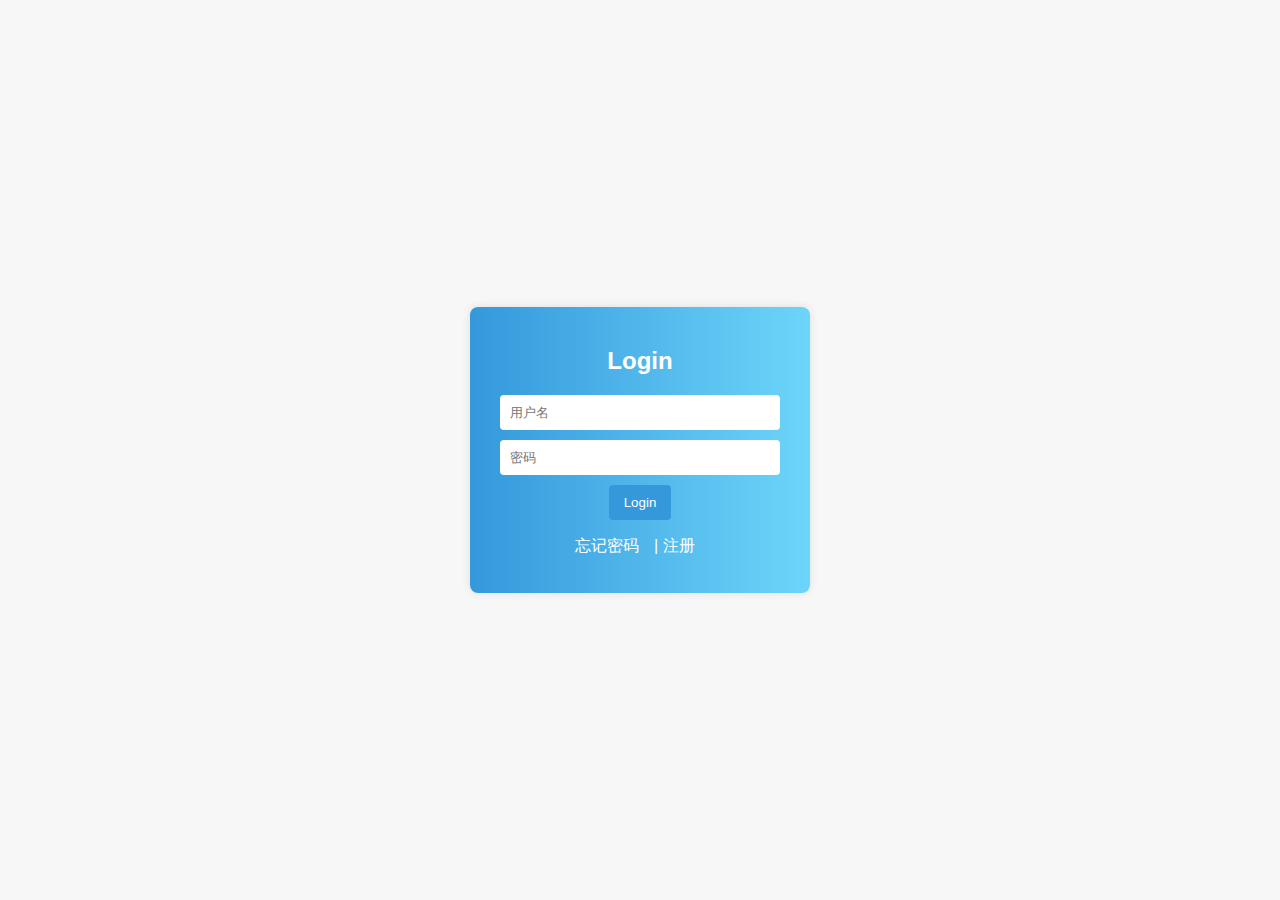
<file: src/main/resources/templates/index.html>
<!DOCTYPE html>
<html lang="en">
<head>
    <meta charset="UTF-8">
    <link rel="icon" href="../static/image/favicon.ico" type="image/png">
    <meta name="viewport" content="width=device-width, initial-scale=1.0">
    <style>
        body {
            font-family: 'Segoe UI', Tahoma, Geneva, Verdana, sans-serif;
            background-color: #f7f7f7;
            margin: 0;
            display: flex;
            align-items: center;
            justify-content: center;
            height: 100vh;
        }

        .login-container {
            background: linear-gradient(to right, #3498db, #6dd5fa);
            border-radius: 8px;
            box-shadow: 0 0 10px rgba(0, 0, 0, 0.1);
            padding: 20px;
            width: 300px;
            text-align: center;
            color: #fff;
        }

        .login-container h2 {
            margin-bottom: 20px;
        }

        .login-container input {
            width: calc(100% - 20px);
            padding: 10px;
            margin-bottom: 10px;
            box-sizing: border-box;
            border: none;
            border-radius: 4px;
        }

        .login-container button {
            background-color: #3498db;
            color: #fff;
            padding: 10px 15px;
            border: none;
            border-radius: 4px;
            cursor: pointer;
        }

        .login-container a {
            text-decoration: none;
            color: #fff;
            margin-right: 10px;
        }

        .login-container a:hover {
            text-decoration: underline;
        }
        #error-message {
            color: #ff3333;
            margin-top: 10px;
            background-color: #ffd4d4;
        }
    </style>
    <title>国密算法平台</title>
</head>
<body>

<div class="login-container">
    <h2>Login</h2>
    <form id="loginForm">
        <input type="text" id="username" placeholder="用户名" required>
        <input type="password" id="password" placeholder="密码" required>
        <button type="button" id="login"  onclick="submitForm()">Login</button>
    </form>
    <p>
        <a href="/forget">忘记密码</a>
        <span>|</span>
        <a href="/register">注册</a>
    </p>
    <div id="error-message"></div>
</div>
<script>
    function submitForm() {
        var username = document.getElementById('username').value;
        var password = document.getElementById('password').value;
        // 构建 JSON 对象
        var data = {
            username: username,
            password: password
        };

        // 发送 JSON 数据
        fetch('/api/login', {
            method: 'POST',
            headers: {
                'Content-Type': 'application/json',
            },
            body: JSON.stringify(data),
        })
            .then(response => response.json())
            .then(data => {
                if (data.msg === "success"){
                    // 登录成功，跳转到后台页面
                    window.location.href = '/login/SM2';
                } else {
                    // 登录失败，可以显示错误消息或采取其他操作
                    document.getElementById("error-message").innerHTML="用户名或密码错误";
                }
            })
            .catch((error) => {
                console.error('Error:', error);
            });
    }
</script>

</body>
</html>
</file>
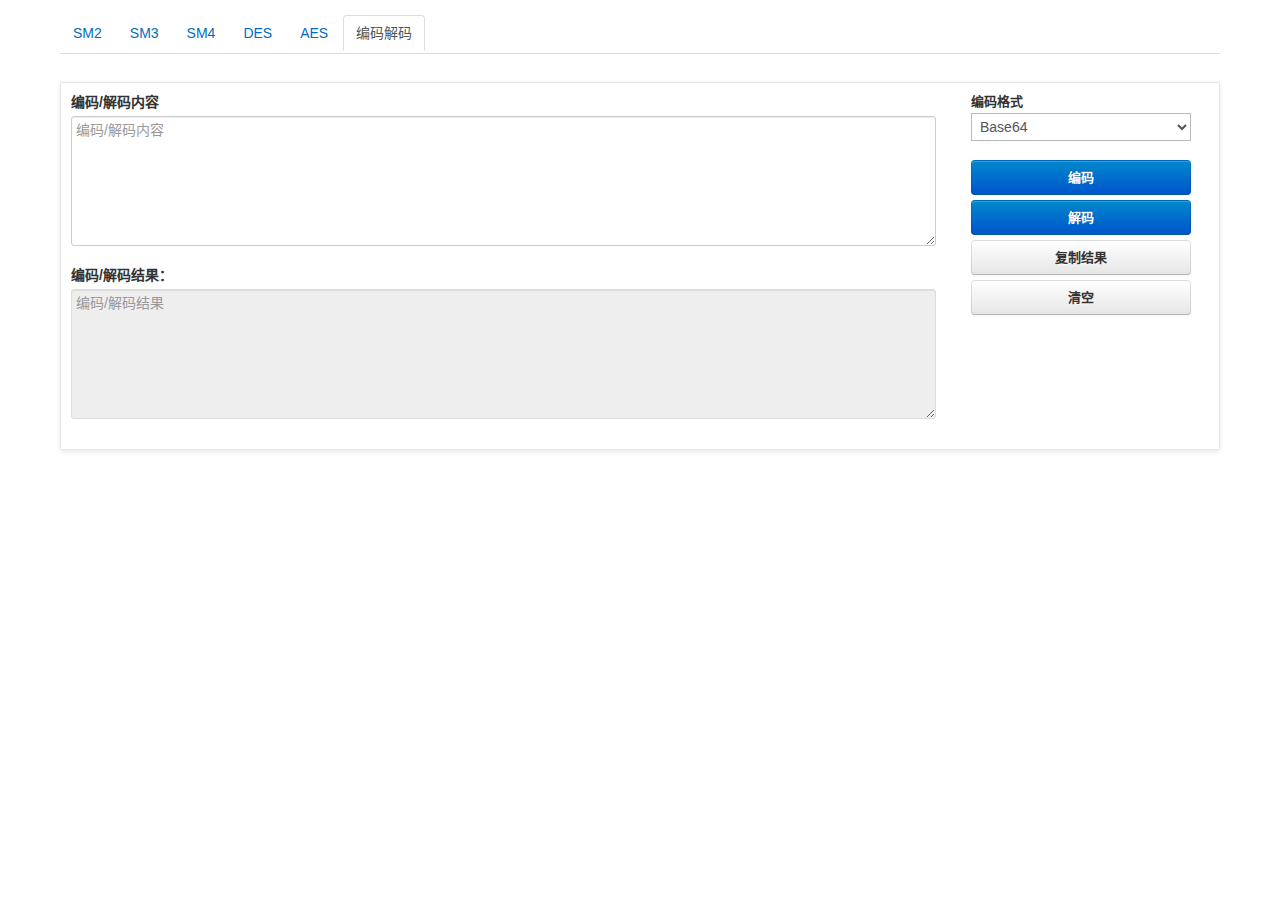
<file: src/main/resources/templates/Encode.html>
<!DOCTYPE html>
<html>
<head>
    <meta name="viewport" content="width=device-width"/>
    <title>编码解码</title>
    <link rel="icon" href="../static/image/favicon.ico" type="image/png">
    <meta http-equiv="Content-Type" content="text/html; charset=UTF-8">
    <meta http-equiv="Content-Language" content="zh-CN">
    <meta name="keywords" content="SM4加密,SM4解密,国密加密,国密解密,国密,SM2,SM1,SM3,SM4">
    <meta name="description" content="在线SM4国密加密/解密">
    <script src="../static/js/sweetalert2.all.min.js"></script>
    <script src="../static/js/clipboard.min.js"></script>
    <script type="text/javascript">

        window.toolId = '';

        window.loginUser = null;

        window.loadPageRecords = {};

        window.errorRecords = [];


        window.errorRecord = function(errorInfo) {
            errorRecords.push(errorInfo);
        };

        window.loadPageRecords['START_LOAD_DOM'] = new Date();


        window.onerror = function (msg, url, line, col, error) {
            function getEd() {
                try {
                    if (!window._edf) return "[NoneEdf]";
                    return JSON.parse(JSON.stringify(window._edf.log()));
                } catch (e) {
                    return "[EdfError]=>" + JSON.stringify(e);
                }
            }
            window.errorRecord({
                msg: msg,
                url: url,
                line: line,
                col: col,
                error: cvtError(error),
                viewUrl: window.location.href,
                ed: getEd()
            });
            return true;
        }

        function cvtError(error) {
            if (!error) return '';
            if (typeof (error) == 'string') return error;
            return {
                description: error.description,
                fileName: error.fileName,
                lineNumber: error.lineNumber,
                message: error.message,
                name: error.name,
                number: error.number,
                stack: error.stack
            };
        }

    </script>

    <style type="text/css">
        .pr {
            position: relative;
        }

        .text {
            border-radius: 0 !important;
            box-sizing: border-box;
            display: block;
            font-family: "Helvetica Neue", Helvetica, Arial, "Hiragino Sans GB", "Hiragino Sans GB W3", "WenQuanYi Micro Hei", sans-serif;
            font-family: "Helvetica Neue", Helvetica, Arial, sans-serif;
            font-size: 14px;
            line-height: 1.42857143;
            color: #333;
            background-color: #fff;
            box-sizing: border-box;
        }

        .text textarea {
            width: 100% !important;
            border: 1px solid #c6cede !important;
            height: 300px;
            font-size: 16px;
        }

        .text b {
            color: #c0c1c4;
            font-family: "Microsoft YaHei";
            font-size: 14px;
            font-weight: normal;
            left: 13px;
            letter-spacing: normal;
            margin-top: 10px;
            position: absolute;
            top: 0;
            z-index: 0;
            font-size: 16px;
        }

        strong {
            color: black;
        }

        .icon-bars:before, .icon-reorder:before {
            content: '≡≡';
        }

        .resize-div {
            width: 100%;
            position: absolute;
            background-color: #f6f6f6;
            cursor: n-resize;
            box-sizing: content-box;
            -webkit-box-sizing: content-box;
            text-align: center;
            top: 100%;
            border: 1px solid #ddd;
            left: -1px;
        }
        .control-button {
            width: 100%;
            margin-top: 5px;
            font-weight: bold;
            font-size: 18px;
            height: 35px;
        }
    </style>

    <style type="text/css">
        .layui-table td {
            text-align: center
        }

        .lable-title {
            margin-bottom: 5px;
        }

        .setting label > select {
            margin-top: 2px;
        }
    </style>



    <link href="../static/css/1.css" rel="stylesheet"/>

</head>
<body>
<div style="float: right;    padding-top: 20px;padding-right: 10px;">
    <a style="z-index: 9999; cursor: pointer; color: rgba(255, 255, 255, .7);position: relative;" title="LZL在线工具:登录或注册账号" id="loginOrRegister">登录/注册</a>
</div>
</div>

<div>

    <div id="wrapper">
        <div class="wrapper">
            <div class="wrapper ad-wrap" style="margin-top: 15px"></div>
            <div class="toolsTab  clearfix">
                <ul class="nav nav-tabs">
                    <li >
                        <a href="/login/SM2">SM2</a>
                    </li>
                    <li >
                        <a href="/login/SM3">SM3</a>
                    </li>
                    <li >
                        <a href="/login/SM4">SM4</a>
                    </li>
                    <li >
                        <a href="/login/DES">DES</a>
                    </li>
                    <li >
                        <a href="/login/AES">AES</a>
                    </li>
                    <li class=active>
                        <a href="/login/Edcode">编码解码</a>
                    </li>
                </ul>
            </div>



            <div class="layui-tab layui-tab-card" lay-filter="box">
                <div class="layui-tab-content" style="display: flex">
                    <div style="width: 900px">
                        <b>编码/解码内容</b>
                        <textarea placeholder="编码/解码内容" style="margin: 0px 0px 20px; height: 120px; width: 95%; max-width: 95%; margin-top: 5px;" id="content"></textarea>
                        <div>
                                <b>编码/解码结果：</b>
                                <textarea placeholder="编码/解码结果" style="margin: 0px 0px 20px; height: 120px; width: 95%; max-width: 95%; margin-top: 5px;" id="result" readonly="readonly"></textarea>

                        </div>
                    </div>
                    <div style="width: 220px" class="setting">
                        <label>
                            <b>编码格式</b>
                            <select id="InputDataType">
                                <option value="Base64" selected="selected">Base64</option>
                                <option value="Hex">Hex</option>
                                <option value="Unicode">Unicode</option>
                                <option value="URL">URL</option>
                            </select>
                        </label>

                        <div class="btn-box">
                            <button class="btn btn-primary control-button" id="encode" onclick="encode()">编码</button>
                            <button class="btn btn-primary control-button" id="decode" onclick="decode()">解码</button>
                            <button class="btn control-button" id="copy">复制结果</button>
                            <button class="btn control-button" id="clear" onclick="clearText()">清空</button>
                        </div>
                    </div>
                </div>
            </div>
            <script>
                    var option = document.getElementById("InputDataType");
                    var mode = "";
                    window.onchange = function (){
                        mode = option.value;
                    }
                    function encode(){
                        if(mode === "Base64"){
                            document.getElementById("result").innerText = btoa(document.getElementById("content").value);
                        }
                        if(mode === "Hex"){
                            let str = document.getElementById("content").value;
                            let hexStr = '';
                            for (let i = 0; i < str.length; i++) {
                                hexStr += str.charCodeAt(i).toString(16);
                            }
                            document.getElementById("result").innerText = hexStr
                        }
                        if(mode === "URL"){
                            document.getElementById("result").innerText = encodeURIComponent(document.getElementById("content").value);
                        }
                        if(mode === "Unicode"){
                            function unicodeEncode(str) {
                                return [...str]
                                    .map(char => (char.length > 1 ? '\\u{' + char.codePointAt(0).toString(16).toUpperCase() + '}' : char))
                                    .join('');
                            }
                            document.getElementById("result").innerText = unicodeEncode(document.getElementById("content").value);
                        }
                    }
                    function decode(){
                        if(mode === "Base64"){
                            document.getElementById("result").innerText = atob(document.getElementById("content").value);
                        }
                        if(mode === "Hex"){
                            function hexToString(hex) {
                                var str = '';
                                for (var i = 0; i < hex.length; i += 2) {
                                    var hexCode = parseInt(hex.substr(i, 2), 16);
                                    str += String.fromCharCode(hexCode);
                                }
                                return str;
                            }
                            document.getElementById("result").innerText = hexToString(document.getElementById("content").value);
                        }

                        if(mode === "URL"){
                            document.getElementById("result").innerText = decodeURIComponent(document.getElementById("content").value);
                        }
                        if(mode === "Unicode"){
                            function unicodeDecode(str) {
                                return str.replace(/\\u[\dA-Fa-f]{4}/g, match =>
                                    String.fromCharCode(parseInt(match.slice(2), 16))
                                );
                            }
                            document.getElementById("result").innerText = unicodeDecode(document.getElementById("content").value);
                        }
                    }

                    //复制
                    var copyText = document.getElementById("copy");
                    var clipboard = new ClipboardJS(copyText,{
                        target:function (){
                            return document.getElementById("result")
                        }
                    });

                    clipboard.on('success', function (e) {
                        Swal.fire({
                            icon: 'success',
                            title: '成功',
                            text: '已复制到剪贴板',
                        });
                    })

                    clipboard.on('error',function (e){
                        Swal.fire({
                            icon: 'error',
                            title: '失败',
                            text: '复制失败',
                        });
                    })
            </script>

</body>

</html>
</file>
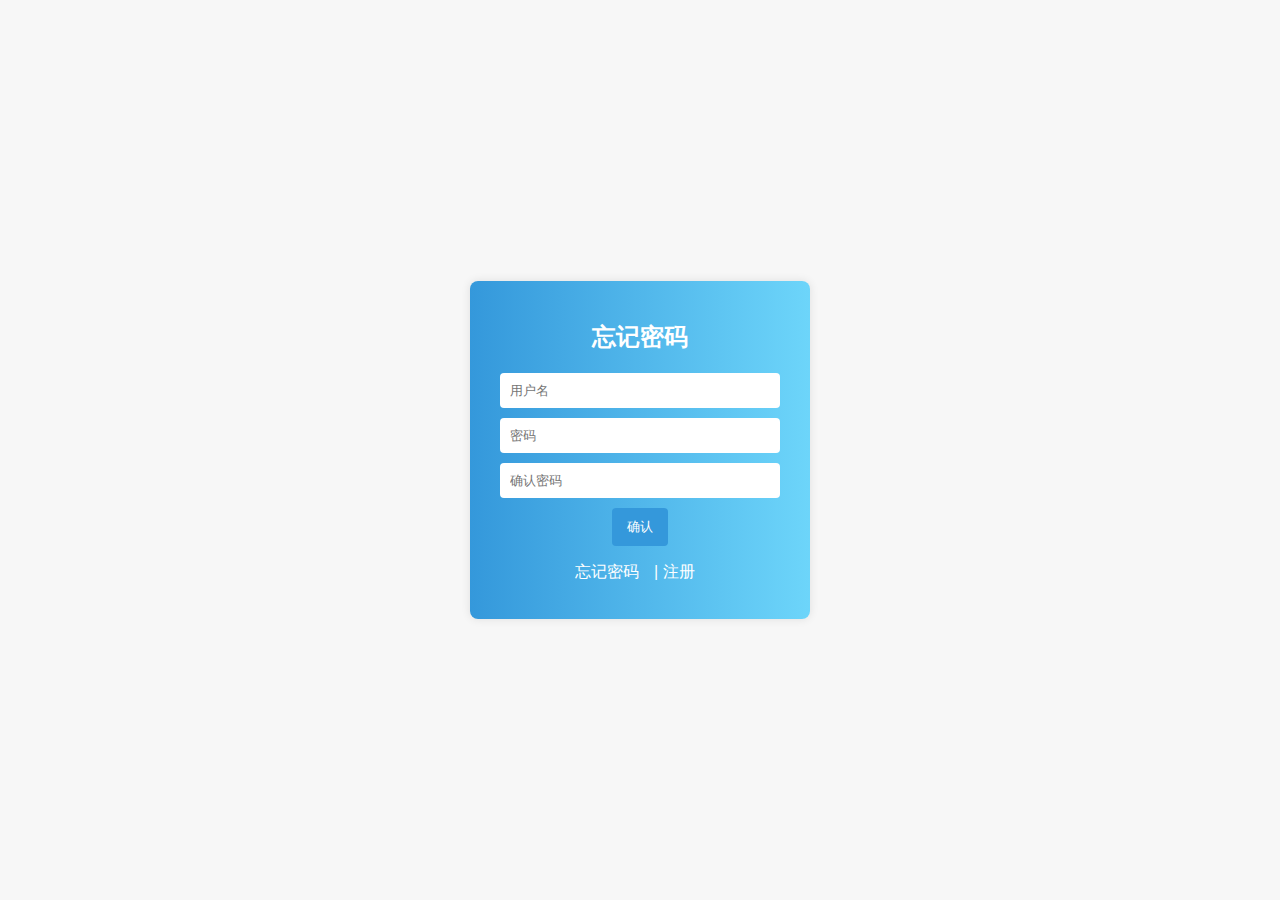
<file: src/main/resources/templates/forget.html>
<!DOCTYPE html>
<html lang="en">
<head>
    <meta charset="UTF-8">
    <link rel="icon" href="../static/image/favicon.ico" type="image/png">
    <meta name="viewport" content="width=device-width, initial-scale=1.0">
    <style>
        body {
            font-family: 'Segoe UI', Tahoma, Geneva, Verdana, sans-serif;
            background-color: #f7f7f7;
            margin: 0;
            display: flex;
            align-items: center;
            justify-content: center;
            height: 100vh;
        }

        .login-container {
            background: linear-gradient(to right, #3498db, #6dd5fa);
            border-radius: 8px;
            box-shadow: 0 0 10px rgba(0, 0, 0, 0.1);
            padding: 20px;
            width: 300px;
            text-align: center;
            color: #fff;
        }

        .login-container h2 {
            margin-bottom: 20px;
        }

        .login-container input {
            width: calc(100% - 20px);
            padding: 10px;
            margin-bottom: 10px;
            box-sizing: border-box;
            border: none;
            border-radius: 4px;
        }

        .login-container button {
            background-color: #3498db;
            color: #fff;
            padding: 10px 15px;
            border: none;
            border-radius: 4px;
            cursor: pointer;
        }

        .login-container a {
            text-decoration: none;
            color: #fff;
            margin-right: 10px;
        }

        .login-container a:hover {
            text-decoration: underline;
        }
        #error-message {
            color: #ff3333;
            margin-top: 10px;
            background-color: #ffd4d4;
        }
    </style>
    <title>国密算法平台</title>
</head>
<body>

<div class="login-container">
    <h2>忘记密码</h2>
    <form id="loginForm">
        <input type="text" id="username" placeholder="用户名" required>
        <input type="password" id="password" placeholder="密码" required>
        <input type="password" id="newpassword" placeholder="确认密码" required>
        <button type="button" id="login"  onclick="submitForm()">确认</button>
    </form>
    <p>
        <a href="#">忘记密码</a>
        <span>|</span>
        <a href="/register">注册</a>
    </p>
    <div id="error-message"></div>
</div>
<script>
    var username = document.getElementById('username');
    var password = document.getElementById('password');
    var newpassword = document.getElementById('newpassword');
    document.getElementById("loginForm").addEventListener("mouseover",function (){
        // console.log(newpassword);
        if(password.value !== newpassword.value){
            document.getElementById("error-message").innerHTML="输入的两次密码不一致";
        }else {
            document.getElementById("error-message").innerHTML=""
        }
    });
    function submitForm() {
        // 构建 JSON 对象
        var data = {
            username: username.value,
            password: password.value,
            newpassword:newpassword.value
        };

        // 发送 JSON 数据
        fetch('/api/forget', {
            method: 'POST',
            headers: {
                'Content-Type': 'application/json',
            },
            body: JSON.stringify(data),
        })
            .then(response => response.json())
            .then(data => {
                if (data.msg === "success"){
                    // 登录成功，跳转到后台页面
                    window.location.href = '/';
                } else {
                    // 登录失败，可以显示错误消息或采取其他操作
                    document.getElementById("error-message").innerHTML=data.data;
                }
            })
            .catch((error) => {
                console.error('Error:', error);
            });
    }

</script>

</body>
</html>
</file>
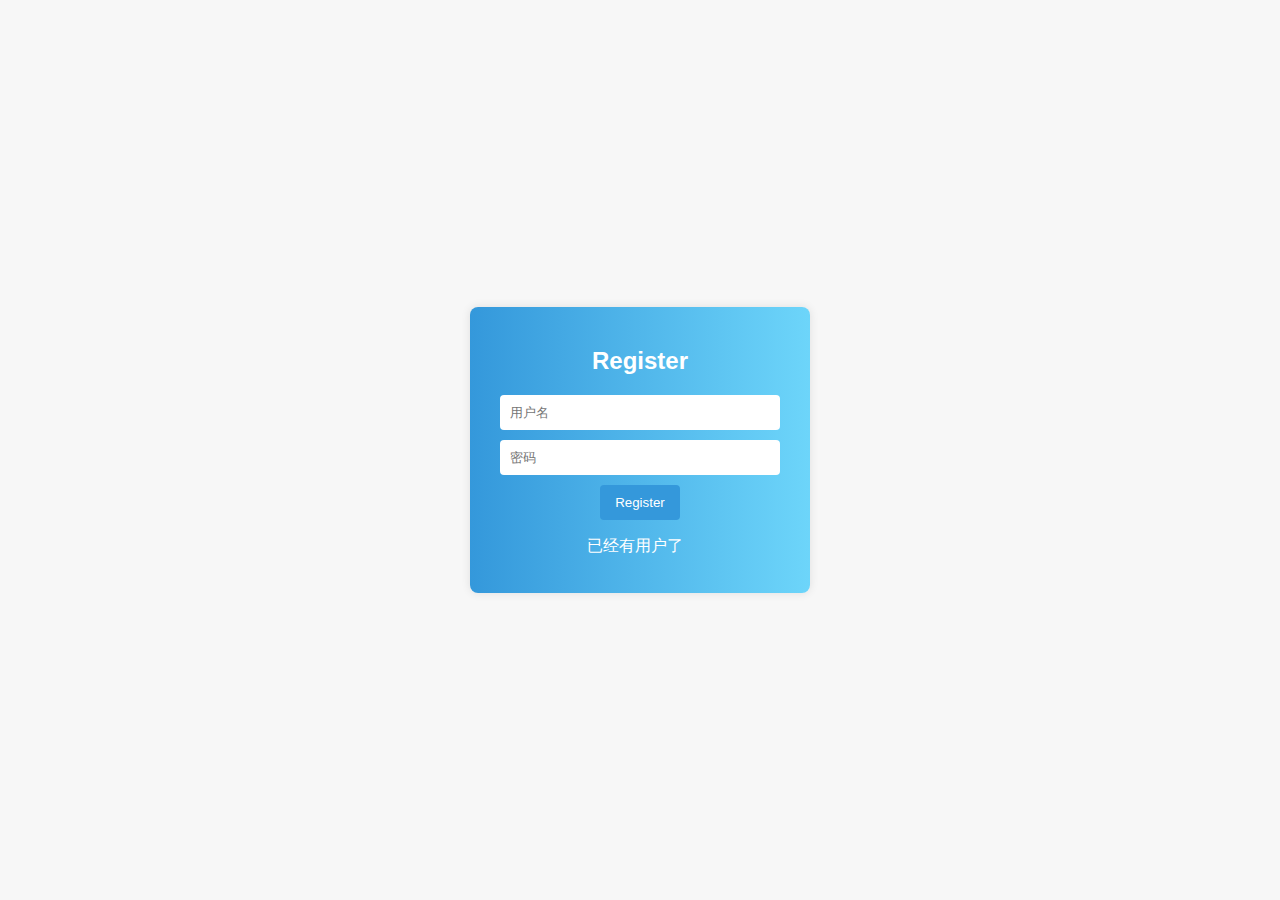
<file: src/main/resources/templates/register.html>
<!DOCTYPE html>
<html lang="en">
<head>
    <link rel="icon" href="../static/image/favicon.ico" type="image/png">
    <meta charset="UTF-8">
    <meta name="viewport" content="width=device-width, initial-scale=1.0">
    <style>
        body {
            font-family: 'Segoe UI', Tahoma, Geneva, Verdana, sans-serif;
            background-color: #f7f7f7;
            margin: 0;
            display: flex;
            align-items: center;
            justify-content: center;
            height: 100vh;
        }

        .register-container {
            background: linear-gradient(to right, #3498db, #6dd5fa);
            border-radius: 8px;
            box-shadow: 0 0 10px rgba(0, 0, 0, 0.1);
            padding: 20px;
            width: 300px;
            text-align: center;
            color: #fff;
        }

        .register-container h2 {
            margin-bottom: 20px;
        }

        .register-container input {
            width: calc(100% - 20px);
            padding: 10px;
            margin-bottom: 10px;
            box-sizing: border-box;
            border: none;
            border-radius: 4px;
        }

        .register-container button {
            background-color: #3498db;
            color: #fff;
            padding: 10px 15px;
            border: none;
            border-radius: 4px;
            cursor: pointer;
        }

        .register-container a {
            text-decoration: none;
            color: #fff;
            margin-right: 10px;
        }

        #message {
            color: #ff3333;
            margin-top: 10px;
            background-color: #ffd4d4;
        }

        .register-container a:hover {
            text-decoration: underline;
        }
    </style>
    <title>Register Page</title>
</head>
<body>

<div class="register-container">
    <h2>Register</h2>
    <form id="registerForm">
        <input type="text" id="username" placeholder="用户名" required>
        <input type="password" id="password" placeholder="密码" required>
        <button type="button" onclick="submitForm()">Register</button>
    </form>
    <p>
        <a href="/">已经有用户了</a>
    </p>
    <div id="message"></div>
</div>

<script>
    function submitForm() {
        var username = document.getElementById('username').value;
        var password = document.getElementById('password').value;

        // 构建 JSON 对象
        var data = {
            username: username,
            password: password
        };

        // 发送 JSON 数据到后端注册处理
        fetch('/api/register', {
            method: 'POST',
            headers: {
                'Content-Type': 'application/json',
            },
            body: JSON.stringify(data),
        })
            .then(response => response.json())
            .then(data => {
                // 处理注册成功或失败的情况
                if (data.msg === "success") {
                    // 注册成功，可以执行一些操作，例如跳转到登录页面
                    alert('注册成功！点击跳转到登录页面');
                    window.location.href = '/';
                }
                else {
                    document.getElementById("message").innerHTML="用户名已经存在!请勿重复注册"
                }
            })
            .catch((error) => {
                console.error('Error:', error);
            });
    }
</script>

</body>
</html>
</file>
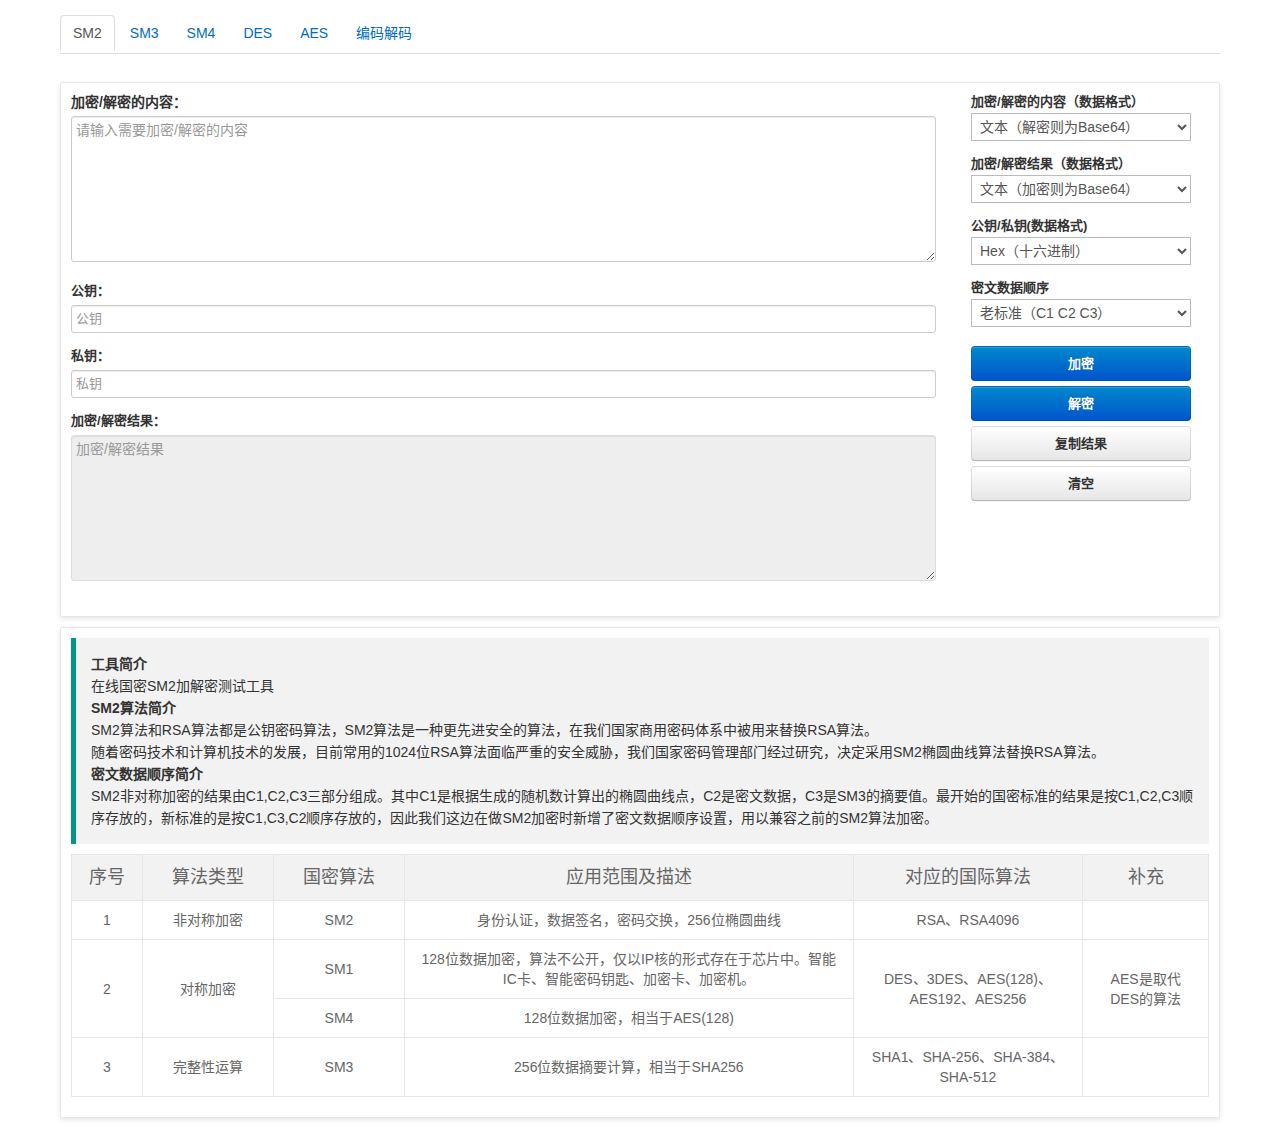
<file: src/main/resources/templates/SM2.html>
<!DOCTYPE html>
<html>
<head>
    <meta name="viewport" content="width=device-width" />
    <title>在线SM2国密加密/国密加解密平台</title>
    <link rel="icon" href="../static/image/favicon.ico" type="image/png">
    <meta http-equiv="Content-Type" content="text/html; charset=UTF-8">
    <meta http-equiv="Content-Language" content="zh-CN">
    <meta name="keywords" content="SM2加密,SM2解密,国密加密,国密解密,国密,SM2,SM1,SM3,SM4">
    <meta name="description" content="在线SM2国密加密/解密">
    <script src="../static/js/sweetalert2.all.min.js"></script>
    <script src="../static/js/clipboard.min.js"></script>
    <script type="text/javascript">
        
        window.toolId = '';
        
        window.loginUser = null;
        
        window.loadPageRecords = {};
        
        window.errorRecords = [];

        window.errorRecord = function(errorInfo) {
            errorRecords.push(errorInfo);
        };
        
        window.loadPageRecords['START_LOAD_DOM'] = new Date();
        
            
            
                    
                window.onerror = function (msg, url, line, col, error) {
                    function getEd() {
                        try {
                            if (!window._edf) return "[NoneEdf]";
                            return JSON.parse(JSON.stringify(window._edf.log()));
                        } catch (e) {
                            return "[EdfError]=>" + JSON.stringify(e);
                        }
                    }
                    window.errorRecord({
                        msg: msg,
                        url: url,
                        line: line,
                        col: col,
                        error: cvtError(error),
                        viewUrl: window.location.href,
                        ed: getEd()
                    });
                    return true;
                }
            
        function cvtError(error) {
            if (!error) return '';
            if (typeof (error) == 'string') return error;
            return {
                description: error.description,
                fileName: error.fileName,
                lineNumber: error.lineNumber,
                message: error.message,
                name: error.name,
                number: error.number,
                stack: error.stack
            };
        }

    </script>

    <style type="text/css">
        .pr {
            position: relative;
        }

        .text {
            border-radius: 0 !important;
            box-sizing: border-box;
            display: block;
            font-family: "Helvetica Neue", Helvetica, Arial, "Hiragino Sans GB", "Hiragino Sans GB W3", "WenQuanYi Micro Hei", sans-serif;
            font-family: "Helvetica Neue", Helvetica, Arial, sans-serif;
            font-size: 14px;
            line-height: 1.42857143;
            color: #333;
            background-color: #fff;
            box-sizing: border-box;
        }

            .text textarea {
                width: 100% !important;
                border: 1px solid #c6cede !important;
                height: 300px;
                font-size: 16px;
            }

            .text b {
                color: #c0c1c4;
                font-family: "Microsoft YaHei";
                font-size: 14px;
                font-weight: normal;
                left: 13px;
                letter-spacing: normal;
                margin-top: 10px;
                position: absolute;
                top: 0;
                z-index: 0;
                font-size: 16px;
            }

        strong {
            color: black;
        }

        .resize-div {
            width: 100%;
            position: absolute;
            background-color: #f6f6f6;
            cursor: n-resize;
            box-sizing: content-box;
            -webkit-box-sizing: content-box;
            text-align: center;
            top: 100%;
            border: 1px solid #ddd;
            left: -1px;
        }
        .control-button {
            width: 100%;
            margin-top: 5px;
            font-weight: bold;
            font-size: 18px;
            height: 35px;
        }
    </style>
    
    <style type="text/css">
        .layui-table td {
            text-align: center
        }
        .lable-title {
            margin-bottom: 5px;
        }
        .setting label > select {
            margin-top: 2px;
        }
    </style>


    
    <link href="../static/css/1.css" rel="stylesheet"/>

</head>
<body>

        <div style="float: right;    padding-top: 20px;padding-right: 10px;">
                <a style="z-index: 9999; cursor: pointer; color: rgba(255, 255, 255, .7);position: relative;" title="LZL在线工具:登录或注册账号" id="loginOrRegister">登录/注册</a>
        </div>
    </div>
    
    <div>
        


<div id="wrapper">
    <div class="wrapper">
        <div class="wrapper ad-wrap" style="margin-top: 15px"></div>
        <div class="toolsTab  clearfix">
            <ul class="nav nav-tabs">
                <li class=active>
                    <a href="/login/SM2">SM2</a>
                </li>
                <li >
                    <a href="/login/SM3">SM3</a>
                </li>
                <li >
                    <a href="/login/SM4">SM4</a>
                </li>
                <li >
                    <a href="/login/DES">DES</a>
                </li>
                <li >
                    <a href="/login/AES">AES</a>
                </li>
                <li>
                    <a href="/login/Edcode">编码解码</a>
                </li>
                <!-- <li >
                    <a href="/TripleDES">TripleDES</a>
                </li> -->
            </ul>
        </div>
        

<div class="layui-tab layui-tab-card" lay-filter="box">
    <div class="layui-tab-content" style="display: flex">
        <div style="width: 900px">
            <b>加密/解密的内容：</b>
            <textarea placeholder="请输入需要加密/解密的内容" style="margin: 0px 0px 20px; height: 136px; width: 95%; max-width: 95%; margin-top: 5px;" id="content"></textarea>
            <div>
                <label>
                    <b>公钥：</b>
                    <input type="text" class="select-color" placeholder="公钥" style="width: 95%; cursor: text; margin-top: 5px;" id="publickey"/>
                </label>
                <label>
                    <b>私钥：</b>
                    <input type="text" class="select-color" placeholder="私钥" style="width: 95%; cursor: text; margin-top: 5px;" id="privatekey"/>
                </label>
                <label>
                    <b>加密/解密结果：</b>
                    <textarea placeholder="加密/解密结果" style="margin: 0px 0px 20px; height: 136px; width: 95%; max-width: 95%; cursor: text; margin-top: 5px;" id="result" readonly="readonly"></textarea>
                </label>
            </div>
        </div>
        <div style="width: 220px" class="setting">
            <label>
                <b>加密/解密的内容（数据格式）</b>
                <select id="InputDataType">
                    <option value="Text" selected="selected">文本（解密则为Base64）</option>
                    <option value="Hex">Hex（十六进制）</option>
                    <option value="Base64">Base64</option>
                </select>
            </label>
            <label>
                <b>加密/解密结果（数据格式）</b>
                <select id="OutputDataType">
                    <option value="Text" selected="selected">文本（加密则为Base64）</option>
                    <option value="Hex">Hex（十六进制）</option>
                    <option value="Base64">Base64</option>
                </select>
            </label>
            <label>
                <b>公钥/私钥(数据格式)</b>
                <select id="KeyDataType">
                    <option value="Hex" selected="selected">Hex（十六进制）</option>
                    <option value="Base64">Base64</option>
                </select>
            </label>
            <label id="labEncoding">
            </label>
            <label>
                <b>密文数据顺序</b>
                <select id="FormatType">
                    <option value="old">老标准（C1 C2 C3）</option>
                    <option value="new">新标准（C1 C3 C2）</option>
                </select>
            </label>
            <div class="btn-box">
                <button class="btn btn-primary control-button" id="encrypt" onclick="SM2Encrypt()">加密</button>
                <button class="btn btn-primary control-button" id="decrypt" onclick="SM2Decrypt()">解密</button>
                <button class="btn control-button" id="copy">复制结果</button>
                <button class="btn control-button" id="clear" onclick="clearText()">清空</button>
            </div>
        </div>
    </div>
</div>
        <script>
            //加解密选项
            var option = document.getElementById("FormatType");
            var modes = "";
            window.onchange = function (){
                modes = option.value;
                console.log(modes)
            }
            function SM2Encrypt(){
                var content = document.getElementById("content").value;
                //公钥
                var PublicKey = document.getElementById("publickey").value;
                console.log(content + "\n" + PublicKey);
                if(content === "" || PublicKey === ""){
                    Swal.fire({
                        icon: 'warning',
                        title: '提醒',
                        text: '数据不能为空',
                        allowOutsideClick: true
                    });
                    return;
                }
                var enData = {
                    mode:modes,
                    publickey:PublicKey,
                    plantext:content
                };
                fetch("/api/ensm2",{
                    method:"POST",
                    body:JSON.stringify(enData),
                    headers:{
                        "Content-Type":"application/json",
                    }
                })
                    .then(response => response.json())
                    .then( data => {
                        if(data.msg === "failed"){
                            Swal.fire({
                                icon: 'warning',
                                title: '提醒',
                                text: data.data,
                                allowOutsideClick: true
                            });
                        }
                        document.getElementById("result").innerHTML=data.data;

                    })
            }

            function SM2Decrypt(){
                var content = document.getElementById("content").value;
                //私钥
                var privatekey = document.getElementById("privatekey").value;
                if(content === "" || privatekey === ""){
                    Swal.fire({
                        icon: 'error',
                        title: '提醒',
                        text: '数据不能为空',
                    });
                    return;
                }
                var enData = {
                    mode:modes,
                    privatekey:privatekey,
                    ciphertext:content
                };
                fetch("/api/desm2",{
                    method:"POST",
                    body:JSON.stringify(enData),
                    headers:{
                        "Content-Type":"application/json",
                    }
                })
                    .then(response => response.json())
                    .then( data => {
                        if(data.msg === "failed"){
                            Swal.fire({
                                icon: 'error',
                                title: '提醒',
                                text: data.data,
                            });
                        }
                        document.getElementById("result").innerHTML=data.data;

                    })
            }


            //清空文本内容
            function clearText(){
                document.getElementById("result").innerHTML="";
            }

            //复制
            var copyText = document.getElementById("copy");
            var clipboard = new ClipboardJS(copyText,{
                target:function (){
                    return document.getElementById("result")
                }
            });

            clipboard.on('success', function (e) {
                Swal.fire({
                    icon: 'success',
                    title: '成功',
                    text: '已复制到剪贴板',
                });
            })

            clipboard.on('error',function (e){
                Swal.fire({
                    icon: 'error',
                    title: '失败',
                    text: '复制失败',
                });
            })

        </script>
<div class="layui-tab layui-tab-card">
    <div class="layui-tab-content">
        <p class="layui-elem-quote">
            <b>工具简介</b>
            <br />
            在线国密SM2加解密测试工具
            <br />
            <b>SM2算法简介</b>
            <br />
            SM2算法和RSA算法都是公钥密码算法，SM2算法是一种更先进安全的算法，在我们国家商用密码体系中被用来替换RSA算法。
            <br />
            随着密码技术和计算机技术的发展，目前常用的1024位RSA算法面临严重的安全威胁，我们国家密码管理部门经过研究，决定采用SM2椭圆曲线算法替换RSA算法。
            <br />
            <b>密文数据顺序简介</b>
            <br />
            SM2非对称加密的结果由C1,C2,C3三部分组成。其中C1是根据生成的随机数计算出的椭圆曲线点，C2是密文数据，C3是SM3的摘要值。最开始的国密标准的结果是按C1,C2,C3顺序存放的，新标准的是按C1,C3,C2顺序存放的，因此我们这边在做SM2加密时新增了密文数据顺序设置，用以兼容之前的SM2算法加密。
            <table class="layui-table">
                <thead>
                    <tr>
                        <td style="width: 40px">
                            <h3>序号</h3>
                        </td>
                        <td style="width: 100px">
                            <h3>算法类型</h3>
                        </td>
                        <td style="width: 100px">
                            <h3>国密算法</h3>
                        </td>
                        <td>
                            <h3>应用范围及描述</h3>
                        </td>
                        <td>
                            <h3>对应的国际算法</h3>
                        </td>
                        <td>
                            <h3>补充</h3>
                        </td>
                    </tr>
                </thead>
                <tbody>
                    <tr>
                        <td>1</td>
                        <td>非对称加密</td>
                        <td>SM2</td>
                        <td>身份认证，数据签名，密码交换，256位椭圆曲线</td>
                        <td>RSA、RSA4096</td>
                        <td></td>
                    </tr>
                    <tr>
                        <td rowspan="2">2</td>
                        <td rowspan="2">对称加密</td>
                        <td>SM1</td>
                        <td>128位数据加密，算法不公开，仅以IP核的形式存在于芯片中。智能IC卡、智能密码钥匙、加密卡、加密机。</td>
                        <td rowspan="2">DES、3DES、AES(128)、AES192、AES256</td>
                        <td rowspan="2">AES是取代DES的算法</td>
                    </tr>
                    <tr>
                        <td>SM4</td>
                        <td>128位数据加密，相当于AES(128)</td>
                    </tr>
                    <tr>
                        <td>3</td>
                        <td>完整性运算</td>
                        <td>SM3</td>
                        <td>256位数据摘要计算，相当于SHA256</td>
                        <td>SHA1、SHA-256、SHA-384、SHA-512</td>
                        <td></td>
                    </tr>
                </tbody>
            </table>
        </p>
    </div>
</div>


    </div>
</div>


    </div>
    

    
    
    

    <script type="text/javascript">
        //重设内容区域大小
        resizeContent();
        $(window).resize(resizeContent);

        function resizeContent() {
            var windowHeight = $(window).outerHeight() - 106;
            var contentHeight = $('#wrapper>div').outerHeight();
            if (contentHeight > windowHeight) {
                //设置高度
                $('#wrapper').css('height', '100%');
            } else {
                //设置高度
                $('#wrapper').css('height', windowHeight);
            }
        }

        $(function () {
            $('#wrapper').on('DOMNodeInserted', resizeContent);
            $('#wrapper').resize(resizeContent);
        });
    </script>



    <script>
    $(function () {
        //记录DOM加载完毕时间
        window.loadPageRecords['END_DOM_LOAD'] = new Date();
    });
    $(window).load(function () {
        //记录页面加载完毕时间
        window.loadPageRecords['END_LOAD'] = new Date();
        Log4.loadRecords({
            ControllerName: 'encrypt',
            ActionName: 'sm2',
            Record: window.loadPageRecords
        }); //提交记录日志
        window.loadPageRecords = {};//清空记录
    });
    
    window.addEventListener("beforeunload",
        function (event) {
            window.loadPageRecords['CLOSE'] = new Date();
            Log4.loadRecords({
                ControllerName: 'encrypt',
                ActionName: 'sm2',
                Record: window.loadPageRecords
            }); //提交记录日志
        });
    
    window.errorRecord = function(errorInfo) {
        Log4.error(JSON.stringify(errorInfo));
    }
    
    for (var i = 0; i < window.errorRecords.length; i++) {
        window.errorRecord(window.errorRecords[i]);
    }
    layui.use('element',
        function() {
            var element = layui.element; //导航的hover效果、二级菜单等功能，需要依赖element模块

            //监听导航点击
            element.on('nav(demo)',
                function(elem) {
                    //console.log(elem)
                    layer.msg(elem.text());
                });
            //三级菜单
            $(".menu-three").on("mouseover", function () {
                var ol = $(this).find('ol');
                //计算出三级菜单位置
                ol.css('left', $(this).width() + 'px');
                //删除隐藏标记
                ol.removeAttr('hide');
                //删除隐藏样式
                ol.removeClass('three-hide');
            }).on("mouseout",function () {
                var ol = $(this).find('ol');
                //打上隐藏标记
                ol.attr('hide', true);
                setTimeout(function () {
                    //如果有隐藏标记则隐藏
                    if (ol.attr('hide')) {
                        ol.addClass('three-hide');
                    }
                },100);
            });
            $(".menu-three>ol").on("mouseover",function () {
                //删除隐藏标记
                $(this).removeAttr('hide');
                //删除隐藏样式
                $(this).removeClass('three-hide');
            }).on("mouseout",function () {
                var ol = $(this);
                //打上隐藏标记
                ol.attr('hide', true);
                setTimeout(function () {
                    //如果有隐藏标记则隐藏
                    if (ol.attr('hide')) {
                        ol.addClass('three-hide');
                    }
                },100);
            });
        });
    
    window.serverTimeDifference = 1701391360 - parseInt(Date.now() / 1000);
    </script>
    
    
    </body>
</html>
</file>
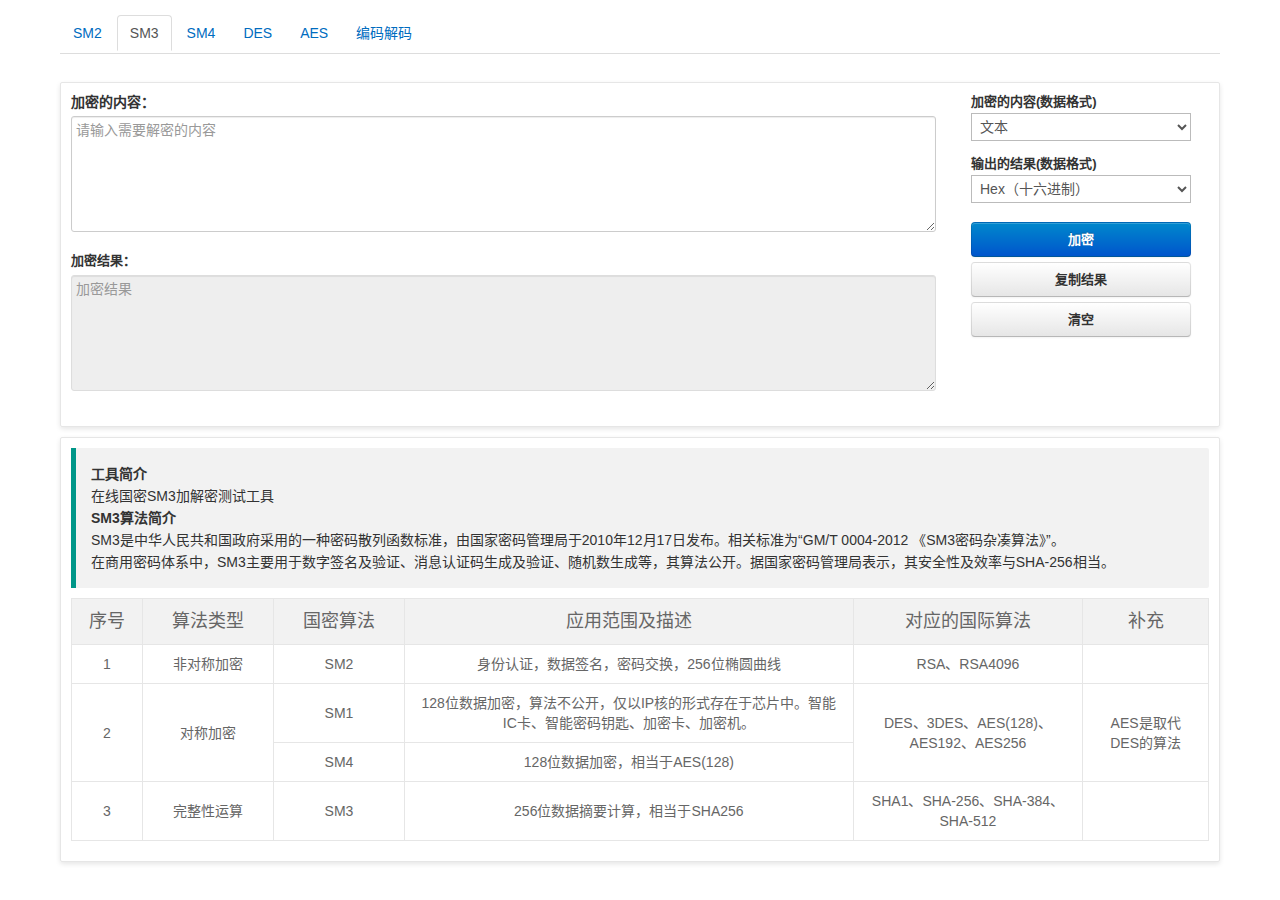
<file: src/main/resources/templates/SM3.html>
<!DOCTYPE html>
<html>
<head>
    <meta name="viewport" content="width=device-width" />
    <title>在线SM3国密加密/国密加解密平台</title>
    <link rel="icon" href="../static/image/favicon.ico" type="image/png">
    <meta http-equiv="Content-Type" content="text/html; charset=UTF-8">
    <meta http-equiv="Content-Language" content="zh-CN">
    <meta name="keywords" content="SM3加密,SM3解密,国密加密,国密解密,国密,SM2,SM1,SM3,SM4">
    <meta name="description" content="在线SM3国密加密/解密">
    <script src="../static/js/sweetalert2.all.min.js"></script>
    <script src="../static/js/clipboard.min.js"></script>
    <script type="text/javascript">
        window.toolId = '';
        
        window.loginUser = null;
        
        window.loadPageRecords = {};
        
        window.errorRecords = [];
        
        
        window.errorRecord = function(errorInfo) {
            errorRecords.push(errorInfo);
        };
        
        window.loadPageRecords['START_LOAD_DOM'] = new Date();
        
                    
                window.onerror = function (msg, url, line, col, error) {
                    function getEd() {
                        try {
                            if (!window._edf) return "[NoneEdf]";
                            return JSON.parse(JSON.stringify(window._edf.log()));
                        } catch (e) {
                            return "[EdfError]=>" + JSON.stringify(e);
                        }
                    }
                    window.errorRecord({
                        msg: msg,
                        url: url,
                        line: line,
                        col: col,
                        error: cvtError(error),
                        viewUrl: window.location.href,
                        ed: getEd()
                    });
                    return true;
                }
            
        function cvtError(error) {
            if (!error) return '';
            if (typeof (error) == 'string') return error;
            return {
                description: error.description,
                fileName: error.fileName,
                lineNumber: error.lineNumber,
                message: error.message,
                name: error.name,
                number: error.number,
                stack: error.stack
            };
        }

    </script>
    
    <style type="text/css">
        .pr {
            position: relative;
        }

        .text {
            border-radius: 0 !important;
            box-sizing: border-box;
            display: block;
            font-family: "Helvetica Neue", Helvetica, Arial, "Hiragino Sans GB", "Hiragino Sans GB W3", "WenQuanYi Micro Hei", sans-serif;
            font-family: "Helvetica Neue", Helvetica, Arial, sans-serif;
            font-size: 14px;
            line-height: 1.42857143;
            color: #333;
            background-color: #fff;
            box-sizing: border-box;
        }

            .text textarea {
                width: 100% !important;
                border: 1px solid #c6cede !important;
                height: 300px;
                font-size: 16px;
            }

            .text b {
                color: #c0c1c4;
                font-family: "Microsoft YaHei";
                font-size: 14px;
                font-weight: normal;
                left: 13px;
                letter-spacing: normal;
                margin-top: 10px;
                position: absolute;
                top: 0;
                z-index: 0;
                font-size: 16px;
            }

        strong {
            color: black;
        }

        .icon-bars:before, .icon-reorder:before {
            content: '≡≡';
        }

        .resize-div {
            width: 100%;
            position: absolute;
            background-color: #f6f6f6;
            cursor: n-resize;
            box-sizing: content-box;
            -webkit-box-sizing: content-box;
            text-align: center;
            top: 100%;
            border: 1px solid #ddd;
            left: -1px;
        }
        .control-button {
            width: 100%;
            margin-top: 5px;
            font-weight: bold;
            font-size: 18px;
            height: 35px;
        }
        .autosize{
            width: 100px;
            height: 100px;
        }
    </style>
    
    <style type="text/css">
        .layui-table td {
            text-align: center
        }

        .lable-title {
            margin-bottom: 5px;
        }
        .setting label > select {
            margin-top: 2px;
        }
    </style>


    
    <link href="../static/css/1.css" rel="stylesheet"/>

</head>
<body>
        <div style="float: right;    padding-top: 20px;padding-right: 10px;">
                <a style="z-index: 9999; cursor: pointer; color: rgba(255, 255, 255, .7);position: relative;" title="LZL在线工具:登录或注册账号" id="loginOrRegister">登录/注册</a>
        </div>
    </div>
    
    <div>
        


<div id="wrapper">
    <div class="wrapper">
        <div class="wrapper ad-wrap" style="margin-top: 15px"></div>
        <div class="toolsTab  clearfix">
            <ul class="nav nav-tabs">
                <li >
                    <a href="/login/SM2">SM2</a>
                </li>
                <li class=active>
                    <a href="/login/SM3">SM3</a>
                </li>
                <li >
                    <a href="/login/SM4">SM4</a>
                </li>
                <li >
                    <a href="/login/DES">DES</a>
                </li>
                <li >
                    <a href="/login/AES">AES</a>
                </li>
                <li>
                    <a href="/login/Edcode">编码解码</a>
                </li>
                <!-- <li >
                    <a href="/TripleDES">TripleDES</a>
                </li> -->
            </ul>
        </div>
        


<div class="layui-tab layui-tab-card" lay-filter="box">
    <div class="layui-tab-content" style="display: flex">
        <div style="width: 900px">
            <b>加密的内容：</b>
            <textarea placeholder="请输入需要解密的内容" style="margin: 0px 0px 20px; height: 106px; width: 95%; max-width: 95%; margin-top: 5px;" id="content"></textarea>
            <div>
                <label>
                    <b>加密结果：</b>
                    <textarea placeholder="加密结果" style="margin: 0px 0px 20px; height: 106px; width: 95%; max-width: 95%; cursor: text; margin-top: 5px;" id="result" readonly="readonly"></textarea>
                </label>
            </div>
        </div>
        <div style="width: 220px" class="setting">
            <label>
                <b>加密的内容(数据格式)</b>
                <select id="InputDataType">
                    <option value="Text" selected="selected">文本</option>
                    <option value="Hex">Hex(十六进制)</option>
                    <option value="Base64">Base64</option>
                </select>
            </label>
            
            <label>
                <b>输出的结果(数据格式)</b>
                <select id="OutputDataType">
                    <option value="Hex" selected="selected">Hex（十六进制）</option>
                    <option value="Base64">Base64</option>
                </select>
            </label>
            <div class="btn-box">
                <button class="btn btn-primary control-button" id="encrypt" onclick="SM3Encrypt()">加密</button>
                <button class="btn control-button" id="copy">复制结果</button>
                <button class="btn control-button" id="clear" onclick="clearText()">清空</button>
            </div>
        </div>
    </div>
</div>

        <script>
            function SM3Encrypt(){
                var content = document.getElementById("content").value;
                fetch("/api/ensm3",{
                    method:"POST",
                    body:"plantext=" + content,
                    headers:{
                        "Content-Type":"application/x-www-form-urlencoded",
                    }
                })
                    .then(response => response.json())
                    .then( data => {
                        document.getElementById("result").innerHTML=data.data;

                    })
            }

            function clearText(){
                document.getElementById("result").innerHTML="";
            }
            //复制
            var copyText = document.getElementById("copy");
            var clipboard = new ClipboardJS(copyText,{
                target:function (){
                    return document.getElementById("result")
                }
            });

            clipboard.on('success', function (e) {
                Swal.fire({
                    icon: 'success',
                    title: '成功',
                    text: '已复制到剪贴板',
                });
            })

            clipboard.on('error',function (e){
                Swal.fire({
                    icon: 'error',
                    title: '失败',
                    text: '复制失败',
                });
            })
        </script>

<div class="layui-tab layui-tab-card">
    <div class="layui-tab-content">
        <p class="layui-elem-quote">
            <b>工具简介</b>
            <br />
            在线国密SM3加解密测试工具
            <br />
            <b>SM3算法简介</b>
            <br />
            SM3是中华人民共和国政府采用的一种密码散列函数标准，由国家密码管理局于2010年12月17日发布。相关标准为“GM/T 0004-2012 《SM3密码杂凑算法》”。
            <br />
            在商用密码体系中，SM3主要用于数字签名及验证、消息认证码生成及验证、随机数生成等，其算法公开。据国家密码管理局表示，其安全性及效率与SHA-256相当。
            <table class="layui-table">
                <thead>
                    <tr>
                        <td style="width: 40px">
                            <h3>序号</h3>
                        </td>
                        <td style="width: 100px">
                            <h3>算法类型</h3>
                        </td>
                        <td style="width: 100px">
                            <h3>国密算法</h3>
                        </td>
                        <td>
                            <h3>应用范围及描述</h3>
                        </td>
                        <td>
                            <h3>对应的国际算法</h3>
                        </td>
                        <td>
                            <h3>补充</h3>
                        </td>
                    </tr>
                </thead>
                <tbody>
                    <tr>
                        <td>1</td>
                        <td>非对称加密</td>
                        <td>SM2</td>
                        <td>身份认证，数据签名，密码交换，256位椭圆曲线</td>
                        <td>RSA、RSA4096</td>
                        <td></td>
                    </tr>
                    <tr>
                        <td rowspan="2">2</td>
                        <td rowspan="2">对称加密</td>
                        <td>SM1</td>
                        <td>128位数据加密，算法不公开，仅以IP核的形式存在于芯片中。智能IC卡、智能密码钥匙、加密卡、加密机。</td>
                        <td rowspan="2">DES、3DES、AES(128)、AES192、AES256</td>
                        <td rowspan="2">AES是取代DES的算法</td>
                    </tr>
                    <tr>
                        <td>SM4</td>
                        <td>128位数据加密，相当于AES(128)</td>
                    </tr>
                    <tr>
                        <td>3</td>
                        <td>完整性运算</td>
                        <td>SM3</td>
                        <td>256位数据摘要计算，相当于SHA256</td>
                        <td>SHA1、SHA-256、SHA-384、SHA-512</td>
                        <td></td>
                    </tr>
                </tbody>
            </table>
        </p>
    </div>
</div>


    </div>
</div>


    </div>
    
    


    <script type="text/javascript">
        //重设内容区域大小
        resizeContent();
        $(window).resize(resizeContent);

        function resizeContent() {
            var windowHeight = $(window).outerHeight() - 106;
            var contentHeight = $('#wrapper>div').outerHeight();
            if (contentHeight > windowHeight) {
                //设置高度
                $('#wrapper').css('height', '100%');
            } else {
                //设置高度
                $('#wrapper').css('height', windowHeight);
            }
        }

        $(function () {
            $('#wrapper').on('DOMNodeInserted', resizeContent);
            $('#wrapper').resize(resizeContent);
        });
    </script>

    
    <script>
    $(function () {
        //记录DOM加载完毕时间
        window.loadPageRecords['END_DOM_LOAD'] = new Date();
    });
    $(window).load(function () {
        //记录页面加载完毕时间
        window.loadPageRecords['END_LOAD'] = new Date();
        Log4.loadRecords({
            ControllerName: 'encrypt',
            ActionName: 'sm3',
            Record: window.loadPageRecords
        }); //提交记录日志
        window.loadPageRecords = {};//清空记录
    });
    
    window.addEventListener("beforeunload",
        function (event) {
            window.loadPageRecords['CLOSE'] = new Date();
            Log4.loadRecords({
                ControllerName: 'encrypt',
                ActionName: 'sm3',
                Record: window.loadPageRecords
            }); //提交记录日志
        });
    
    window.errorRecord = function(errorInfo) {
        Log4.error(JSON.stringify(errorInfo));
    }
    
    for (var i = 0; i < window.errorRecords.length; i++) {
        window.errorRecord(window.errorRecords[i]);
    }
    layui.use('element',
        function() {
            var element = layui.element; //导航的hover效果、二级菜单等功能，需要依赖element模块

            //监听导航点击
            element.on('nav(demo)',
                function(elem) {
                    //console.log(elem)
                    layer.msg(elem.text());
                });
            //三级菜单
            $(".menu-three").on("mouseover", function () {
                var ol = $(this).find('ol');
                //计算出三级菜单位置
                ol.css('left', $(this).width() + 'px');
                //删除隐藏标记
                ol.removeAttr('hide');
                //删除隐藏样式
                ol.removeClass('three-hide');
            }).on("mouseout",function () {
                var ol = $(this).find('ol');
                //打上隐藏标记
                ol.attr('hide', true);
                setTimeout(function () {
                    //如果有隐藏标记则隐藏
                    if (ol.attr('hide')) {
                        ol.addClass('three-hide');
                    }
                },100);
            });
            $(".menu-three>ol").on("mouseover",function () {
                //删除隐藏标记
                $(this).removeAttr('hide');
                //删除隐藏样式
                $(this).removeClass('three-hide');
            }).on("mouseout",function () {
                var ol = $(this);
                //打上隐藏标记
                ol.attr('hide', true);
                setTimeout(function () {
                    //如果有隐藏标记则隐藏
                    if (ol.attr('hide')) {
                        ol.addClass('three-hide');
                    }
                },100);
            });
        });
    
    window.serverTimeDifference = 1701391333 - parseInt(Date.now() / 1000);
    </script>
    
    
    </body>
</html>
</file>
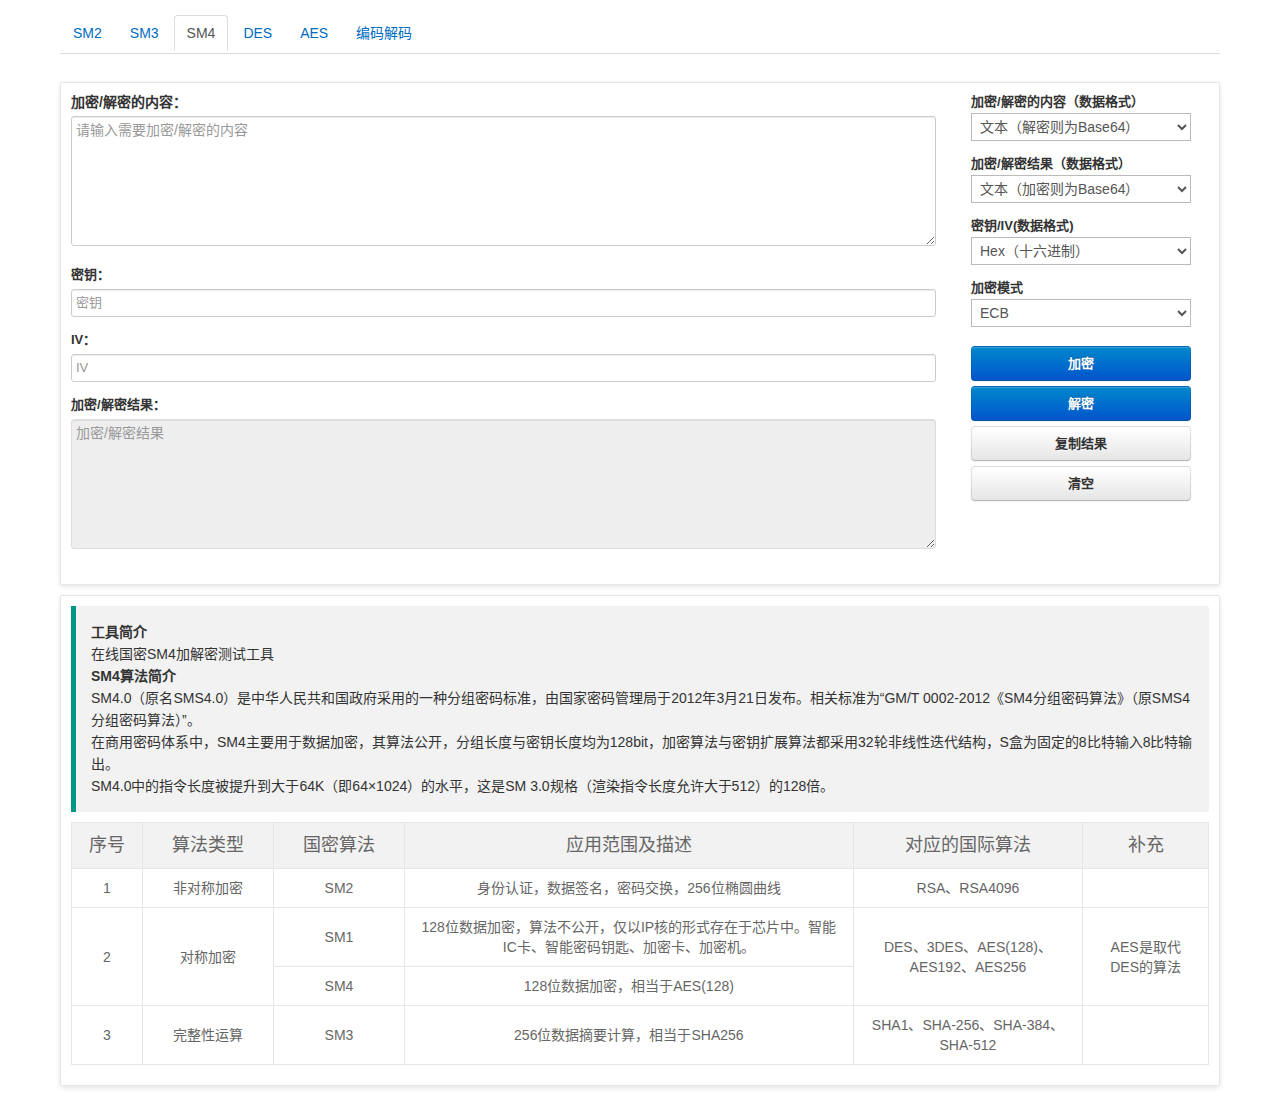
<file: src/main/resources/templates/SM4.html>
<!DOCTYPE html>
<html>
<head>
    <meta name="viewport" content="width=device-width" />
    <title>在线SM4国密加密/国密加解密平台</title>
    <link rel="icon" href="../static/image/favicon.ico" type="image/png">
    <meta http-equiv="Content-Type" content="text/html; charset=UTF-8">
    <meta http-equiv="Content-Language" content="zh-CN">
    <meta name="keywords" content="SM4加密,SM4解密,国密加密,国密解密,国密,SM2,SM1,SM3,SM4">
    <meta name="description" content="在线SM4国密加密/解密">
    <script src="../static/js/sweetalert2.all.min.js"></script>
    <script src="../static/js/clipboard.min.js"></script>
    <script type="text/javascript">
        
        window.toolId = '';
        
        window.loginUser = null;
        
        window.loadPageRecords = {};
        
        window.errorRecords = [];
        
        
        window.errorRecord = function(errorInfo) {
            errorRecords.push(errorInfo);
        };
        
        window.loadPageRecords['START_LOAD_DOM'] = new Date();
        
                    
                window.onerror = function (msg, url, line, col, error) {
                    function getEd() {
                        try {
                            if (!window._edf) return "[NoneEdf]";
                            return JSON.parse(JSON.stringify(window._edf.log()));
                        } catch (e) {
                            return "[EdfError]=>" + JSON.stringify(e);
                        }
                    }
                    window.errorRecord({
                        msg: msg,
                        url: url,
                        line: line,
                        col: col,
                        error: cvtError(error),
                        viewUrl: window.location.href,
                        ed: getEd()
                    });
                    return true;
                }
            
        function cvtError(error) {
            if (!error) return '';
            if (typeof (error) == 'string') return error;
            return {
                description: error.description,
                fileName: error.fileName,
                lineNumber: error.lineNumber,
                message: error.message,
                name: error.name,
                number: error.number,
                stack: error.stack
            };
        }

    </script>
    
    <style type="text/css">
        .pr {
            position: relative;
        }

        .text {
            border-radius: 0 !important;
            box-sizing: border-box;
            display: block;
            font-family: "Helvetica Neue", Helvetica, Arial, "Hiragino Sans GB", "Hiragino Sans GB W3", "WenQuanYi Micro Hei", sans-serif;
            font-family: "Helvetica Neue", Helvetica, Arial, sans-serif;
            font-size: 14px;
            line-height: 1.42857143;
            color: #333;
            background-color: #fff;
            box-sizing: border-box;
        }

            .text textarea {
                width: 100% !important;
                border: 1px solid #c6cede !important;
                height: 300px;
                font-size: 16px;
            }

            .text b {
                color: #c0c1c4;
                font-family: "Microsoft YaHei";
                font-size: 14px;
                font-weight: normal;
                left: 13px;
                letter-spacing: normal;
                margin-top: 10px;
                position: absolute;
                top: 0;
                z-index: 0;
                font-size: 16px;
            }

        strong {
            color: black;
        }

        .icon-bars:before, .icon-reorder:before {
            content: '≡≡';
        }

        .resize-div {
            width: 100%;
            position: absolute;
            background-color: #f6f6f6;
            cursor: n-resize;
            box-sizing: content-box;
            -webkit-box-sizing: content-box;
            text-align: center;
            top: 100%;
            border: 1px solid #ddd;
            left: -1px;
        }
        .control-button {
            width: 100%;
            margin-top: 5px;
            font-weight: bold;
            font-size: 18px;
            height: 35px;
        }
    </style>
    
    <style type="text/css">
        .layui-table td {
            text-align: center
        }

        .lable-title {
            margin-bottom: 5px;
        }

        .setting label > select {
            margin-top: 2px;
        }
    </style>


    
    <link href="../static/css/1.css" rel="stylesheet"/>

</head>
<body>

        <div style="float: right;    padding-top: 20px;padding-right: 10px;">
                <a style="z-index: 9999; cursor: pointer; color: rgba(255, 255, 255, .7);position: relative;" title="LZL在线工具:登录或注册账号" id="loginOrRegister">登录/注册</a>
        </div>
    </div>
    
    <div>
        


<div id="wrapper">
    <div class="wrapper">
        <div class="wrapper ad-wrap" style="margin-top: 15px"></div>
        <div class="toolsTab  clearfix">
            <ul class="nav nav-tabs">
                <li >
                    <a href="/login/SM2">SM2</a>
                </li>
                <li >
                    <a href="/login/SM3">SM3</a>
                </li>
                <li class=active>
                    <a href="/login/SM4">SM4</a>
                </li>
                <li >
                    <a href="/login/DES">DES</a>
                </li>
                <li >
                    <a href="/login/AES">AES</a>
                </li>
                <li >
                    <a href="/login/Edcode">编码解码</a>
                </li>
            </ul>
        </div>
        


<div class="layui-tab layui-tab-card" lay-filter="box">
    <div class="layui-tab-content" style="display: flex">
        <div style="width: 900px">
            <b>加密/解密的内容：</b>
            <textarea placeholder="请输入需要加密/解密的内容" style="margin: 0px 0px 20px; height: 120px; width: 95%; max-width: 95%; margin-top: 5px;" id="content"></textarea>
            <div>
                <label>
                    <b style="display: block">密钥：</b>
                    <input type="text" class="select-color" placeholder="密钥" style="width: 95%; cursor: text; margin-top: 5px;" id="sm4key" />
                </label>
                <label>
                    <b style="display: block">IV：</b>
                    <input type="text" class="select-color" placeholder="IV" style="width: 95%; cursor: text; margin-top: 5px;" id="iv" />
                </label>
                <label>
                    <b>加密/解密结果：</b>
                    <textarea placeholder="加密/解密结果" style="margin: 0px 0px 20px; height: 120px; width: 95%; max-width: 95%; cursor: text; margin-top: 5px;" id="result" readonly="readonly"></textarea>
                </label>
            </div>
        </div>
        <div style="width: 220px" class="setting">
            <label>
                <b>加密/解密的内容（数据格式）</b>
                <select id="InputDataType">
                    <option value="Text" selected="selected">文本（解密则为Base64）</option>
                    <option value="Hex">Hex（十六进制）</option>
                    <option value="Base64">Base64</option>
                </select>
            </label>
            <label>
                <b>加密/解密结果（数据格式）</b>
                <select id="OutputDataType">
                    <option value="Text" selected="selected">文本（加密则为Base64）</option>
                    <option value="Hex">Hex（十六进制）</option>
                    <option value="Base64">Base64</option>
                </select>
            </label>
            <label>
                <b>密钥/IV(数据格式)</b>
                <select id="KeyIvDataType">
                    <option value="Text">文本</option>
                    <option value="Hex" selected="selected">Hex（十六进制）</option>
                    <option value="Base64">Base64</option>
                </select>
            </label>
        
            <label>
                <b>加密模式</b>
                <select id="EncryptModel">
                    <option value="ECB">ECB</option>
                    <option value="CBC">CBC</option>
                </select>
            </label>
            <div class="btn-box">
                <button class="btn btn-primary control-button" id="encrypt" onclick="encryptSM4()">加密</button>
                <button class="btn btn-primary control-button" id="decrypt" onclick="decryptSM4()">解密</button>
                <button class="btn control-button" id="copy">复制结果</button>
                <button class="btn control-button" id="clear" onclick="clearText()">清空</button>
            </div>
        </div>
    </div>
</div>

        <script>
            var option = document.getElementById("EncryptModel");
            var OutputDataTypeOPtions = document.getElementById("OutputDataType");
            var modes = "";
            var OutputDataType = "";
            window.onchange = function (){
                modes = option.value;
                OutputDataType = OutputDataTypeOPtions.value;
            }

            function encryptSM4(){
                // console.log(OutputDataType)
                var content = document.getElementById("content").value;
                var key = document.getElementById("sm4key").value;
                var iv = document.getElementById("iv").value;
                if(content === "" && key === "" || iv === ""){
                    Swal.fire({
                        icon: 'warning',
                        title: '提醒',
                        text: '数据不能为空',
                        allowOutsideClick: true
                    });
                    return;
                }
                if(key.length < 16 && OutputDataType === "Base64"){
                    Swal.fire({
                        icon: 'warning',
                        title: '提醒',
                        text: 'Base64格式的密文需要填充16个字符长度的key和iv',
                        allowOutsideClick: true
                    });
                    return;
                }
                var endata = {
                    planText:content,
                    key:key,
                    iv:iv,
                    mode:modes,
                    outputType:OutputDataType
                };
                fetch("/api/ensm4",{
                    headers:{
                        "Content-Type":"application/json"
                    },
                    body:JSON.stringify(endata),
                    method:"POST"
                })
                    .then(response => response.json())
                    .then(data => {
                        if(data.msg === "failed"){
                            Swal.fire({
                                icon: 'error',
                                title: '提醒',
                                text: data.data,
                            });
                        }
                        document.getElementById("result").innerHTML=data.data;
                    })
            }
            function decryptSM4(){
                var content = document.getElementById("content").value;
                var key = document.getElementById("sm4key").value;
                var iv = document.getElementById("iv").value;
                if(content === "" || key === "" || iv === ""){
                    Swal.fire({
                        icon: 'warning',
                        title: '提醒',
                        text: '数据不能为空',
                        allowOutsideClick:true
                    });
                    return;
                }
                var endata = {
                    ciphertext:content,
                    key:key,
                    iv:iv,
                    mode:modes,
                    outputType:OutputDataType
                };
                fetch("/api/desm4",{
                    headers:{
                        "Content-Type":"application/json"
                    },
                    body:JSON.stringify(endata),
                    method:"POST"
                })
                    .then(response => response.json())
                    .then(data => {
                        if(data.msg === "failed"){
                            Swal.fire({
                                icon: 'error',
                                title: '提醒',
                                text: data.data,
                            });
                        }
                        document.getElementById("result").innerHTML=data.data;
                    })
            }
            function clearText(){
                document.getElementById("result").innerHTML="";
            }
            //复制
            var copyText = document.getElementById("copy");
            var clipboard = new ClipboardJS(copyText,{
                target:function (){
                    return document.getElementById("result")
                }
            });

            clipboard.on('success', function (e) {
                Swal.fire({
                    icon: 'success',
                    title: '成功',
                    text: '已复制到剪贴板',
                });
            })

            clipboard.on('error',function (e){
                Swal.fire({
                    icon: 'error',
                    title: '失败',
                    text: '复制失败',
                });
            })

        </script>

<div class="layui-tab layui-tab-card">
    <div class="layui-tab-content">
        <p class="layui-elem-quote">
            <b>工具简介</b>
            <br />
            在线国密SM4加解密测试工具
            <br />
            <b>SM4算法简介</b>
            <br />
            SM4.0（原名SMS4.0）是中华人民共和国政府采用的一种分组密码标准，由国家密码管理局于2012年3月21日发布。相关标准为“GM/T 0002-2012《SM4分组密码算法》（原SMS4分组密码算法）”。
            <br />
            在商用密码体系中，SM4主要用于数据加密，其算法公开，分组长度与密钥长度均为128bit，加密算法与密钥扩展算法都采用32轮非线性迭代结构，S盒为固定的8比特输入8比特输出。
            <br />
            SM4.0中的指令长度被提升到大于64K（即64×1024）的水平，这是SM 3.0规格（渲染指令长度允许大于512）的128倍。
            <table class="layui-table">
                <thead>
                    <tr>
                        <td style="width: 40px">
                            <h3>序号</h3>
                        </td>
                        <td style="width: 100px">
                            <h3>算法类型</h3>
                        </td>
                        <td style="width: 100px">
                            <h3>国密算法</h3>
                        </td>
                        <td>
                            <h3>应用范围及描述</h3>
                        </td>
                        <td>
                            <h3>对应的国际算法</h3>
                        </td>
                        <td>
                            <h3>补充</h3>
                        </td>
                    </tr>
                </thead>
                <tbody>
                    <tr>
                        <td>1</td>
                        <td>非对称加密</td>
                        <td>SM2</td>
                        <td>身份认证，数据签名，密码交换，256位椭圆曲线</td>
                        <td>RSA、RSA4096</td>
                        <td></td>
                    </tr>
                    <tr>
                        <td rowspan="2">2</td>
                        <td rowspan="2">对称加密</td>
                        <td>SM1</td>
                        <td>128位数据加密，算法不公开，仅以IP核的形式存在于芯片中。智能IC卡、智能密码钥匙、加密卡、加密机。</td>
                        <td rowspan="2">DES、3DES、AES(128)、AES192、AES256</td>
                        <td rowspan="2">AES是取代DES的算法</td>
                    </tr>
                    <tr>
                        <td>SM4</td>
                        <td>128位数据加密，相当于AES(128)</td>
                    </tr>
                    <tr>
                        <td>3</td>
                        <td>完整性运算</td>
                        <td>SM3</td>
                        <td>256位数据摘要计算，相当于SHA256</td>
                        <td>SHA1、SHA-256、SHA-384、SHA-512</td>
                        <td></td>
                    </tr>
                </tbody>
            </table>
        </p>
    </div>
</div>


    </div>
</div>


    </div>
    
           

    <script type="text/javascript">
        //重设内容区域大小
        resizeContent();
        $(window).resize(resizeContent);

        function resizeContent() {
            var windowHeight = $(window).outerHeight() - 106;
            var contentHeight = $('#wrapper>div').outerHeight();
            if (contentHeight > windowHeight) {
                //设置高度
                $('#wrapper').css('height', '100%');
            } else {
                //设置高度
                $('#wrapper').css('height', windowHeight);
            }
        }

        $(function () {
            $('#wrapper').on('DOMNodeInserted', resizeContent);
            $('#wrapper').resize(resizeContent);
        });
    </script>

    

    <script>
    $(function () {
        //记录DOM加载完毕时间
        window.loadPageRecords['END_DOM_LOAD'] = new Date();
    });
    $(window).load(function () {
        //记录页面加载完毕时间
        window.loadPageRecords['END_LOAD'] = new Date();
        Log4.loadRecords({
            ControllerName: 'encrypt',
            ActionName: 'sm4',
            Record: window.loadPageRecords
        }); //提交记录日志
        window.loadPageRecords = {};//清空记录
    });
    
    window.addEventListener("beforeunload",
        function (event) {
            window.loadPageRecords['CLOSE'] = new Date();
            Log4.loadRecords({
                ControllerName: 'encrypt',
                ActionName: 'sm4',
                Record: window.loadPageRecords
            }); //提交记录日志
        });
    
    window.errorRecord = function(errorInfo) {
        Log4.error(JSON.stringify(errorInfo));
    }
    
    for (var i = 0; i < window.errorRecords.length; i++) {
        window.errorRecord(window.errorRecords[i]);
    }
    layui.use('element',
        function() {
            var element = layui.element; //导航的hover效果、二级菜单等功能，需要依赖element模块

            //监听导航点击
            element.on('nav(demo)',
                function(elem) {
                    //console.log(elem)
                    layer.msg(elem.text());
                });
            //三级菜单
            $(".menu-three").on("mouseover", function () {
                var ol = $(this).find('ol');
                //计算出三级菜单位置
                ol.css('left', $(this).width() + 'px');
                //删除隐藏标记
                ol.removeAttr('hide');
                //删除隐藏样式
                ol.removeClass('three-hide');
            }).on("mouseout",function () {
                var ol = $(this).find('ol');
                //打上隐藏标记
                ol.attr('hide', true);
                setTimeout(function () {
                    //如果有隐藏标记则隐藏
                    if (ol.attr('hide')) {
                        ol.addClass('three-hide');
                    }
                },100);
            });
            $(".menu-three>ol").on("mouseover",function () {
                //删除隐藏标记
                $(this).removeAttr('hide');
                //删除隐藏样式
                $(this).removeClass('three-hide');
            }).on("mouseout",function () {
                var ol = $(this);
                //打上隐藏标记
                ol.attr('hide', true);
                setTimeout(function () {
                    //如果有隐藏标记则隐藏
                    if (ol.attr('hide')) {
                        ol.addClass('three-hide');
                    }
                },100);
            });
        });
    
    window.serverTimeDifference = 1701391187 - parseInt(Date.now() / 1000);
    </script>
    
    

    </body>
</html>
</file>
<file: src/main/resources/static/css/1.css>
.clearfix{*zoom:1}.clearfix:before,.clearfix:after{display:table;content:""}.clearfix:after{clear:both}.hide-text{font:0/0 a;color:transparent;text-shadow:none;background-color:transparent;border:0}.input-block-level{display:block;width:100%;min-height:28px;-webkit-box-sizing:border-box;-moz-box-sizing:border-box;-ms-box-sizing:border-box;box-sizing:border-box}article,aside,details,figcaption,figure,footer,header,hgroup,nav,section{display:block}audio,canvas,video{display:inline-block;*display:inline;*zoom:1}audio:not([controls]){display:none}html{font-size:100%;-webkit-text-size-adjust:100%;-ms-text-size-adjust:100%}a:focus{outline:thin dotted #333;outline:5px auto -webkit-focus-ring-color;outline-offset:-2px}a:hover,a:active{outline:0}sub,sup{position:relative;font-size:75%;line-height:0;vertical-align:baseline}sup{top:-.5em}sub{bottom:-.25em}img{max-width:100%;vertical-align:middle;border:0;-ms-interpolation-mode:bicubic}#map_canvas img{max-width:none}button,input,select,textarea{margin:0;font-size:100%;vertical-align:middle}button,input{*overflow:visible;line-height:normal}button::-moz-focus-inner,input::-moz-focus-inner{padding:0;border:0}button,input[type="button"],input[type="reset"],input[type="submit"]{cursor:pointer;-webkit-appearance:button}input[type="search"]{-webkit-box-sizing:content-box;-moz-box-sizing:content-box;box-sizing:content-box;-webkit-appearance:textfield}input[type="search"]::-webkit-search-decoration,input[type="search"]::-webkit-search-cancel-button{-webkit-appearance:none}textarea{overflow:auto;vertical-align:top}body{margin:0;font-family:"Helvetica Neue",Helvetica,Arial,sans-serif;font-size:13px;line-height:18px;color:#333;background-color:#fff}a{color:#08c;text-decoration:none}a:hover{color:#005580;text-decoration:underline}.row{margin-left:-20px;*zoom:1}.row:before,.row:after{display:table;content:""}.row:after{clear:both}[class*="span"]{float:left;margin-left:20px}.container,.navbar-fixed-top .container,.navbar-fixed-bottom .container{width:940px}.span12{width:940px}.span11{width:860px}.span10{width:780px}.span9{width:700px}.span8{width:620px}.span7{width:540px}.span6{width:460px}.span5{width:380px}.span4{width:300px}.span3{width:220px}.span2{width:140px}.span1{width:60px}.offset12{margin-left:980px}.offset11{margin-left:900px}.offset10{margin-left:820px}.offset9{margin-left:740px}.offset8{margin-left:660px}.offset7{margin-left:580px}.offset6{margin-left:500px}.offset5{margin-left:420px}.offset4{margin-left:340px}.offset3{margin-left:260px}.offset2{margin-left:180px}.offset1{margin-left:100px}.row-fluid{width:100%;*zoom:1}.row-fluid:before,.row-fluid:after{display:table;content:""}.row-fluid:after{clear:both}.row-fluid [class*="span"]{display:block;width:100%;min-height:28px;-webkit-box-sizing:border-box;-moz-box-sizing:border-box;-ms-box-sizing:border-box;box-sizing:border-box;float:left;margin-left:2.127659574%;*margin-left:2.0744680846382977%}.row-fluid [class*="span"]:first-child{margin-left:0}.row-fluid .span12{width:99.99999998999999%;*width:99.94680850063828%}.row-fluid .span11{width:91.489361693%;*width:91.4361702036383%}.row-fluid .span10{width:82.97872339599999%;*width:82.92553190663828%}.row-fluid .span9{width:74.468085099%;*width:74.4148936096383%}.row-fluid .span8{width:65.95744680199999%;*width:65.90425531263828%}.row-fluid .span7{width:57.446808505%;*width:57.3936170156383%}.row-fluid .span6{width:48.93617020799999%;*width:48.88297871863829%}.row-fluid .span5{width:40.425531911%;*width:40.3723404216383%}.row-fluid .span4{width:31.914893614%;*width:31.8617021246383%}.row-fluid .span3{width:23.404255317%;*width:23.3510638276383%}.row-fluid .span2{width:14.89361702%;*width:14.8404255306383%}.row-fluid .span1{width:6.382978723%;*width:6.329787233638298%}.container{margin-right:auto;margin-left:auto;*zoom:1}.container:before,.container:after{display:table;content:""}.container:after{clear:both}.container-fluid{padding-right:20px;padding-left:20px;*zoom:1}.container-fluid:before,.container-fluid:after{display:table;content:""}.container-fluid:after{clear:both}p{margin:0 0 9px}p small{font-size:11px;color:#999}.lead{margin-bottom:18px;font-size:20px;font-weight:200;line-height:27px}h1,h2,h3,h4,h5,h6{margin:0;font-family:inherit;font-weight:bold;color:inherit;text-rendering:optimizelegibility}h1 small,h2 small,h3 small,h4 small,h5 small,h6 small{font-weight:normal;color:#999}h1{font-size:30px;line-height:36px}h1 small{font-size:18px}h2{font-size:24px;line-height:36px}h2 small{font-size:18px}h3{font-size:18px;line-height:27px}h3 small{font-size:14px}h4,h5,h6{line-height:18px}h4{font-size:14px}h4 small{font-size:12px}h5{font-size:12px}h6{font-size:11px;color:#999;text-transform:uppercase}.page-header{padding-bottom:17px;margin:18px 0;border-bottom:1px solid #eee}.page-header h1{line-height:1}ul,ol{padding:0;margin:0 0 9px 25px}ul ul,ul ol,ol ol,ol ul{margin-bottom:0}ul{list-style:disc}ol{list-style:decimal}li{line-height:18px}ul.unstyled,ol.unstyled{margin-left:0;list-style:none}dl{margin-bottom:18px}dt,dd{line-height:18px}dt{font-weight:bold;line-height:17px}dd{margin-left:9px}.dl-horizontal dt{float:left;width:120px;clear:left;text-align:right;overflow:hidden;text-overflow:ellipsis;white-space:nowrap}.dl-horizontal dd{margin-left:130px}hr{margin:18px 0;border:0;border-top:1px solid #eee;border-bottom:1px solid #fff}strong{font-weight:bold}em{font-style:italic}.muted{color:#999}abbr[title]{cursor:help;border-bottom:1px dotted #999}abbr.initialism{font-size:90%;text-transform:uppercase}blockquote{padding:0 0 0 15px;margin:0 0 18px;border-left:5px solid #eee}blockquote p{margin-bottom:0;font-size:16px;font-weight:300;line-height:22.5px}blockquote small{display:block;line-height:18px;color:#999}blockquote small:before{content:'— '}blockquote.pull-right{float:right;padding-right:15px;padding-left:0;border-right:5px solid #eee;border-left:0}blockquote.pull-right p,blockquote.pull-right small{text-align:right}q:before,q:after,blockquote:before,blockquote:after{content:""}address{display:block;margin-bottom:18px;font-style:normal;line-height:18px}small{font-size:100%}cite{font-style:normal}code,pre{padding:0 3px 2px;font-family:Menlo,Monaco,Consolas,"Courier New",monospace;font-size:12px;color:#333;-webkit-border-radius:3px;-moz-border-radius:3px;border-radius:3px}code{padding:2px 4px;color:#d14;background-color:#f7f7f9;border:1px solid #e1e1e8}pre{display:block;padding:8.5px;margin:0 0 9px;font-size:12.025px;line-height:18px;word-break:break-all;word-wrap:break-word;white-space:pre;white-space:pre-wrap;background-color:#f5f5f5;border:1px solid #ccc;border:1px solid rgba(0,0,0,.15);-webkit-border-radius:4px;-moz-border-radius:4px;border-radius:4px}pre.prettyprint{margin-bottom:18px}pre code{padding:0;color:inherit;background-color:transparent;border:0}.pre-scrollable{max-height:340px;overflow-y:scroll}.label,.badge{font-size:10.998px;font-weight:bold;line-height:14px;color:#fff;vertical-align:baseline;white-space:nowrap;text-shadow:0 -1px 0 rgba(0,0,0,.25);background-color:#999}.label{padding:1px 4px 2px;-webkit-border-radius:3px;-moz-border-radius:3px;border-radius:3px}.badge{padding:1px 9px 2px;-webkit-border-radius:9px;-moz-border-radius:9px;border-radius:9px}a.label:hover,a.badge:hover{color:#fff;text-decoration:none;cursor:pointer}.label-important,.badge-important{background-color:#b94a48}.label-important[href],.badge-important[href]{background-color:#953b39}.label-warning,.badge-warning{background-color:#f89406}.label-warning[href],.badge-warning[href]{background-color:#c67605}.label-success,.badge-success{background-color:#468847}.label-success[href],.badge-success[href]{background-color:#356635}.label-info,.badge-info{background-color:#3a87ad}.label-info[href],.badge-info[href]{background-color:#2d6987}.label-inverse,.badge-inverse{background-color:#333}.label-inverse[href],.badge-inverse[href]{background-color:#1a1a1a}table{max-width:100%;background-color:transparent;border-collapse:collapse;border-spacing:0}.table{width:100%;margin-bottom:18px}.table th,.table td{padding:8px;line-height:18px;text-align:left;vertical-align:top;border-top:1px solid #ddd}.table th{font-weight:bold}.table thead th{vertical-align:bottom}.table caption+thead tr:first-child th,.table caption+thead tr:first-child td,.table colgroup+thead tr:first-child th,.table colgroup+thead tr:first-child td,.table thead:first-child tr:first-child th,.table thead:first-child tr:first-child td{border-top:0}.table tbody+tbody{border-top:2px solid #ddd}.table-condensed th,.table-condensed td{padding:4px 5px}.table-bordered{border:1px solid #ddd;border-collapse:separate;*border-collapse:collapsed;border-left:0;-webkit-border-radius:4px;-moz-border-radius:4px;border-radius:4px}.table-bordered th,.table-bordered td{border-left:1px solid #ddd}.table-bordered caption+thead tr:first-child th,.table-bordered caption+tbody tr:first-child th,.table-bordered caption+tbody tr:first-child td,.table-bordered colgroup+thead tr:first-child th,.table-bordered colgroup+tbody tr:first-child th,.table-bordered colgroup+tbody tr:first-child td,.table-bordered thead:first-child tr:first-child th,.table-bordered tbody:first-child tr:first-child th,.table-bordered tbody:first-child tr:first-child td{border-top:0}.table-bordered thead:first-child tr:first-child th:first-child,.table-bordered tbody:first-child tr:first-child td:first-child{-webkit-border-top-left-radius:4px;border-top-left-radius:4px;-moz-border-radius-topleft:4px}.table-bordered thead:first-child tr:first-child th:last-child,.table-bordered tbody:first-child tr:first-child td:last-child{-webkit-border-top-right-radius:4px;border-top-right-radius:4px;-moz-border-radius-topright:4px}.table-bordered thead:last-child tr:last-child th:first-child,.table-bordered tbody:last-child tr:last-child td:first-child{-webkit-border-radius:0 0 0 4px;-moz-border-radius:0 0 0 4px;border-radius:0 0 0 4px;-webkit-border-bottom-left-radius:4px;border-bottom-left-radius:4px;-moz-border-radius-bottomleft:4px}.table-bordered thead:last-child tr:last-child th:last-child,.table-bordered tbody:last-child tr:last-child td:last-child{-webkit-border-bottom-right-radius:4px;border-bottom-right-radius:4px;-moz-border-radius-bottomright:4px}.table-striped tbody tr:nth-child(odd) td,.table-striped tbody tr:nth-child(odd) th{background-color:#f9f9f9}.table tbody tr:hover td,.table tbody tr:hover th{background-color:#f5f5f5}table .span1{float:none;width:44px;margin-left:0}table .span2{float:none;width:124px;margin-left:0}table .span3{float:none;width:204px;margin-left:0}table .span4{float:none;width:284px;margin-left:0}table .span5{float:none;width:364px;margin-left:0}table .span6{float:none;width:444px;margin-left:0}table .span7{float:none;width:524px;margin-left:0}table .span8{float:none;width:604px;margin-left:0}table .span9{float:none;width:684px;margin-left:0}table .span10{float:none;width:764px;margin-left:0}table .span11{float:none;width:844px;margin-left:0}table .span12{float:none;width:924px;margin-left:0}table .span13{float:none;width:1004px;margin-left:0}table .span14{float:none;width:1084px;margin-left:0}table .span15{float:none;width:1164px;margin-left:0}table .span16{float:none;width:1244px;margin-left:0}table .span17{float:none;width:1324px;margin-left:0}table .span18{float:none;width:1404px;margin-left:0}table .span19{float:none;width:1484px;margin-left:0}table .span20{float:none;width:1564px;margin-left:0}table .span21{float:none;width:1644px;margin-left:0}table .span22{float:none;width:1724px;margin-left:0}table .span23{float:none;width:1804px;margin-left:0}table .span24{float:none;width:1884px;margin-left:0}form{margin:0 0 18px}fieldset{padding:0;margin:0;border:0}legend{display:block;width:100%;padding:0;margin-bottom:27px;font-size:19.5px;line-height:36px;color:#333;border:0;border-bottom:1px solid #e5e5e5}legend small{font-size:13.5px;color:#999}label,input,button,select,textarea{font-size:13px;font-weight:normal;line-height:18px}input,button,select,textarea{font-family:"Helvetica Neue",Helvetica,Arial,sans-serif}label{display:block;margin-bottom:5px}select,textarea,input[type="text"],input[type="password"],input[type="datetime"],input[type="datetime-local"],input[type="date"],input[type="month"],input[type="time"],input[type="week"],input[type="number"],input[type="email"],input[type="url"],input[type="search"],input[type="tel"],input[type="color"],.uneditable-input{display:inline-block;height:18px;padding:4px;margin-bottom:9px;font-size:13px;line-height:18px;color:#555}input,textarea{width:210px}textarea{height:auto}textarea,input[type="text"],input[type="password"],input[type="datetime"],input[type="datetime-local"],input[type="date"],input[type="month"],input[type="time"],input[type="week"],input[type="number"],input[type="email"],input[type="url"],input[type="search"],input[type="tel"],input[type="color"],.uneditable-input{background-color:#fff;border:1px solid #ccc;-webkit-border-radius:3px;-moz-border-radius:3px;border-radius:3px;-webkit-box-shadow:inset 0 1px 1px rgba(0,0,0,.075);-moz-box-shadow:inset 0 1px 1px rgba(0,0,0,.075);box-shadow:inset 0 1px 1px rgba(0,0,0,.075);-webkit-transition:border linear .2s,box-shadow linear .2s;-moz-transition:border linear .2s,box-shadow linear .2s;-ms-transition:border linear .2s,box-shadow linear .2s;-o-transition:border linear .2s,box-shadow linear .2s;transition:border linear .2s,box-shadow linear .2s}textarea:focus,input[type="text"]:focus,input[type="password"]:focus,input[type="datetime"]:focus,input[type="datetime-local"]:focus,input[type="date"]:focus,input[type="month"]:focus,input[type="time"]:focus,input[type="week"]:focus,input[type="number"]:focus,input[type="email"]:focus,input[type="url"]:focus,input[type="search"]:focus,input[type="tel"]:focus,input[type="color"]:focus,.uneditable-input:focus{border-color:rgba(82,168,236,.8);outline:0;outline:thin dotted \9;-webkit-box-shadow:inset 0 1px 1px rgba(0,0,0,.075),0 0 8px rgba(82,168,236,.6);-moz-box-shadow:inset 0 1px 1px rgba(0,0,0,.075),0 0 8px rgba(82,168,236,.6);box-shadow:inset 0 1px 1px rgba(0,0,0,.075),0 0 8px rgba(82,168,236,.6)}input[type="radio"],input[type="checkbox"]{margin:3px 0;*margin-top:0;line-height:normal;cursor:pointer}input[type="submit"],input[type="reset"],input[type="button"],input[type="radio"],input[type="checkbox"]{width:auto}.uneditable-textarea{width:auto;height:auto}select,input[type="file"]{height:28px;*margin-top:4px;line-height:28px}select{width:220px;border:1px solid #bbb}select[multiple],select[size]{height:auto}select:focus,input[type="file"]:focus,input[type="radio"]:focus,input[type="checkbox"]:focus{outline:thin dotted #333;outline:5px auto -webkit-focus-ring-color;outline-offset:-2px}.radio,.checkbox{min-height:18px;padding-left:18px}.radio input[type="radio"],.checkbox input[type="checkbox"]{float:left;margin-left:-18px}.controls>.radio:first-child,.controls>.checkbox:first-child{padding-top:5px}.radio.inline,.checkbox.inline{display:inline-block;padding-top:5px;margin-bottom:0;vertical-align:middle}.radio.inline+.radio.inline,.checkbox.inline+.checkbox.inline{margin-left:10px}.input-mini{width:60px}.input-small{width:90px}.input-medium{width:150px}.input-large{width:210px}.input-xlarge{width:270px}.input-xxlarge{width:530px}input[class*="span"],select[class*="span"],textarea[class*="span"],.uneditable-input[class*="span"],.row-fluid input[class*="span"],.row-fluid select[class*="span"],.row-fluid textarea[class*="span"],.row-fluid .uneditable-input[class*="span"]{float:none;margin-left:0}.input-append input[class*="span"],.input-append .uneditable-input[class*="span"],.input-prepend input[class*="span"],.input-prepend .uneditable-input[class*="span"],.row-fluid .input-prepend [class*="span"],.row-fluid .input-append [class*="span"]{display:inline-block}input,textarea,.uneditable-input{margin-left:0}input.span12,textarea.span12,.uneditable-input.span12{width:930px}input.span11,textarea.span11,.uneditable-input.span11{width:850px}input.span10,textarea.span10,.uneditable-input.span10{width:770px}input.span9,textarea.span9,.uneditable-input.span9{width:690px}input.span8,textarea.span8,.uneditable-input.span8{width:610px}input.span7,textarea.span7,.uneditable-input.span7{width:530px}input.span6,textarea.span6,.uneditable-input.span6{width:450px}input.span5,textarea.span5,.uneditable-input.span5{width:370px}input.span4,textarea.span4,.uneditable-input.span4{width:290px}input.span3,textarea.span3,.uneditable-input.span3{width:210px}input.span2,textarea.span2,.uneditable-input.span2{width:130px}input.span1,textarea.span1,.uneditable-input.span1{width:50px}input[disabled],select[disabled],textarea[disabled],input[readonly],select[readonly],textarea[readonly]{cursor:not-allowed;background-color:#eee;border-color:#ddd}input[type="radio"][disabled],input[type="checkbox"][disabled],input[type="radio"][readonly],input[type="checkbox"][readonly]{background-color:transparent}.control-group.warning>label,.control-group.warning .help-block,.control-group.warning .help-inline{color:#c09853}.control-group.warning .checkbox,.control-group.warning .radio,.control-group.warning input,.control-group.warning select,.control-group.warning textarea{color:#c09853;border-color:#c09853}.control-group.warning .checkbox:focus,.control-group.warning .radio:focus,.control-group.warning input:focus,.control-group.warning select:focus,.control-group.warning textarea:focus{border-color:#a47e3c;-webkit-box-shadow:0 0 6px #dbc59e;-moz-box-shadow:0 0 6px #dbc59e;box-shadow:0 0 6px #dbc59e}.control-group.warning .input-prepend .add-on,.control-group.warning .input-append .add-on{color:#c09853;background-color:#fcf8e3;border-color:#c09853}.control-group.error>label,.control-group.error .help-block,.control-group.error .help-inline{color:#b94a48}.control-group.error .checkbox,.control-group.error .radio,.control-group.error input,.control-group.error select,.control-group.error textarea{color:#b94a48;border-color:#b94a48}.control-group.error .checkbox:focus,.control-group.error .radio:focus,.control-group.error input:focus,.control-group.error select:focus,.control-group.error textarea:focus{border-color:#953b39;-webkit-box-shadow:0 0 6px #d59392;-moz-box-shadow:0 0 6px #d59392;box-shadow:0 0 6px #d59392}.control-group.error .input-prepend .add-on,.control-group.error .input-append .add-on{color:#b94a48;background-color:#f2dede;border-color:#b94a48}.control-group.success>label,.control-group.success .help-block,.control-group.success .help-inline{color:#468847}.control-group.success .checkbox,.control-group.success .radio,.control-group.success input,.control-group.success select,.control-group.success textarea{color:#468847;border-color:#468847}.control-group.success .checkbox:focus,.control-group.success .radio:focus,.control-group.success input:focus,.control-group.success select:focus,.control-group.success textarea:focus{border-color:#356635;-webkit-box-shadow:0 0 6px #7aba7b;-moz-box-shadow:0 0 6px #7aba7b;box-shadow:0 0 6px #7aba7b}.control-group.success .input-prepend .add-on,.control-group.success .input-append .add-on{color:#468847;background-color:#dff0d8;border-color:#468847}input:focus:required:invalid,textarea:focus:required:invalid,select:focus:required:invalid{color:#b94a48;border-color:#ee5f5b}input:focus:required:invalid:focus,textarea:focus:required:invalid:focus,select:focus:required:invalid:focus{border-color:#e9322d;-webkit-box-shadow:0 0 6px #f8b9b7;-moz-box-shadow:0 0 6px #f8b9b7;box-shadow:0 0 6px #f8b9b7}.form-actions{padding:17px 20px 18px;margin-top:18px;margin-bottom:18px;background-color:#f5f5f5;border-top:1px solid #e5e5e5;*zoom:1}.form-actions:before,.form-actions:after{display:table;content:""}.form-actions:after{clear:both}.uneditable-input{overflow:hidden;white-space:nowrap;cursor:not-allowed;background-color:#fff;border-color:#eee;-webkit-box-shadow:inset 0 1px 2px rgba(0,0,0,.025);-moz-box-shadow:inset 0 1px 2px rgba(0,0,0,.025);box-shadow:inset 0 1px 2px rgba(0,0,0,.025)}:-moz-placeholder{color:#999}:-ms-input-placeholder{color:#999}::-webkit-input-placeholder{color:#999}.help-block,.help-inline{color:#555}.help-block{display:block;margin-bottom:9px}.help-inline{display:inline-block;*display:inline;*zoom:1;vertical-align:middle;padding-left:5px}.input-prepend,.input-append{margin-bottom:5px}.input-prepend input,.input-append input,.input-prepend select,.input-append select,.input-prepend .uneditable-input,.input-append .uneditable-input{position:relative;margin-bottom:0;*margin-left:0;vertical-align:middle;-webkit-border-radius:0 3px 3px 0;-moz-border-radius:0 3px 3px 0;border-radius:0 3px 3px 0}.input-prepend input:focus,.input-append input:focus,.input-prepend select:focus,.input-append select:focus,.input-prepend .uneditable-input:focus,.input-append .uneditable-input:focus{z-index:2}.input-prepend .uneditable-input,.input-append .uneditable-input{border-left-color:#ccc}.input-prepend .add-on,.input-append .add-on{display:inline-block;width:auto;height:18px;min-width:16px;padding:4px 5px;font-weight:normal;line-height:18px;text-align:center;text-shadow:0 1px 0 #fff;vertical-align:middle;background-color:#eee;border:1px solid #ccc}.input-prepend .add-on,.input-append .add-on,.input-prepend .btn,.input-append .btn{margin-left:-1px;-webkit-border-radius:0;-moz-border-radius:0;border-radius:0}.input-prepend .active,.input-append .active{background-color:#a9dba9;border-color:#46a546}.input-prepend .add-on,.input-prepend .btn{margin-right:-1px}.input-prepend .add-on:first-child,.input-prepend .btn:first-child{-webkit-border-radius:3px 0 0 3px;-moz-border-radius:3px 0 0 3px;border-radius:3px 0 0 3px}.input-append input,.input-append select,.input-append .uneditable-input{-webkit-border-radius:3px 0 0 3px;-moz-border-radius:3px 0 0 3px;border-radius:3px 0 0 3px}.input-append .uneditable-input{border-right-color:#ccc;border-left-color:#eee}.input-append .add-on:last-child,.input-append .btn:last-child{-webkit-border-radius:0 3px 3px 0;-moz-border-radius:0 3px 3px 0;border-radius:0 3px 3px 0}.input-prepend.input-append input,.input-prepend.input-append select,.input-prepend.input-append .uneditable-input{-webkit-border-radius:0;-moz-border-radius:0;border-radius:0}.input-prepend.input-append .add-on:first-child,.input-prepend.input-append .btn:first-child{margin-right:-1px;-webkit-border-radius:3px 0 0 3px;-moz-border-radius:3px 0 0 3px;border-radius:3px 0 0 3px}.input-prepend.input-append .add-on:last-child,.input-prepend.input-append .btn:last-child{margin-left:-1px;-webkit-border-radius:0 3px 3px 0;-moz-border-radius:0 3px 3px 0;border-radius:0 3px 3px 0}.search-query{padding-right:14px;padding-right:4px \9;padding-left:14px;padding-left:4px \9;margin-bottom:0;-webkit-border-radius:14px;-moz-border-radius:14px;border-radius:14px}.form-search input,.form-inline input,.form-horizontal input,.form-search textarea,.form-inline textarea,.form-horizontal textarea,.form-search select,.form-inline select,.form-horizontal select,.form-search .help-inline,.form-inline .help-inline,.form-horizontal .help-inline,.form-search .uneditable-input,.form-inline .uneditable-input,.form-horizontal .uneditable-input,.form-search .input-prepend,.form-inline .input-prepend,.form-horizontal .input-prepend,.form-search .input-append,.form-inline .input-append,.form-horizontal .input-append{display:inline-block;*display:inline;*zoom:1;margin-bottom:0}.form-search .hide,.form-inline .hide,.form-horizontal .hide{display:none}.form-search label,.form-inline label{display:inline-block}.form-search .input-append,.form-inline .input-append,.form-search .input-prepend,.form-inline .input-prepend{margin-bottom:0}.form-search .radio,.form-search .checkbox,.form-inline .radio,.form-inline .checkbox{padding-left:0;margin-bottom:0;vertical-align:middle}.form-search .radio input[type="radio"],.form-search .checkbox input[type="checkbox"],.form-inline .radio input[type="radio"],.form-inline .checkbox input[type="checkbox"]{float:left;margin-right:3px;margin-left:0}.control-group{margin-bottom:9px}legend+.control-group{margin-top:18px;-webkit-margin-top-collapse:separate}.form-horizontal .control-group{margin-bottom:18px;*zoom:1}.form-horizontal .control-group:before,.form-horizontal .control-group:after{display:table;content:""}.form-horizontal .control-group:after{clear:both}.form-horizontal .control-label{float:left;width:140px;padding-top:5px;text-align:right}.form-horizontal .controls{*display:inline-block;*padding-left:20px;margin-left:160px;*margin-left:0}.form-horizontal .controls:first-child{*padding-left:160px}.form-horizontal .help-block{margin-top:9px;margin-bottom:0}.form-horizontal .form-actions{padding-left:160px}.btn{display:inline-block;*display:inline;*zoom:1;padding:4px 10px 4px;margin-bottom:0;font-size:13px;line-height:18px;*line-height:20px;color:#333;text-align:center;text-shadow:0 1px 1px rgba(255,255,255,.75);vertical-align:middle;cursor:pointer;background-color:#f5f5f5;background-image:-moz-linear-gradient(top,#fff,#e6e6e6);background-image:-ms-linear-gradient(top,#fff,#e6e6e6);background-image:-webkit-gradient(linear,0 0,0 100%,from(#fff),to(#e6e6e6));background-image:-webkit-linear-gradient(top,#fff,#e6e6e6);background-image:-o-linear-gradient(top,#fff,#e6e6e6);background-image:linear-gradient(top,#fff,#e6e6e6);background-repeat:repeat-x;filter:progid:DXImageTransform.Microsoft.gradient(startColorstr='#ffffff',endColorstr='#e6e6e6',GradientType=0);border-color:#e6e6e6 #e6e6e6 #bfbfbf;border-color:rgba(0,0,0,.1) rgba(0,0,0,.1) rgba(0,0,0,.25);*background-color:#e6e6e6;filter:progid:DXImageTransform.Microsoft.gradient(enabled=false);border:1px solid #ccc;*border:0;border-bottom-color:#b3b3b3;-webkit-border-radius:4px;-moz-border-radius:4px;border-radius:4px;*margin-left:.3em;-webkit-box-shadow:inset 0 1px 0 rgba(255,255,255,.2),0 1px 2px rgba(0,0,0,.05);-moz-box-shadow:inset 0 1px 0 rgba(255,255,255,.2),0 1px 2px rgba(0,0,0,.05);box-shadow:inset 0 1px 0 rgba(255,255,255,.2),0 1px 2px rgba(0,0,0,.05)}.btn:hover,.btn:active,.btn.active,.btn.disabled,.btn[disabled]{background-color:#e6e6e6;*background-color:#d9d9d9}.btn:active,.btn.active{background-color:#ccc \9}.btn:first-child{*margin-left:0}.btn:hover{color:#333;text-decoration:none;background-color:#e6e6e6;*background-color:#d9d9d9;background-position:0 -15px;-webkit-transition:background-position .1s linear;-moz-transition:background-position .1s linear;-ms-transition:background-position .1s linear;-o-transition:background-position .1s linear;transition:background-position .1s linear}.btn:focus{outline:thin dotted #333;outline:5px auto -webkit-focus-ring-color;outline-offset:-2px}.btn.active,.btn:active{background-color:#e6e6e6;background-color:#d9d9d9 \9;background-image:none;outline:0;-webkit-box-shadow:inset 0 2px 4px rgba(0,0,0,.15),0 1px 2px rgba(0,0,0,.05);-moz-box-shadow:inset 0 2px 4px rgba(0,0,0,.15),0 1px 2px rgba(0,0,0,.05);box-shadow:inset 0 2px 4px rgba(0,0,0,.15),0 1px 2px rgba(0,0,0,.05)}.btn.disabled,.btn[disabled]{cursor:default;background-color:#e6e6e6;background-image:none;opacity:.65;filter:alpha(opacity=65);-webkit-box-shadow:none;-moz-box-shadow:none;box-shadow:none}.btn-large{padding:9px 14px;font-size:15px;line-height:normal;-webkit-border-radius:5px;-moz-border-radius:5px;border-radius:5px}.btn-large [class^="icon-"]{margin-top:1px}.btn-small{padding:5px 9px;font-size:11px;line-height:16px}.btn-small [class^="icon-"]{margin-top:-1px}.btn-mini{padding:2px 6px;font-size:11px;line-height:14px}.btn-primary,.btn-primary:hover,.btn-warning,.btn-warning:hover,.btn-danger,.btn-danger:hover,.btn-success,.btn-success:hover,.btn-info,.btn-info:hover,.btn-inverse,.btn-inverse:hover{color:#fff;text-shadow:0 -1px 0 rgba(0,0,0,.25)}.btn-primary.active,.btn-warning.active,.btn-danger.active,.btn-success.active,.btn-info.active,.btn-inverse.active{color:rgba(255,255,255,.75)}.btn{border-color:#ccc;border-color:rgba(0,0,0,.1) rgba(0,0,0,.1) rgba(0,0,0,.25)}.btn-primary{background-color:#0074cc;background-image:-moz-linear-gradient(top,#08c,#05c);background-image:-ms-linear-gradient(top,#08c,#05c);background-image:-webkit-gradient(linear,0 0,0 100%,from(#08c),to(#05c));background-image:-webkit-linear-gradient(top,#08c,#05c);background-image:-o-linear-gradient(top,#08c,#05c);background-image:linear-gradient(top,#08c,#05c);background-repeat:repeat-x;filter:progid:DXImageTransform.Microsoft.gradient(startColorstr='#0088cc',endColorstr='#0055cc',GradientType=0);border-color:#05c #05c #003580;border-color:rgba(0,0,0,.1) rgba(0,0,0,.1) rgba(0,0,0,.25);*background-color:#05c;filter:progid:DXImageTransform.Microsoft.gradient(enabled=false)}.btn-primary:hover,.btn-primary:active,.btn-primary.active,.btn-primary.disabled,.btn-primary[disabled]{background-color:#05c;*background-color:#004ab3}.btn-primary:active,.btn-primary.active{background-color:#004099 \9}.btn-warning{background-color:#faa732;background-image:-moz-linear-gradient(top,#fbb450,#f89406);background-image:-ms-linear-gradient(top,#fbb450,#f89406);background-image:-webkit-gradient(linear,0 0,0 100%,from(#fbb450),to(#f89406));background-image:-webkit-linear-gradient(top,#fbb450,#f89406);background-image:-o-linear-gradient(top,#fbb450,#f89406);background-image:linear-gradient(top,#fbb450,#f89406);background-repeat:repeat-x;filter:progid:DXImageTransform.Microsoft.gradient(startColorstr='#fbb450',endColorstr='#f89406',GradientType=0);border-color:#f89406 #f89406 #ad6704;border-color:rgba(0,0,0,.1) rgba(0,0,0,.1) rgba(0,0,0,.25);*background-color:#f89406;filter:progid:DXImageTransform.Microsoft.gradient(enabled=false)}.btn-warning:hover,.btn-warning:active,.btn-warning.active,.btn-warning.disabled,.btn-warning[disabled]{background-color:#f89406;*background-color:#df8505}.btn-warning:active,.btn-warning.active{background-color:#c67605 \9}.btn-danger{background-color:#da4f49;background-image:-moz-linear-gradient(top,#ee5f5b,#bd362f);background-image:-ms-linear-gradient(top,#ee5f5b,#bd362f);background-image:-webkit-gradient(linear,0 0,0 100%,from(#ee5f5b),to(#bd362f));background-image:-webkit-linear-gradient(top,#ee5f5b,#bd362f);background-image:-o-linear-gradient(top,#ee5f5b,#bd362f);background-image:linear-gradient(top,#ee5f5b,#bd362f);background-repeat:repeat-x;filter:progid:DXImageTransform.Microsoft.gradient(startColorstr='#ee5f5b',endColorstr='#bd362f',GradientType=0);border-color:#bd362f #bd362f #802420;border-color:rgba(0,0,0,.1) rgba(0,0,0,.1) rgba(0,0,0,.25);*background-color:#bd362f;filter:progid:DXImageTransform.Microsoft.gradient(enabled=false)}.btn-danger:hover,.btn-danger:active,.btn-danger.active,.btn-danger.disabled,.btn-danger[disabled]{background-color:#bd362f;*background-color:#a9302a}.btn-danger:active,.btn-danger.active{background-color:#942a25 \9}.btn-success{background-color:#5bb75b;background-image:-moz-linear-gradient(top,#62c462,#51a351);background-image:-ms-linear-gradient(top,#62c462,#51a351);background-image:-webkit-gradient(linear,0 0,0 100%,from(#62c462),to(#51a351));background-image:-webkit-linear-gradient(top,#62c462,#51a351);background-image:-o-linear-gradient(top,#62c462,#51a351);background-image:linear-gradient(top,#62c462,#51a351);background-repeat:repeat-x;filter:progid:DXImageTransform.Microsoft.gradient(startColorstr='#62c462',endColorstr='#51a351',GradientType=0);border-color:#51a351 #51a351 #387038;border-color:rgba(0,0,0,.1) rgba(0,0,0,.1) rgba(0,0,0,.25);*background-color:#51a351;filter:progid:DXImageTransform.Microsoft.gradient(enabled=false)}.btn-success:hover,.btn-success:active,.btn-success.active,.btn-success.disabled,.btn-success[disabled]{background-color:#51a351;*background-color:#499249}.btn-success:active,.btn-success.active{background-color:#408140 \9}.btn-info{background-color:#49afcd;background-image:-moz-linear-gradient(top,#5bc0de,#2f96b4);background-image:-ms-linear-gradient(top,#5bc0de,#2f96b4);background-image:-webkit-gradient(linear,0 0,0 100%,from(#5bc0de),to(#2f96b4));background-image:-webkit-linear-gradient(top,#5bc0de,#2f96b4);background-image:-o-linear-gradient(top,#5bc0de,#2f96b4);background-image:linear-gradient(top,#5bc0de,#2f96b4);background-repeat:repeat-x;filter:progid:DXImageTransform.Microsoft.gradient(startColorstr='#5bc0de',endColorstr='#2f96b4',GradientType=0);border-color:#2f96b4 #2f96b4 #1f6377;border-color:rgba(0,0,0,.1) rgba(0,0,0,.1) rgba(0,0,0,.25);*background-color:#2f96b4;filter:progid:DXImageTransform.Microsoft.gradient(enabled=false)}.btn-info:hover,.btn-info:active,.btn-info.active,.btn-info.disabled,.btn-info[disabled]{background-color:#2f96b4;*background-color:#2a85a0}.btn-info:active,.btn-info.active{background-color:#24748c \9}.btn-inverse{background-color:#414141;background-image:-moz-linear-gradient(top,#555,#222);background-image:-ms-linear-gradient(top,#555,#222);background-image:-webkit-gradient(linear,0 0,0 100%,from(#555),to(#222));background-image:-webkit-linear-gradient(top,#555,#222);background-image:-o-linear-gradient(top,#555,#222);background-image:linear-gradient(top,#555,#222);background-repeat:repeat-x;filter:progid:DXImageTransform.Microsoft.gradient(startColorstr='#555555',endColorstr='#222222',GradientType=0);border-color:#222 #222 #000;border-color:rgba(0,0,0,.1) rgba(0,0,0,.1) rgba(0,0,0,.25);*background-color:#222;filter:progid:DXImageTransform.Microsoft.gradient(enabled=false)}.btn-inverse:hover,.btn-inverse:active,.btn-inverse.active,.btn-inverse.disabled,.btn-inverse[disabled]{background-color:#222;*background-color:#151515}.btn-inverse:active,.btn-inverse.active{background-color:#080808 \9}button.btn,input[type="submit"].btn{*padding-top:2px;*padding-bottom:2px}button.btn::-moz-focus-inner,input[type="submit"].btn::-moz-focus-inner{padding:0;border:0}button.btn.btn-large,input[type="submit"].btn.btn-large{*padding-top:7px;*padding-bottom:7px}button.btn.btn-small,input[type="submit"].btn.btn-small{*padding-top:3px;*padding-bottom:3px}button.btn.btn-mini,input[type="submit"].btn.btn-mini{*padding-top:1px;*padding-bottom:1px}[class^="icon-"],[class*=" icon-"]{display:inline-block;width:14px;height:14px;*margin-right:.3em;line-height:14px;vertical-align:text-top;background-image:url("/static/style/img/glyphicons-halflings.png");background-position:14px 14px;background-repeat:no-repeat}[class^="icon-"]:last-child,[class*=" icon-"]:last-child{*margin-left:0}.icon-white{background-image:url("/static/style/img/glyphicons-halflings-white.png")}.icon-glass{background-position:0 0}.icon-music{background-position:-24px 0}.icon-search{background-position:-48px 0}.icon-envelope{background-position:-72px 0}.icon-heart{background-position:-96px 0}.icon-star{background-position:-120px 0}.icon-star-empty{background-position:-144px 0}.icon-user{background-position:-168px 0}.icon-film{background-position:-192px 0}.icon-th-large{background-position:-216px 0}.icon-th{background-position:-240px 0}.icon-th-list{background-position:-264px 0}.icon-ok{background-position:-288px 0}.icon-remove{background-position:-312px 0}.icon-zoom-in{background-position:-336px 0}.icon-zoom-out{background-position:-360px 0}.icon-off{background-position:-384px 0}.icon-signal{background-position:-408px 0}.icon-cog{background-position:-432px 0}.icon-trash{background-position:-456px 0}.icon-home{background-position:0 -24px}.icon-file{background-position:-24px -24px}.icon-time{background-position:-48px -24px}.icon-road{background-position:-72px -24px}.icon-download-alt{background-position:-96px -24px}.icon-download{background-position:-120px -24px}.icon-upload{background-position:-144px -24px}.icon-inbox{background-position:-168px -24px}.icon-play-circle{background-position:-192px -24px}.icon-repeat{background-position:-216px -24px}.icon-refresh{background-position:-240px -24px}.icon-list-alt{background-position:-264px -24px}.icon-lock{background-position:-287px -24px}.icon-flag{background-position:-312px -24px}.icon-headphones{background-position:-336px -24px}.icon-volume-off{background-position:-360px -24px}.icon-volume-down{background-position:-384px -24px}.icon-volume-up{background-position:-408px -24px}.icon-qrcode{background-position:-432px -24px}.icon-barcode{background-position:-456px -24px}.icon-tag{background-position:0 -48px}.icon-tags{background-position:-25px -48px}.icon-book{background-position:-48px -48px}.icon-bookmark{background-position:-72px -48px}.icon-print{background-position:-96px -48px}.icon-camera{background-position:-120px -48px}.icon-font{background-position:-144px -48px}.icon-bold{background-position:-167px -48px}.icon-italic{background-position:-192px -48px}.icon-text-height{background-position:-216px -48px}.icon-text-width{background-position:-240px -48px}.icon-align-left{background-position:-264px -48px}.icon-align-center{background-position:-288px -48px}.icon-align-right{background-position:-312px -48px}.icon-align-justify{background-position:-336px -48px}.icon-list{background-position:-360px -48px}.icon-indent-left{background-position:-384px -48px}.icon-indent-right{background-position:-408px -48px}.icon-facetime-video{background-position:-432px -48px}.icon-picture{background-position:-456px -48px}.icon-pencil{background-position:0 -72px}.icon-map-marker{background-position:-24px -72px}.icon-adjust{background-position:-48px -72px}.icon-tint{background-position:-72px -72px}.icon-edit{background-position:-96px -72px}.icon-share{background-position:-120px -72px}.icon-check{background-position:-144px -72px}.icon-move{background-position:-168px -72px}.icon-step-backward{background-position:-192px -72px}.icon-fast-backward{background-position:-216px -72px}.icon-backward{background-position:-240px -72px}.icon-play{background-position:-264px -72px}.icon-pause{background-position:-288px -72px}.icon-stop{background-position:-312px -72px}.icon-forward{background-position:-336px -72px}.icon-fast-forward{background-position:-360px -72px}.icon-step-forward{background-position:-384px -72px}.icon-eject{background-position:-408px -72px}.icon-chevron-left{background-position:-432px -72px}.icon-chevron-right{background-position:-456px -72px}.icon-plus-sign{background-position:0 -96px}.icon-minus-sign{background-position:-24px -96px}.icon-remove-sign{background-position:-48px -96px}.icon-ok-sign{background-position:-72px -96px}.icon-question-sign{background-position:-96px -96px}.icon-info-sign{background-position:-120px -96px}.icon-screenshot{background-position:-144px -96px}.icon-remove-circle{background-position:-168px -96px}.icon-ok-circle{background-position:-192px -96px}.icon-ban-circle{background-position:-216px -96px}.icon-arrow-left{background-position:-240px -96px}.icon-arrow-right{background-position:-264px -96px}.icon-arrow-up{background-position:-289px -96px}.icon-arrow-down{background-position:-312px -96px}.icon-share-alt{background-position:-336px -96px}.icon-resize-full{background-position:-360px -96px}.icon-resize-small{background-position:-384px -96px}.icon-plus{background-position:-408px -96px}.icon-minus{background-position:-433px -96px}.icon-asterisk{background-position:-456px -96px}.icon-exclamation-sign{background-position:0 -120px}.icon-gift{background-position:-24px -120px}.icon-leaf{background-position:-48px -120px}.icon-fire{background-position:-72px -120px}.icon-eye-open{background-position:-96px -120px}.icon-eye-close{background-position:-120px -120px}.icon-warning-sign{background-position:-144px -120px}.icon-plane{background-position:-168px -120px}.icon-calendar{background-position:-192px -120px}.icon-random{background-position:-216px -120px}.icon-comment{background-position:-240px -120px}.icon-magnet{background-position:-264px -120px}.icon-chevron-up{background-position:-288px -120px}.icon-chevron-down{background-position:-313px -119px}.icon-retweet{background-position:-336px -120px}.icon-shopping-cart{background-position:-360px -120px}.icon-folder-close{background-position:-384px -120px}.icon-folder-open{background-position:-408px -120px}.icon-resize-vertical{background-position:-432px -119px}.icon-resize-horizontal{background-position:-456px -118px}.icon-hdd{background-position:0 -144px}.icon-bullhorn{background-position:-24px -144px}.icon-bell{background-position:-48px -144px}.icon-certificate{background-position:-72px -144px}.icon-thumbs-up{background-position:-96px -144px}.icon-thumbs-down{background-position:-120px -144px}.icon-hand-right{background-position:-144px -144px}.icon-hand-left{background-position:-168px -144px}.icon-hand-up{background-position:-192px -144px}.icon-hand-down{background-position:-216px -144px}.icon-circle-arrow-right{background-position:-240px -144px}.icon-circle-arrow-left{background-position:-264px -144px}.icon-circle-arrow-up{background-position:-288px -144px}.icon-circle-arrow-down{background-position:-312px -144px}.icon-globe{background-position:-336px -144px}.icon-wrench{background-position:-360px -144px}.icon-tasks{background-position:-384px -144px}.icon-filter{background-position:-408px -144px}.icon-briefcase{background-position:-432px -144px}.icon-fullscreen{background-position:-456px -144px}.btn-group{position:relative;*zoom:1;*margin-left:.3em}.btn-group:before,.btn-group:after{display:table;content:""}.btn-group:after{clear:both}.btn-group:first-child{*margin-left:0}.btn-group+.btn-group{margin-left:5px}.btn-toolbar{margin-top:9px;margin-bottom:9px}.btn-toolbar .btn-group{display:inline-block;*display:inline;*zoom:1}.btn-group>.btn{position:relative;float:left;margin-left:-1px;-webkit-border-radius:0;-moz-border-radius:0;border-radius:0}.btn-group>.btn:first-child{margin-left:0;-webkit-border-top-left-radius:4px;-moz-border-radius-topleft:4px;border-top-left-radius:4px;-webkit-border-bottom-left-radius:4px;-moz-border-radius-bottomleft:4px;border-bottom-left-radius:4px}.btn-group>.btn:last-child,.btn-group>.dropdown-toggle{-webkit-border-top-right-radius:4px;-moz-border-radius-topright:4px;border-top-right-radius:4px;-webkit-border-bottom-right-radius:4px;-moz-border-radius-bottomright:4px;border-bottom-right-radius:4px}.btn-group>.btn.large:first-child{margin-left:0;-webkit-border-top-left-radius:6px;-moz-border-radius-topleft:6px;border-top-left-radius:6px;-webkit-border-bottom-left-radius:6px;-moz-border-radius-bottomleft:6px;border-bottom-left-radius:6px}.btn-group>.btn.large:last-child,.btn-group>.large.dropdown-toggle{-webkit-border-top-right-radius:6px;-moz-border-radius-topright:6px;border-top-right-radius:6px;-webkit-border-bottom-right-radius:6px;-moz-border-radius-bottomright:6px;border-bottom-right-radius:6px}.btn-group>.btn:hover,.btn-group>.btn:focus,.btn-group>.btn:active,.btn-group>.btn.active{z-index:2}.btn-group .dropdown-toggle:active,.btn-group.open .dropdown-toggle{outline:0}.btn-group>.dropdown-toggle{padding-left:8px;padding-right:8px;-webkit-box-shadow:inset 1px 0 0 rgba(255,255,255,.125),inset 0 1px 0 rgba(255,255,255,.2),0 1px 2px rgba(0,0,0,.05);-moz-box-shadow:inset 1px 0 0 rgba(255,255,255,.125),inset 0 1px 0 rgba(255,255,255,.2),0 1px 2px rgba(0,0,0,.05);box-shadow:inset 1px 0 0 rgba(255,255,255,.125),inset 0 1px 0 rgba(255,255,255,.2),0 1px 2px rgba(0,0,0,.05);*padding-top:4px;*padding-bottom:4px}.btn-group>.btn-mini.dropdown-toggle{padding-left:5px;padding-right:5px}.btn-group>.btn-small.dropdown-toggle{*padding-top:4px;*padding-bottom:4px}.btn-group>.btn-large.dropdown-toggle{padding-left:12px;padding-right:12px}.btn-group.open .dropdown-toggle{background-image:none;-webkit-box-shadow:inset 0 2px 4px rgba(0,0,0,.15),0 1px 2px rgba(0,0,0,.05);-moz-box-shadow:inset 0 2px 4px rgba(0,0,0,.15),0 1px 2px rgba(0,0,0,.05);box-shadow:inset 0 2px 4px rgba(0,0,0,.15),0 1px 2px rgba(0,0,0,.05)}.btn-group.open .btn.dropdown-toggle{background-color:#e6e6e6}.btn-group.open .btn-primary.dropdown-toggle{background-color:#05c}.btn-group.open .btn-warning.dropdown-toggle{background-color:#f89406}.btn-group.open .btn-danger.dropdown-toggle{background-color:#bd362f}.btn-group.open .btn-success.dropdown-toggle{background-color:#51a351}.btn-group.open .btn-info.dropdown-toggle{background-color:#2f96b4}.btn-group.open .btn-inverse.dropdown-toggle{background-color:#222}.btn .caret{margin-top:7px;margin-left:0}.btn:hover .caret,.open.btn-group .caret{opacity:1;filter:alpha(opacity=100)}.btn-mini .caret{margin-top:5px}.btn-small .caret{margin-top:6px}.btn-large .caret{margin-top:6px;border-left-width:5px;border-right-width:5px;border-top-width:5px}.dropup .btn-large .caret{border-bottom:5px solid #000;border-top:0}.btn-primary .caret,.btn-warning .caret,.btn-danger .caret,.btn-info .caret,.btn-success .caret,.btn-inverse .caret{border-top-color:#fff;border-bottom-color:#fff;opacity:.75;filter:alpha(opacity=75)}.nav{margin-left:0;margin-bottom:18px;list-style:none}.nav>li>a{display:block}.nav>li>a:hover{text-decoration:none;background-color:#eee}.nav>.pull-right{float:right}.nav .nav-header{display:block;padding:3px 15px;font-size:11px;font-weight:bold;line-height:18px;color:#999;text-shadow:0 1px 0 rgba(255,255,255,.5);text-transform:uppercase}.nav li+.nav-header{margin-top:9px}.nav-list{padding-left:15px;padding-right:15px;margin-bottom:0}.nav-list>li>a,.nav-list .nav-header{margin-left:-15px;margin-right:-15px;text-shadow:0 1px 0 rgba(255,255,255,.5)}.nav-list>li>a{padding:3px 15px}.nav-list>.active>a,.nav-list>.active>a:hover{color:#fff;text-shadow:0 -1px 0 rgba(0,0,0,.2);background-color:#08c}.nav-list [class^="icon-"]{margin-right:2px}.nav-list .divider{*width:100%;height:1px;margin:8px 1px;*margin:-5px 0 5px;overflow:hidden;background-color:#e5e5e5;border-bottom:1px solid #fff}.nav-tabs,.nav-pills{*zoom:1}.nav-tabs:before,.nav-pills:before,.nav-tabs:after,.nav-pills:after{display:table;content:""}.nav-tabs:after,.nav-pills:after{clear:both}.nav-tabs>li,.nav-pills>li{float:left}.nav-tabs>li>a,.nav-pills>li>a{padding-right:12px;padding-left:12px;margin-right:2px;line-height:14px}.nav-tabs{border-bottom:1px solid #ddd}.nav-tabs>li{margin-bottom:-1px}.nav-tabs>li>a{padding-top:8px;padding-bottom:8px;line-height:18px;border:1px solid transparent;-webkit-border-radius:4px 4px 0 0;-moz-border-radius:4px 4px 0 0;border-radius:4px 4px 0 0}.nav-tabs>li>a:hover{border-color:#eee #eee #ddd}.nav-tabs>.active>a,.nav-tabs>.active>a:hover{color:#555;background-color:#fff;border:1px solid #ddd;border-bottom-color:transparent;cursor:default}.nav-pills>li>a{padding-top:8px;padding-bottom:8px;margin-top:2px;margin-bottom:2px;-webkit-border-radius:5px;-moz-border-radius:5px;border-radius:5px}.nav-pills>.active>a,.nav-pills>.active>a:hover{color:#fff;background-color:#08c}.nav-stacked>li{float:none}.nav-stacked>li>a{margin-right:0}.nav-tabs.nav-stacked{border-bottom:0}.nav-tabs.nav-stacked>li>a{border:1px solid #ddd;-webkit-border-radius:0;-moz-border-radius:0;border-radius:0}.nav-tabs.nav-stacked>li:first-child>a{-webkit-border-radius:4px 4px 0 0;-moz-border-radius:4px 4px 0 0;border-radius:4px 4px 0 0}.nav-tabs.nav-stacked>li:last-child>a{-webkit-border-radius:0 0 4px 4px;-moz-border-radius:0 0 4px 4px;border-radius:0 0 4px 4px}.nav-tabs.nav-stacked>li>a:hover{border-color:#ddd;z-index:2}.nav-pills.nav-stacked>li>a{margin-bottom:3px}.nav-pills.nav-stacked>li:last-child>a{margin-bottom:1px}.nav-tabs .dropdown-menu{-webkit-border-radius:0 0 5px 5px;-moz-border-radius:0 0 5px 5px;border-radius:0 0 5px 5px}.nav-pills .dropdown-menu{-webkit-border-radius:4px;-moz-border-radius:4px;border-radius:4px}.nav-tabs .dropdown-toggle .caret,.nav-pills .dropdown-toggle .caret{border-top-color:#08c;border-bottom-color:#08c;margin-top:6px}.nav-tabs .dropdown-toggle:hover .caret,.nav-pills .dropdown-toggle:hover .caret{border-top-color:#005580;border-bottom-color:#005580}.nav-tabs .active .dropdown-toggle .caret,.nav-pills .active .dropdown-toggle .caret{border-top-color:#333;border-bottom-color:#333}.nav>.dropdown.active>a:hover{color:#000;cursor:pointer}.nav-tabs .open .dropdown-toggle,.nav-pills .open .dropdown-toggle,.nav>li.dropdown.open.active>a:hover{color:#fff;background-color:#999;border-color:#999}.nav li.dropdown.open .caret,.nav li.dropdown.open.active .caret,.nav li.dropdown.open a:hover .caret{border-top-color:#fff;border-bottom-color:#fff;opacity:1;filter:alpha(opacity=100)}.tabs-stacked .open>a:hover{border-color:#999}.tabbable{*zoom:1}.tabbable:before,.tabbable:after{display:table;content:""}.tabbable:after{clear:both}.tab-content{overflow:auto}.tabs-below>.nav-tabs,.tabs-right>.nav-tabs,.tabs-left>.nav-tabs{border-bottom:0}.tab-content>.tab-pane,.pill-content>.pill-pane{display:none}.tab-content>.active,.pill-content>.active{display:block}.tabs-below>.nav-tabs{border-top:1px solid #ddd}.tabs-below>.nav-tabs>li{margin-top:-1px;margin-bottom:0}.tabs-below>.nav-tabs>li>a{-webkit-border-radius:0 0 4px 4px;-moz-border-radius:0 0 4px 4px;border-radius:0 0 4px 4px}.tabs-below>.nav-tabs>li>a:hover{border-bottom-color:transparent;border-top-color:#ddd}.tabs-below>.nav-tabs>.active>a,.tabs-below>.nav-tabs>.active>a:hover{border-color:transparent #ddd #ddd #ddd}.tabs-left>.nav-tabs>li,.tabs-right>.nav-tabs>li{float:none}.tabs-left>.nav-tabs>li>a,.tabs-right>.nav-tabs>li>a{min-width:74px;margin-right:0;margin-bottom:3px}.tabs-left>.nav-tabs{float:left;margin-right:19px;border-right:1px solid #ddd}.tabs-left>.nav-tabs>li>a{margin-right:-1px;-webkit-border-radius:4px 0 0 4px;-moz-border-radius:4px 0 0 4px;border-radius:4px 0 0 4px}.tabs-left>.nav-tabs>li>a:hover{border-color:#eee #ddd #eee #eee}.tabs-left>.nav-tabs .active>a,.tabs-left>.nav-tabs .active>a:hover{border-color:#ddd transparent #ddd #ddd;*border-right-color:#fff}.tabs-right>.nav-tabs{float:right;margin-left:19px;border-left:1px solid #ddd}.tabs-right>.nav-tabs>li>a{margin-left:-1px;-webkit-border-radius:0 4px 4px 0;-moz-border-radius:0 4px 4px 0;border-radius:0 4px 4px 0}.tabs-right>.nav-tabs>li>a:hover{border-color:#eee #eee #eee #ddd}.tabs-right>.nav-tabs .active>a,.tabs-right>.nav-tabs .active>a:hover{border-color:#ddd #ddd #ddd transparent;*border-left-color:#fff}.navbar{*position:relative;*z-index:2;overflow:visible;margin-bottom:18px}.navbar-inner{min-height:40px;padding-left:20px;padding-right:20px;background-color:#2c2c2c;background-image:-moz-linear-gradient(top,#333,#222);background-image:-ms-linear-gradient(top,#333,#222);background-image:-webkit-gradient(linear,0 0,0 100%,from(#333),to(#222));background-image:-webkit-linear-gradient(top,#333,#222);background-image:-o-linear-gradient(top,#333,#222);background-image:linear-gradient(top,#333,#222);background-repeat:repeat-x;filter:progid:DXImageTransform.Microsoft.gradient(startColorstr='#333333',endColorstr='#222222',GradientType=0);-webkit-border-radius:4px;-moz-border-radius:4px;border-radius:4px;-webkit-box-shadow:0 1px 3px rgba(0,0,0,.25),inset 0 -1px 0 rgba(0,0,0,.1);-moz-box-shadow:0 1px 3px rgba(0,0,0,.25),inset 0 -1px 0 rgba(0,0,0,.1);box-shadow:0 1px 3px rgba(0,0,0,.25),inset 0 -1px 0 rgba(0,0,0,.1)}.navbar .container{width:auto}.nav-collapse.collapse{height:auto}.navbar{color:#999}.navbar .brand:hover{text-decoration:none}.navbar .brand{float:left;display:block;padding:8px 20px 12px;margin-left:-20px;font-size:20px;font-weight:200;line-height:1;color:#999}.navbar .navbar-text{margin-bottom:0;line-height:40px}.navbar .navbar-link{color:#999}.navbar .navbar-link:hover{color:#fff}.navbar .btn,.navbar .btn-group{margin-top:5px}.navbar .btn-group .btn{margin:0}.navbar-form{margin-bottom:0;*zoom:1}.navbar-form:before,.navbar-form:after{display:table;content:""}.navbar-form:after{clear:both}.navbar-form input,.navbar-form select,.navbar-form .radio,.navbar-form .checkbox{margin-top:5px}.navbar-form input,.navbar-form select{display:inline-block;margin-bottom:0}.navbar-form input[type="image"],.navbar-form input[type="checkbox"],.navbar-form input[type="radio"]{margin-top:3px}.navbar-form .input-append,.navbar-form .input-prepend{margin-top:6px;white-space:nowrap}.navbar-form .input-append input,.navbar-form .input-prepend input{margin-top:0}.navbar-search{position:relative;float:left;margin-top:6px;margin-bottom:0}.navbar-search .search-query{padding:4px 9px;font-family:"Helvetica Neue",Helvetica,Arial,sans-serif;font-size:13px;font-weight:normal;line-height:1;color:#fff;background-color:#626262;border:1px solid #151515;-webkit-box-shadow:inset 0 1px 2px rgba(0,0,0,.1),0 1px 0 rgba(255,255,255,.15);-moz-box-shadow:inset 0 1px 2px rgba(0,0,0,.1),0 1px 0 rgba(255,255,255,.15);box-shadow:inset 0 1px 2px rgba(0,0,0,.1),0 1px 0 rgba(255,255,255,.15);-webkit-transition:none;-moz-transition:none;-ms-transition:none;-o-transition:none;transition:none}.navbar-search .search-query:-moz-placeholder{color:#ccc}.navbar-search .search-query:-ms-input-placeholder{color:#ccc}.navbar-search .search-query::-webkit-input-placeholder{color:#ccc}.navbar-search .search-query:focus,.navbar-search .search-query.focused{padding:5px 10px;color:#333;text-shadow:0 1px 0 #fff;background-color:#fff;border:0;-webkit-box-shadow:0 0 3px rgba(0,0,0,.15);-moz-box-shadow:0 0 3px rgba(0,0,0,.15);box-shadow:0 0 3px rgba(0,0,0,.15);outline:0}.navbar-fixed-top,.navbar-fixed-bottom{position:fixed;right:0;left:0;z-index:1030;margin-bottom:0}.navbar-fixed-top .navbar-inner,.navbar-fixed-bottom .navbar-inner{padding-left:0;padding-right:0;-webkit-border-radius:0;-moz-border-radius:0;border-radius:0}.navbar-fixed-top .container,.navbar-fixed-bottom .container{width:940px}.navbar-fixed-top{top:0}.navbar-fixed-bottom{bottom:0}.navbar .nav{position:relative;left:0;display:block;float:left;margin:0 10px 0 0}.navbar .nav.pull-right{float:right}.navbar .nav>li{display:block;float:left}.navbar .nav>li>a{float:none;padding:9px 10px 11px;line-height:19px;color:#999;text-decoration:none;text-shadow:0 -1px 0 rgba(0,0,0,.25)}.navbar .btn{display:inline-block;padding:4px 10px 4px;margin:5px 5px 6px;line-height:18px}.navbar .btn-group{margin:0;padding:5px 5px 6px}.navbar .nav>li>a:hover{background-color:transparent;color:#fff;text-decoration:none}.navbar .nav .active>a,.navbar .nav .active>a:hover{color:#fff;text-decoration:none;background-color:#222}.navbar .divider-vertical{height:40px;width:1px;margin:0 9px;overflow:hidden;background-color:#222;border-right:1px solid #333}.navbar .nav.pull-right{margin-left:10px;margin-right:0}.navbar .btn-navbar{display:none;float:right;padding:7px 10px;margin-left:5px;margin-right:5px;background-color:#2c2c2c;background-image:-moz-linear-gradient(top,#333,#222);background-image:-ms-linear-gradient(top,#333,#222);background-image:-webkit-gradient(linear,0 0,0 100%,from(#333),to(#222));background-image:-webkit-linear-gradient(top,#333,#222);background-image:-o-linear-gradient(top,#333,#222);background-image:linear-gradient(top,#333,#222);background-repeat:repeat-x;filter:progid:DXImageTransform.Microsoft.gradient(startColorstr='#333333',endColorstr='#222222',GradientType=0);border-color:#222 #222 #000;border-color:rgba(0,0,0,.1) rgba(0,0,0,.1) rgba(0,0,0,.25);*background-color:#222;filter:progid:DXImageTransform.Microsoft.gradient(enabled=false);-webkit-box-shadow:inset 0 1px 0 rgba(255,255,255,.1),0 1px 0 rgba(255,255,255,.075);-moz-box-shadow:inset 0 1px 0 rgba(255,255,255,.1),0 1px 0 rgba(255,255,255,.075);box-shadow:inset 0 1px 0 rgba(255,255,255,.1),0 1px 0 rgba(255,255,255,.075)}.navbar .btn-navbar:hover,.navbar .btn-navbar:active,.navbar .btn-navbar.active,.navbar .btn-navbar.disabled,.navbar .btn-navbar[disabled]{background-color:#222;*background-color:#151515}.navbar .btn-navbar:active,.navbar .btn-navbar.active{background-color:#080808 \9}.navbar .btn-navbar .icon-bar{display:block;width:18px;height:2px;background-color:#f5f5f5;-webkit-border-radius:1px;-moz-border-radius:1px;border-radius:1px;-webkit-box-shadow:0 1px 0 rgba(0,0,0,.25);-moz-box-shadow:0 1px 0 rgba(0,0,0,.25);box-shadow:0 1px 0 rgba(0,0,0,.25)}.btn-navbar .icon-bar+.icon-bar{margin-top:3px}.navbar .dropdown-menu:before{content:'';display:inline-block;border-left:7px solid transparent;border-right:7px solid transparent;border-bottom:7px solid #ccc;border-bottom-color:rgba(0,0,0,.2);position:absolute;top:-7px;left:9px}.navbar .dropdown-menu:after{content:'';display:inline-block;border-left:6px solid transparent;border-right:6px solid transparent;border-bottom:6px solid #fff;position:absolute;top:-6px;left:10px}.navbar-fixed-bottom .dropdown-menu:before{border-top:7px solid #ccc;border-top-color:rgba(0,0,0,.2);border-bottom:0;bottom:-7px;top:auto}.navbar-fixed-bottom .dropdown-menu:after{border-top:6px solid #fff;border-bottom:0;bottom:-6px;top:auto}.navbar .nav li.dropdown .dropdown-toggle .caret,.navbar .nav li.dropdown.open .caret{border-top-color:#fff;border-bottom-color:#fff}.navbar .nav li.dropdown.active .caret{opacity:1;filter:alpha(opacity=100)}.navbar .nav li.dropdown.open>.dropdown-toggle,.navbar .nav li.dropdown.active>.dropdown-toggle,.navbar .nav li.dropdown.open.active>.dropdown-toggle{background-color:transparent}.navbar .nav li.dropdown.active>.dropdown-toggle:hover{color:#fff}.navbar .pull-right .dropdown-menu,.navbar .dropdown-menu.pull-right{left:auto;right:0}.navbar .pull-right .dropdown-menu:before,.navbar .dropdown-menu.pull-right:before{left:auto;right:12px}.navbar .pull-right .dropdown-menu:after,.navbar .dropdown-menu.pull-right:after{left:auto;right:13px}.breadcrumb{padding:7px 14px;margin:0 0 18px;list-style:none;background-color:#fbfbfb;background-image:-moz-linear-gradient(top,#fff,#f5f5f5);background-image:-ms-linear-gradient(top,#fff,#f5f5f5);background-image:-webkit-gradient(linear,0 0,0 100%,from(#fff),to(#f5f5f5));background-image:-webkit-linear-gradient(top,#fff,#f5f5f5);background-image:-o-linear-gradient(top,#fff,#f5f5f5);background-image:linear-gradient(top,#fff,#f5f5f5);background-repeat:repeat-x;filter:progid:DXImageTransform.Microsoft.gradient(startColorstr='#ffffff',endColorstr='#f5f5f5',GradientType=0);border:1px solid #ddd;-webkit-border-radius:3px;-moz-border-radius:3px;border-radius:3px;-webkit-box-shadow:inset 0 1px 0 #fff;-moz-box-shadow:inset 0 1px 0 #fff;box-shadow:inset 0 1px 0 #fff}.breadcrumb li{display:inline-block;*display:inline;*zoom:1;text-shadow:0 1px 0 #fff}.breadcrumb .divider{padding:0 5px;color:#999}.breadcrumb .active a{color:#333}.pagination{height:36px;margin:18px 0}.pagination ul{display:inline-block;*display:inline;*zoom:1;margin-left:0;margin-bottom:0;-webkit-border-radius:3px;-moz-border-radius:3px;border-radius:3px;-webkit-box-shadow:0 1px 2px rgba(0,0,0,.05);-moz-box-shadow:0 1px 2px rgba(0,0,0,.05);box-shadow:0 1px 2px rgba(0,0,0,.05)}.pagination li{display:inline}.pagination a{float:left;padding:0 14px;line-height:34px;text-decoration:none;border:1px solid #ddd;border-left-width:0}.pagination a:hover,.pagination .active a{background-color:#f5f5f5}.pagination .active a{color:#999;cursor:default}.pagination .disabled span,.pagination .disabled a,.pagination .disabled a:hover{color:#999;background-color:transparent;cursor:default}.pagination li:first-child a{border-left-width:1px;-webkit-border-radius:3px 0 0 3px;-moz-border-radius:3px 0 0 3px;border-radius:3px 0 0 3px}.pagination li:last-child a{-webkit-border-radius:0 3px 3px 0;-moz-border-radius:0 3px 3px 0;border-radius:0 3px 3px 0}.pagination-centered{text-align:center}.pagination-right{text-align:right}.pager{margin-left:0;margin-bottom:18px;list-style:none;text-align:center;*zoom:1}.pager:before,.pager:after{display:table;content:""}.pager:after{clear:both}.pager li{display:inline}.pager a{display:inline-block;padding:5px 14px;background-color:#fff;border:1px solid #ddd;-webkit-border-radius:15px;-moz-border-radius:15px;border-radius:15px}.pager a:hover{text-decoration:none;background-color:#f5f5f5}.pager .next a{float:right}.pager .previous a{float:left}.pager .disabled a,.pager .disabled a:hover{color:#999;background-color:#fff;cursor:default}.thumbnails{margin-left:-20px;list-style:none;*zoom:1}.thumbnails:before,.thumbnails:after{display:table;content:""}.thumbnails:after{clear:both}.row-fluid .thumbnails{margin-left:0}.thumbnails>li{float:left;margin-bottom:18px;margin-left:20px}.thumbnail{display:block;padding:4px;line-height:1;border:1px solid #ddd;-webkit-border-radius:4px;-moz-border-radius:4px;border-radius:4px;-webkit-box-shadow:0 1px 1px rgba(0,0,0,.075);-moz-box-shadow:0 1px 1px rgba(0,0,0,.075);box-shadow:0 1px 1px rgba(0,0,0,.075)}a.thumbnail:hover{border-color:#08c;-webkit-box-shadow:0 1px 4px rgba(0,105,214,.25);-moz-box-shadow:0 1px 4px rgba(0,105,214,.25);box-shadow:0 1px 4px rgba(0,105,214,.25)}.thumbnail>img{display:block;max-width:100%;margin-left:auto;margin-right:auto}.thumbnail .caption{padding:9px}.alert{padding:8px 35px 8px 14px;margin-bottom:18px;text-shadow:0 1px 0 rgba(255,255,255,.5);background-color:#fcf8e3;border:1px solid #fbeed5;-webkit-border-radius:4px;-moz-border-radius:4px;border-radius:4px;color:#c09853}.alert-heading{color:inherit}.alert .close{position:relative;top:-2px;right:-21px;line-height:18px}.alert-success{background-color:#dff0d8;border-color:#d6e9c6;color:#468847}.alert-danger,.alert-error{background-color:#f2dede;border-color:#eed3d7;color:#b94a48}.alert-info{background-color:#d9edf7;border-color:#bce8f1;color:#3a87ad}.alert-block{padding-top:14px;padding-bottom:14px}.alert-block>p,.alert-block>ul{margin-bottom:0}.alert-block p+p{margin-top:5px}@-webkit-keyframes progress-bar-stripes{from{background-position:40px 0}to{background-position:0 0}}@-moz-keyframes progress-bar-stripes{from{background-position:40px 0}to{background-position:0 0}}@-ms-keyframes progress-bar-stripes{from{background-position:40px 0}to{background-position:0 0}}@-o-keyframes progress-bar-stripes{from{background-position:0 0;}to{background-position:40px 0;}}@keyframes progress-bar-stripes{from{background-position:40px 0}to{background-position:0 0}}.progress{overflow:hidden;height:18px;margin-bottom:18px;background-color:#f7f7f7;background-image:-moz-linear-gradient(top,#f5f5f5,#f9f9f9);background-image:-ms-linear-gradient(top,#f5f5f5,#f9f9f9);background-image:-webkit-gradient(linear,0 0,0 100%,from(#f5f5f5),to(#f9f9f9));background-image:-webkit-linear-gradient(top,#f5f5f5,#f9f9f9);background-image:-o-linear-gradient(top,#f5f5f5,#f9f9f9);background-image:linear-gradient(top,#f5f5f5,#f9f9f9);background-repeat:repeat-x;filter:progid:DXImageTransform.Microsoft.gradient(startColorstr='#f5f5f5',endColorstr='#f9f9f9',GradientType=0);-webkit-box-shadow:inset 0 1px 2px rgba(0,0,0,.1);-moz-box-shadow:inset 0 1px 2px rgba(0,0,0,.1);box-shadow:inset 0 1px 2px rgba(0,0,0,.1);-webkit-border-radius:4px;-moz-border-radius:4px;border-radius:4px}.progress .bar{width:0%;height:18px;color:#fff;font-size:12px;text-align:center;text-shadow:0 -1px 0 rgba(0,0,0,.25);background-color:#0e90d2;background-image:-moz-linear-gradient(top,#149bdf,#0480be);background-image:-ms-linear-gradient(top,#149bdf,#0480be);background-image:-webkit-gradient(linear,0 0,0 100%,from(#149bdf),to(#0480be));background-image:-webkit-linear-gradient(top,#149bdf,#0480be);background-image:-o-linear-gradient(top,#149bdf,#0480be);background-image:linear-gradient(top,#149bdf,#0480be);background-repeat:repeat-x;filter:progid:DXImageTransform.Microsoft.gradient(startColorstr='#149bdf',endColorstr='#0480be',GradientType=0);-webkit-box-shadow:inset 0 -1px 0 rgba(0,0,0,.15);-moz-box-shadow:inset 0 -1px 0 rgba(0,0,0,.15);box-shadow:inset 0 -1px 0 rgba(0,0,0,.15);-webkit-box-sizing:border-box;-moz-box-sizing:border-box;-ms-box-sizing:border-box;box-sizing:border-box;-webkit-transition:width .6s ease;-moz-transition:width .6s ease;-ms-transition:width .6s ease;-o-transition:width .6s ease;transition:width .6s ease}.progress-striped .bar{background-color:#149bdf;background-image:-webkit-gradient(linear,0 100%,100% 0,color-stop(.25,rgba(255,255,255,.15)),color-stop(.25,transparent),color-stop(.5,transparent),color-stop(.5,rgba(255,255,255,.15)),color-stop(.75,rgba(255,255,255,.15)),color-stop(.75,transparent),to(transparent));background-image:-webkit-linear-gradient(-45deg,rgba(255,255,255,.15) 25%,transparent 25%,transparent 50%,rgba(255,255,255,.15) 50%,rgba(255,255,255,.15) 75%,transparent 75%,transparent);background-image:-moz-linear-gradient(-45deg,rgba(255,255,255,.15) 25%,transparent 25%,transparent 50%,rgba(255,255,255,.15) 50%,rgba(255,255,255,.15) 75%,transparent 75%,transparent);background-image:-ms-linear-gradient(-45deg,rgba(255,255,255,.15) 25%,transparent 25%,transparent 50%,rgba(255,255,255,.15) 50%,rgba(255,255,255,.15) 75%,transparent 75%,transparent);background-image:-o-linear-gradient(-45deg,rgba(255,255,255,.15) 25%,transparent 25%,transparent 50%,rgba(255,255,255,.15) 50%,rgba(255,255,255,.15) 75%,transparent 75%,transparent);background-image:linear-gradient(-45deg,rgba(255,255,255,.15) 25%,transparent 25%,transparent 50%,rgba(255,255,255,.15) 50%,rgba(255,255,255,.15) 75%,transparent 75%,transparent);-webkit-background-size:40px 40px;-moz-background-size:40px 40px;-o-background-size:40px 40px;background-size:40px 40px}.progress.active .bar{-webkit-animation:progress-bar-stripes 2s linear infinite;-moz-animation:progress-bar-stripes 2s linear infinite;-ms-animation:progress-bar-stripes 2s linear infinite;-o-animation:progress-bar-stripes 2s linear infinite;animation:progress-bar-stripes 2s linear infinite}.progress-danger .bar{background-color:#dd514c;background-image:-moz-linear-gradient(top,#ee5f5b,#c43c35);background-image:-ms-linear-gradient(top,#ee5f5b,#c43c35);background-image:-webkit-gradient(linear,0 0,0 100%,from(#ee5f5b),to(#c43c35));background-image:-webkit-linear-gradient(top,#ee5f5b,#c43c35);background-image:-o-linear-gradient(top,#ee5f5b,#c43c35);background-image:linear-gradient(top,#ee5f5b,#c43c35);background-repeat:repeat-x;filter:progid:DXImageTransform.Microsoft.gradient(startColorstr='#ee5f5b',endColorstr='#c43c35',GradientType=0)}.progress-danger.progress-striped .bar{background-color:#ee5f5b;background-image:-webkit-gradient(linear,0 100%,100% 0,color-stop(.25,rgba(255,255,255,.15)),color-stop(.25,transparent),color-stop(.5,transparent),color-stop(.5,rgba(255,255,255,.15)),color-stop(.75,rgba(255,255,255,.15)),color-stop(.75,transparent),to(transparent));background-image:-webkit-linear-gradient(-45deg,rgba(255,255,255,.15) 25%,transparent 25%,transparent 50%,rgba(255,255,255,.15) 50%,rgba(255,255,255,.15) 75%,transparent 75%,transparent);background-image:-moz-linear-gradient(-45deg,rgba(255,255,255,.15) 25%,transparent 25%,transparent 50%,rgba(255,255,255,.15) 50%,rgba(255,255,255,.15) 75%,transparent 75%,transparent);background-image:-ms-linear-gradient(-45deg,rgba(255,255,255,.15) 25%,transparent 25%,transparent 50%,rgba(255,255,255,.15) 50%,rgba(255,255,255,.15) 75%,transparent 75%,transparent);background-image:-o-linear-gradient(-45deg,rgba(255,255,255,.15) 25%,transparent 25%,transparent 50%,rgba(255,255,255,.15) 50%,rgba(255,255,255,.15) 75%,transparent 75%,transparent);background-image:linear-gradient(-45deg,rgba(255,255,255,.15) 25%,transparent 25%,transparent 50%,rgba(255,255,255,.15) 50%,rgba(255,255,255,.15) 75%,transparent 75%,transparent)}.progress-success .bar{background-color:#5eb95e;background-image:-moz-linear-gradient(top,#62c462,#57a957);background-image:-ms-linear-gradient(top,#62c462,#57a957);background-image:-webkit-gradient(linear,0 0,0 100%,from(#62c462),to(#57a957));background-image:-webkit-linear-gradient(top,#62c462,#57a957);background-image:-o-linear-gradient(top,#62c462,#57a957);background-image:linear-gradient(top,#62c462,#57a957);background-repeat:repeat-x;filter:progid:DXImageTransform.Microsoft.gradient(startColorstr='#62c462',endColorstr='#57a957',GradientType=0)}.progress-success.progress-striped .bar{background-color:#62c462;background-image:-webkit-gradient(linear,0 100%,100% 0,color-stop(.25,rgba(255,255,255,.15)),color-stop(.25,transparent),color-stop(.5,transparent),color-stop(.5,rgba(255,255,255,.15)),color-stop(.75,rgba(255,255,255,.15)),color-stop(.75,transparent),to(transparent));background-image:-webkit-linear-gradient(-45deg,rgba(255,255,255,.15) 25%,transparent 25%,transparent 50%,rgba(255,255,255,.15) 50%,rgba(255,255,255,.15) 75%,transparent 75%,transparent);background-image:-moz-linear-gradient(-45deg,rgba(255,255,255,.15) 25%,transparent 25%,transparent 50%,rgba(255,255,255,.15) 50%,rgba(255,255,255,.15) 75%,transparent 75%,transparent);background-image:-ms-linear-gradient(-45deg,rgba(255,255,255,.15) 25%,transparent 25%,transparent 50%,rgba(255,255,255,.15) 50%,rgba(255,255,255,.15) 75%,transparent 75%,transparent);background-image:-o-linear-gradient(-45deg,rgba(255,255,255,.15) 25%,transparent 25%,transparent 50%,rgba(255,255,255,.15) 50%,rgba(255,255,255,.15) 75%,transparent 75%,transparent);background-image:linear-gradient(-45deg,rgba(255,255,255,.15) 25%,transparent 25%,transparent 50%,rgba(255,255,255,.15) 50%,rgba(255,255,255,.15) 75%,transparent 75%,transparent)}.progress-info .bar{background-color:#4bb1cf;background-image:-moz-linear-gradient(top,#5bc0de,#339bb9);background-image:-ms-linear-gradient(top,#5bc0de,#339bb9);background-image:-webkit-gradient(linear,0 0,0 100%,from(#5bc0de),to(#339bb9));background-image:-webkit-linear-gradient(top,#5bc0de,#339bb9);background-image:-o-linear-gradient(top,#5bc0de,#339bb9);background-image:linear-gradient(top,#5bc0de,#339bb9);background-repeat:repeat-x;filter:progid:DXImageTransform.Microsoft.gradient(startColorstr='#5bc0de',endColorstr='#339bb9',GradientType=0)}.progress-info.progress-striped .bar{background-color:#5bc0de;background-image:-webkit-gradient(linear,0 100%,100% 0,color-stop(.25,rgba(255,255,255,.15)),color-stop(.25,transparent),color-stop(.5,transparent),color-stop(.5,rgba(255,255,255,.15)),color-stop(.75,rgba(255,255,255,.15)),color-stop(.75,transparent),to(transparent));background-image:-webkit-linear-gradient(-45deg,rgba(255,255,255,.15) 25%,transparent 25%,transparent 50%,rgba(255,255,255,.15) 50%,rgba(255,255,255,.15) 75%,transparent 75%,transparent);background-image:-moz-linear-gradient(-45deg,rgba(255,255,255,.15) 25%,transparent 25%,transparent 50%,rgba(255,255,255,.15) 50%,rgba(255,255,255,.15) 75%,transparent 75%,transparent);background-image:-ms-linear-gradient(-45deg,rgba(255,255,255,.15) 25%,transparent 25%,transparent 50%,rgba(255,255,255,.15) 50%,rgba(255,255,255,.15) 75%,transparent 75%,transparent);background-image:-o-linear-gradient(-45deg,rgba(255,255,255,.15) 25%,transparent 25%,transparent 50%,rgba(255,255,255,.15) 50%,rgba(255,255,255,.15) 75%,transparent 75%,transparent);background-image:linear-gradient(-45deg,rgba(255,255,255,.15) 25%,transparent 25%,transparent 50%,rgba(255,255,255,.15) 50%,rgba(255,255,255,.15) 75%,transparent 75%,transparent)}.progress-warning .bar{background-color:#faa732;background-image:-moz-linear-gradient(top,#fbb450,#f89406);background-image:-ms-linear-gradient(top,#fbb450,#f89406);background-image:-webkit-gradient(linear,0 0,0 100%,from(#fbb450),to(#f89406));background-image:-webkit-linear-gradient(top,#fbb450,#f89406);background-image:-o-linear-gradient(top,#fbb450,#f89406);background-image:linear-gradient(top,#fbb450,#f89406);background-repeat:repeat-x;filter:progid:DXImageTransform.Microsoft.gradient(startColorstr='#fbb450',endColorstr='#f89406',GradientType=0)}.progress-warning.progress-striped .bar{background-color:#fbb450;background-image:-webkit-gradient(linear,0 100%,100% 0,color-stop(.25,rgba(255,255,255,.15)),color-stop(.25,transparent),color-stop(.5,transparent),color-stop(.5,rgba(255,255,255,.15)),color-stop(.75,rgba(255,255,255,.15)),color-stop(.75,transparent),to(transparent));background-image:-webkit-linear-gradient(-45deg,rgba(255,255,255,.15) 25%,transparent 25%,transparent 50%,rgba(255,255,255,.15) 50%,rgba(255,255,255,.15) 75%,transparent 75%,transparent);background-image:-moz-linear-gradient(-45deg,rgba(255,255,255,.15) 25%,transparent 25%,transparent 50%,rgba(255,255,255,.15) 50%,rgba(255,255,255,.15) 75%,transparent 75%,transparent);background-image:-ms-linear-gradient(-45deg,rgba(255,255,255,.15) 25%,transparent 25%,transparent 50%,rgba(255,255,255,.15) 50%,rgba(255,255,255,.15) 75%,transparent 75%,transparent);background-image:-o-linear-gradient(-45deg,rgba(255,255,255,.15) 25%,transparent 25%,transparent 50%,rgba(255,255,255,.15) 50%,rgba(255,255,255,.15) 75%,transparent 75%,transparent);background-image:linear-gradient(-45deg,rgba(255,255,255,.15) 25%,transparent 25%,transparent 50%,rgba(255,255,255,.15) 50%,rgba(255,255,255,.15) 75%,transparent 75%,transparent)}.hero-unit{padding:60px;margin-bottom:30px;background-color:#eee;-webkit-border-radius:6px;-moz-border-radius:6px;border-radius:6px}.hero-unit h1{margin-bottom:0;font-size:60px;line-height:1;color:inherit;letter-spacing:-1px}.hero-unit p{font-size:18px;font-weight:200;line-height:27px;color:inherit}.tooltip{position:absolute;z-index:1020;display:block;visibility:visible;padding:5px;font-size:11px;opacity:0;filter:alpha(opacity=0)}.tooltip.in{opacity:.8;filter:alpha(opacity=80)}.tooltip.top{margin-top:-2px}.tooltip.right{margin-left:2px}.tooltip.bottom{margin-top:2px}.tooltip.left{margin-left:-2px}.tooltip.top .tooltip-arrow{bottom:0;left:50%;margin-left:-5px;border-left:5px solid transparent;border-right:5px solid transparent;border-top:5px solid #000}.tooltip.left .tooltip-arrow{top:50%;right:0;margin-top:-5px;border-top:5px solid transparent;border-bottom:5px solid transparent;border-left:5px solid #000}.tooltip.bottom .tooltip-arrow{top:0;left:50%;margin-left:-5px;border-left:5px solid transparent;border-right:5px solid transparent;border-bottom:5px solid #000}.tooltip.right .tooltip-arrow{top:50%;left:0;margin-top:-5px;border-top:5px solid transparent;border-bottom:5px solid transparent;border-right:5px solid #000}.tooltip-inner{max-width:200px;padding:3px 8px;color:#fff;text-align:center;text-decoration:none;background-color:#000;-webkit-border-radius:4px;-moz-border-radius:4px;border-radius:4px}.tooltip-arrow{position:absolute;width:0;height:0}.popover{position:absolute;top:0;left:0;z-index:1010;display:none;padding:5px}.popover.top{margin-top:-5px}.popover.right{margin-left:5px}.popover.bottom{margin-top:5px}.popover.left{margin-left:-5px}.popover.top .arrow{bottom:0;left:50%;margin-left:-5px;border-left:5px solid transparent;border-right:5px solid transparent;border-top:5px solid #000}.popover.right .arrow{top:50%;left:0;margin-top:-5px;border-top:5px solid transparent;border-bottom:5px solid transparent;border-right:5px solid #000}.popover.bottom .arrow{top:0;left:50%;margin-left:-5px;border-left:5px solid transparent;border-right:5px solid transparent;border-bottom:5px solid #000}.popover.left .arrow{top:50%;right:0;margin-top:-5px;border-top:5px solid transparent;border-bottom:5px solid transparent;border-left:5px solid #000}.popover .arrow{position:absolute;width:0;height:0}.popover-inner{padding:3px;width:280px;overflow:hidden;background:#000;background:rgba(0,0,0,.8);-webkit-border-radius:6px;-moz-border-radius:6px;border-radius:6px;-webkit-box-shadow:0 3px 7px rgba(0,0,0,.3);-moz-box-shadow:0 3px 7px rgba(0,0,0,.3);box-shadow:0 3px 7px rgba(0,0,0,.3)}.popover-title{padding:9px 15px;line-height:1;background-color:#f5f5f5;border-bottom:1px solid #eee;-webkit-border-radius:3px 3px 0 0;-moz-border-radius:3px 3px 0 0;border-radius:3px 3px 0 0}.popover-content{padding:14px;background-color:#fff;-webkit-border-radius:0 0 3px 3px;-moz-border-radius:0 0 3px 3px;border-radius:0 0 3px 3px;-webkit-background-clip:padding-box;-moz-background-clip:padding-box;background-clip:padding-box}.popover-content p,.popover-content ul,.popover-content ol{margin-bottom:0}.modal-open .dropdown-menu{z-index:2050}.modal-open .dropdown.open{*z-index:2050}.modal-open .popover{z-index:2060}.modal-open .tooltip{z-index:2070}.modal-backdrop{position:fixed;top:0;right:0;bottom:0;left:0;z-index:1040;background-color:#000}.modal-backdrop.fade{opacity:0}.modal-backdrop,.modal-backdrop.fade.in{opacity:.8;filter:alpha(opacity=80)}.modal{position:fixed;top:50%;left:50%;z-index:1050;overflow:auto;width:560px;margin:-250px 0 0 -280px;background-color:#fff;border:1px solid #999;border:1px solid rgba(0,0,0,.3);*border:1px solid #999;-webkit-border-radius:6px;-moz-border-radius:6px;border-radius:6px;-webkit-box-shadow:0 3px 7px rgba(0,0,0,.3);-moz-box-shadow:0 3px 7px rgba(0,0,0,.3);box-shadow:0 3px 7px rgba(0,0,0,.3);-webkit-background-clip:padding-box;-moz-background-clip:padding-box;background-clip:padding-box}.modal.fade{-webkit-transition:opacity .3s linear,top .3s ease-out;-moz-transition:opacity .3s linear,top .3s ease-out;-ms-transition:opacity .3s linear,top .3s ease-out;-o-transition:opacity .3s linear,top .3s ease-out;transition:opacity .3s linear,top .3s ease-out;top:-25%}.modal.fade.in{top:50%}.modal-header{padding:9px 15px;border-bottom:1px solid #eee}.modal-header .close{margin-top:2px}.modal-body{overflow-y:auto;max-height:400px;padding:15px}.modal-form{margin-bottom:0}.modal-footer{padding:14px 15px 15px;margin-bottom:0;text-align:right;background-color:#f5f5f5;border-top:1px solid #ddd;-webkit-border-radius:0 0 6px 6px;-moz-border-radius:0 0 6px 6px;border-radius:0 0 6px 6px;-webkit-box-shadow:inset 0 1px 0 #fff;-moz-box-shadow:inset 0 1px 0 #fff;box-shadow:inset 0 1px 0 #fff;*zoom:1}.modal-footer:before,.modal-footer:after{display:table;content:""}.modal-footer:after{clear:both}.modal-footer .btn+.btn{margin-left:5px;margin-bottom:0}.modal-footer .btn-group .btn+.btn{margin-left:-1px}.dropup,.dropdown{position:relative}.dropdown-toggle{*margin-bottom:-3px}.dropdown-toggle:active,.open .dropdown-toggle{outline:0}.caret{display:inline-block;width:0;height:0;vertical-align:top;border-top:4px solid #000;border-right:4px solid transparent;border-left:4px solid transparent;content:"";opacity:.3;filter:alpha(opacity=30)}.dropdown .caret{margin-top:8px;margin-left:2px}.dropdown:hover .caret,.open .caret{opacity:1;filter:alpha(opacity=100)}.dropdown-menu{position:absolute;top:100%;left:0;z-index:1000;display:none;float:left;min-width:160px;padding:4px 0;margin:1px 0 0;list-style:none;background-color:#fff;border:1px solid #ccc;border:1px solid rgba(0,0,0,.2);*border-right-width:2px;*border-bottom-width:2px;-webkit-border-radius:5px;-moz-border-radius:5px;border-radius:5px;-webkit-box-shadow:0 5px 10px rgba(0,0,0,.2);-moz-box-shadow:0 5px 10px rgba(0,0,0,.2);box-shadow:0 5px 10px rgba(0,0,0,.2);-webkit-background-clip:padding-box;-moz-background-clip:padding;background-clip:padding-box}.dropdown-menu.pull-right{right:0;left:auto}.dropdown-menu .divider{*width:100%;height:1px;margin:8px 1px;*margin:-5px 0 5px;overflow:hidden;background-color:#e5e5e5;border-bottom:1px solid #fff}.dropdown-menu a{display:block;padding:3px 15px;clear:both;font-weight:normal;line-height:18px;color:#333;white-space:nowrap}.dropdown-menu li>a:hover,.dropdown-menu .active>a,.dropdown-menu .active>a:hover{color:#fff;text-decoration:none;background-color:#08c}.open{*z-index:1000}.open>.dropdown-menu{display:block}.pull-right>.dropdown-menu{right:0;left:auto}.dropup .caret,.navbar-fixed-bottom .dropdown .caret{border-top:0;border-bottom:4px solid #000;content:"↑"}.dropup .dropdown-menu,.navbar-fixed-bottom .dropdown .dropdown-menu{top:auto;bottom:100%;margin-bottom:1px}.typeahead{margin-top:2px;-webkit-border-radius:4px;-moz-border-radius:4px;border-radius:4px}.accordion{margin-bottom:18px}.accordion-group{margin-bottom:2px;border:1px solid #e5e5e5;-webkit-border-radius:4px;-moz-border-radius:4px;border-radius:4px}.accordion-heading{border-bottom:0}.accordion-heading .accordion-toggle{display:block;padding:8px 15px}.accordion-toggle{cursor:pointer}.accordion-inner{padding:9px 15px;border-top:1px solid #e5e5e5}.carousel{position:relative;margin-bottom:18px;line-height:1}.carousel-inner{overflow:hidden;width:100%;position:relative}.carousel .item{display:none;position:relative;-webkit-transition:.6s ease-in-out left;-moz-transition:.6s ease-in-out left;-ms-transition:.6s ease-in-out left;-o-transition:.6s ease-in-out left;transition:.6s ease-in-out left}.carousel .item>img{display:block;line-height:1}.carousel .active,.carousel .next,.carousel .prev{display:block}.carousel .active{left:0}.carousel .next,.carousel .prev{position:absolute;top:0;width:100%}.carousel .next{left:100%}.carousel .prev{left:-100%}.carousel .next.left,.carousel .prev.right{left:0}.carousel .active.left{left:-100%}.carousel .active.right{left:100%}.carousel-control{position:absolute;top:40%;left:15px;width:40px;height:40px;margin-top:-20px;font-size:60px;font-weight:100;line-height:30px;color:#fff;text-align:center;background:#222;border:3px solid #fff;-webkit-border-radius:23px;-moz-border-radius:23px;border-radius:23px;opacity:.5;filter:alpha(opacity=50)}.carousel-control.right{left:auto;right:15px}.carousel-control:hover{color:#fff;text-decoration:none;opacity:.9;filter:alpha(opacity=90)}.carousel-caption{position:absolute;left:0;right:0;bottom:0;padding:10px 15px 5px;background:#333;background:rgba(0,0,0,.75)}.carousel-caption h4,.carousel-caption p{color:#fff}.well{min-height:20px;padding:19px;margin-bottom:20px;background-color:#f5f5f5;border:1px solid #eee;border:1px solid rgba(0,0,0,.05);-webkit-border-radius:4px;-moz-border-radius:4px;border-radius:4px;-webkit-box-shadow:inset 0 1px 1px rgba(0,0,0,.05);-moz-box-shadow:inset 0 1px 1px rgba(0,0,0,.05);box-shadow:inset 0 1px 1px rgba(0,0,0,.05)}.well blockquote{border-color:#ddd;border-color:rgba(0,0,0,.15)}.well-large{padding:24px;-webkit-border-radius:6px;-moz-border-radius:6px;border-radius:6px}.well-small{padding:9px;-webkit-border-radius:3px;-moz-border-radius:3px;border-radius:3px}.close{float:right;font-size:20px;font-weight:bold;line-height:18px;color:#000;text-shadow:0 1px 0 #fff;opacity:.2;filter:alpha(opacity=20)}.close:hover{color:#000;text-decoration:none;cursor:pointer;opacity:.4;filter:alpha(opacity=40)}button.close{padding:0;cursor:pointer;background:transparent;border:0;-webkit-appearance:none}.pull-right{float:right}.pull-left{float:left}.hide{display:none}.show{display:block}.invisible{visibility:hidden}.fade{opacity:0;-webkit-transition:opacity .15s linear;-moz-transition:opacity .15s linear;-ms-transition:opacity .15s linear;-o-transition:opacity .15s linear;transition:opacity .15s linear}.fade.in{opacity:1}.collapse{position:relative;height:0;overflow:hidden;-webkit-transition:height .35s ease;-moz-transition:height .35s ease;-ms-transition:height .35s ease;-o-transition:height .35s ease;transition:height .35s ease}.collapse.in{height:auto}.hidden{display:none;visibility:hidden}.visible-phone{display:none!important}.visible-tablet{display:none!important}.hidden-desktop{display:none!important}@media(max-width:767px){.visible-phone{display:inherit!important}.hidden-phone{display:none!important}.hidden-desktop{display:inherit!important}.visible-desktop{display:none!important}}@media(min-width:768px)and (max-width:979px){.visible-tablet{display:inherit!important}.hidden-tablet{display:none!important}.hidden-desktop{display:inherit!important}.visible-desktop{display:none!important}}@media(max-width:480px){.nav-collapse{-webkit-transform:translate3d(0,0,0)}.page-header h1 small{display:block;line-height:18px}input[type="checkbox"],input[type="radio"]{border:1px solid #ccc}.form-horizontal .control-group>label{float:none;width:auto;padding-top:0;text-align:left}.form-horizontal .controls{margin-left:0}.form-horizontal .control-list{padding-top:0}.form-horizontal .form-actions{padding-left:10px;padding-right:10px}.modal{position:absolute;top:10px;left:10px;right:10px;width:auto;margin:0}.modal.fade.in{top:auto}.modal-header .close{padding:10px;margin:-10px}.carousel-caption{position:static}}@media(max-width:767px){body{padding-left:20px;padding-right:20px}.navbar-fixed-top,.navbar-fixed-bottom{margin-left:-20px;margin-right:-20px}.container-fluid{padding:0}.dl-horizontal dt{float:none;clear:none;width:auto;text-align:left}.dl-horizontal dd{margin-left:0}.container{width:auto}.row-fluid{width:100%}.row,.thumbnails{margin-left:0}[class*="span"],.row-fluid [class*="span"]{float:none;display:block;width:auto;margin-left:0}.input-large,.input-xlarge,.input-xxlarge,input[class*="span"],select[class*="span"],textarea[class*="span"],.uneditable-input{display:block;width:100%;min-height:28px;-webkit-box-sizing:border-box;-moz-box-sizing:border-box;-ms-box-sizing:border-box;box-sizing:border-box}.input-prepend input,.input-append input,.input-prepend input[class*="span"],.input-append input[class*="span"]{display:inline-block;width:auto}}@media(min-width:768px)and (max-width:979px){.row{margin-left:-20px;*zoom:1}.row:before,.row:after{display:table;content:""}.row:after{clear:both}[class*="span"]{float:left;margin-left:20px}.container,.navbar-fixed-top .container,.navbar-fixed-bottom .container{width:724px}.span12{width:724px}.span11{width:662px}.span10{width:600px}.span9{width:538px}.span8{width:476px}.span7{width:414px}.span6{width:352px}.span5{width:290px}.span4{width:228px}.span3{width:166px}.span2{width:104px}.span1{width:42px}.offset12{margin-left:764px}.offset11{margin-left:702px}.offset10{margin-left:640px}.offset9{margin-left:578px}.offset8{margin-left:516px}.offset7{margin-left:454px}.offset6{margin-left:392px}.offset5{margin-left:330px}.offset4{margin-left:268px}.offset3{margin-left:206px}.offset2{margin-left:144px}.offset1{margin-left:82px}.row-fluid{width:100%;*zoom:1}.row-fluid:before,.row-fluid:after{display:table;content:""}.row-fluid:after{clear:both}.row-fluid [class*="span"]{display:block;width:100%;min-height:28px;-webkit-box-sizing:border-box;-moz-box-sizing:border-box;-ms-box-sizing:border-box;box-sizing:border-box;float:left;margin-left:2.762430939%;*margin-left:2.709239449638298%}.row-fluid [class*="span"]:first-child{margin-left:0}.row-fluid .span12{width:99.999999993%;*width:99.9468085036383%}.row-fluid .span11{width:91.436464082%;*width:91.38327259263829%}.row-fluid .span10{width:82.87292817100001%;*width:82.8197366816383%}.row-fluid .span9{width:74.30939226%;*width:74.25620077063829%}.row-fluid .span8{width:65.74585634900001%;*width:65.6926648596383%}.row-fluid .span7{width:57.182320438000005%;*width:57.129128948638304%}.row-fluid .span6{width:48.618784527%;*width:48.5655930376383%}.row-fluid .span5{width:40.055248616%;*width:40.0020571266383%}.row-fluid .span4{width:31.491712705%;*width:31.4385212156383%}.row-fluid .span3{width:22.928176794%;*width:22.874985304638297%}.row-fluid .span2{width:14.364640883%;*width:14.311449393638298%}.row-fluid .span1{width:5.801104972%;*width:5.747913482638298%}input,textarea,.uneditable-input{margin-left:0}input.span12,textarea.span12,.uneditable-input.span12{width:714px}input.span11,textarea.span11,.uneditable-input.span11{width:652px}input.span10,textarea.span10,.uneditable-input.span10{width:590px}input.span9,textarea.span9,.uneditable-input.span9{width:528px}input.span8,textarea.span8,.uneditable-input.span8{width:466px}input.span7,textarea.span7,.uneditable-input.span7{width:404px}input.span6,textarea.span6,.uneditable-input.span6{width:342px}input.span5,textarea.span5,.uneditable-input.span5{width:280px}input.span4,textarea.span4,.uneditable-input.span4{width:218px}input.span3,textarea.span3,.uneditable-input.span3{width:156px}input.span2,textarea.span2,.uneditable-input.span2{width:94px}input.span1,textarea.span1,.uneditable-input.span1{width:32px}}@media(min-width:1200px){.row{margin-left:-30px;*zoom:1}.row:before,.row:after{display:table;content:""}.row:after{clear:both}[class*="span"]{float:left;margin-left:30px}.container,.navbar-fixed-top .container,.navbar-fixed-bottom .container{width:1170px}.span12{width:1170px}.span11{width:1070px}.span10{width:970px}.span9{width:870px}.span8{width:770px}.span7{width:670px}.span6{width:570px}.span5{width:470px}.span4{width:370px}.span3{width:270px}.span2{width:170px}.span1{width:70px}.offset12{margin-left:1230px}.offset11{margin-left:1130px}.offset10{margin-left:1030px}.offset9{margin-left:930px}.offset8{margin-left:830px}.offset7{margin-left:730px}.offset6{margin-left:630px}.offset5{margin-left:530px}.offset4{margin-left:430px}.offset3{margin-left:330px}.offset2{margin-left:230px}.offset1{margin-left:130px}.row-fluid{width:100%;*zoom:1}.row-fluid:before,.row-fluid:after{display:table;content:""}.row-fluid:after{clear:both}.row-fluid [class*="span"]{display:block;width:100%;min-height:28px;-webkit-box-sizing:border-box;-moz-box-sizing:border-box;-ms-box-sizing:border-box;box-sizing:border-box;float:left;margin-left:2.564102564%;*margin-left:2.510911074638298%}.row-fluid [class*="span"]:first-child{margin-left:0}.row-fluid .span12{width:100%;*width:99.94680851063829%}.row-fluid .span11{width:91.45299145300001%;*width:91.3997999636383%}.row-fluid .span10{width:82.905982906%;*width:82.8527914166383%}.row-fluid .span9{width:74.358974359%;*width:74.30578286963829%}.row-fluid .span8{width:65.81196581200001%;*width:65.7587743226383%}.row-fluid .span7{width:57.264957265%;*width:57.2117657756383%}.row-fluid .span6{width:48.717948718%;*width:48.6647572286383%}.row-fluid .span5{width:40.170940171000005%;*width:40.117748681638304%}.row-fluid .span4{width:31.623931624%;*width:31.5707401346383%}.row-fluid .span3{width:23.076923077%;*width:23.0237315876383%}.row-fluid .span2{width:14.529914530000001%;*width:14.4767230406383%}.row-fluid .span1{width:5.982905983%;*width:5.929714493638298%}input,textarea,.uneditable-input{margin-left:0}input.span12,textarea.span12,.uneditable-input.span12{width:1160px}input.span11,textarea.span11,.uneditable-input.span11{width:1060px}input.span10,textarea.span10,.uneditable-input.span10{width:960px}input.span9,textarea.span9,.uneditable-input.span9{width:860px}input.span8,textarea.span8,.uneditable-input.span8{width:760px}input.span7,textarea.span7,.uneditable-input.span7{width:660px}input.span6,textarea.span6,.uneditable-input.span6{width:560px}input.span5,textarea.span5,.uneditable-input.span5{width:460px}input.span4,textarea.span4,.uneditable-input.span4{width:360px}input.span3,textarea.span3,.uneditable-input.span3{width:260px}input.span2,textarea.span2,.uneditable-input.span2{width:160px}input.span1,textarea.span1,.uneditable-input.span1{width:60px}.thumbnails{margin-left:-30px}.thumbnails>li{margin-left:30px}.row-fluid .thumbnails{margin-left:0}}@media(max-width:979px){body{padding-top:0}.navbar-fixed-top,.navbar-fixed-bottom{position:static}.navbar-fixed-top{margin-bottom:18px}.navbar-fixed-bottom{margin-top:18px}.navbar-fixed-top .navbar-inner,.navbar-fixed-bottom .navbar-inner{padding:5px}.navbar .container{width:auto;padding:0}.navbar .brand{padding-left:10px;padding-right:10px;margin:0 0 0 -5px}.nav-collapse{clear:both}.nav-collapse .nav{float:none;margin:0 0 9px}.nav-collapse .nav>li{float:none}.nav-collapse .nav>li>a{margin-bottom:2px}.nav-collapse .nav>.divider-vertical{display:none}.nav-collapse .nav .nav-header{color:#999;text-shadow:none}.nav-collapse .nav>li>a,.nav-collapse .dropdown-menu a{padding:6px 15px;font-weight:bold;color:#999;-webkit-border-radius:3px;-moz-border-radius:3px;border-radius:3px}.nav-collapse .btn{padding:4px 10px 4px;font-weight:normal;-webkit-border-radius:4px;-moz-border-radius:4px;border-radius:4px}.nav-collapse .dropdown-menu li+li a{margin-bottom:2px}.nav-collapse .nav>li>a:hover,.nav-collapse .dropdown-menu a:hover{background-color:#222}.nav-collapse.in .btn-group{margin-top:5px;padding:0}.nav-collapse .dropdown-menu{position:static;top:auto;left:auto;float:none;display:block;max-width:none;margin:0 15px;padding:0;background-color:transparent;border:none;-webkit-border-radius:0;-moz-border-radius:0;border-radius:0;-webkit-box-shadow:none;-moz-box-shadow:none;box-shadow:none}.nav-collapse .dropdown-menu:before,.nav-collapse .dropdown-menu:after{display:none}.nav-collapse .dropdown-menu .divider{display:none}.nav-collapse .navbar-form,.nav-collapse .navbar-search{float:none;padding:9px 15px;margin:9px 0;border-top:1px solid #222;border-bottom:1px solid #222;-webkit-box-shadow:inset 0 1px 0 rgba(255,255,255,.1),0 1px 0 rgba(255,255,255,.1);-moz-box-shadow:inset 0 1px 0 rgba(255,255,255,.1),0 1px 0 rgba(255,255,255,.1);box-shadow:inset 0 1px 0 rgba(255,255,255,.1),0 1px 0 rgba(255,255,255,.1)}.navbar .nav-collapse .nav.pull-right{float:none;margin-left:0}.nav-collapse,.nav-collapse.collapse{overflow:hidden;height:0}.navbar .btn-navbar{display:block}.navbar-static .navbar-inner{padding-left:10px;padding-right:10px}}@media(min-width:980px){.nav-collapse.collapse{height:auto!important;overflow:visible!important}}.layui-inline,img{display:inline-block;vertical-align:middle}h1,h2,h3,h4,h5,h6{font-weight:400}.layui-edge,.layui-header,.layui-inline,.layui-main{position:relative}.layui-body,.layui-edge,.layui-elip{overflow:hidden}.layui-btn,.layui-edge,.layui-inline,img{vertical-align:middle}.layui-btn,.layui-disabled,.layui-icon,.layui-unselect{-moz-user-select:none;-webkit-user-select:none;-ms-user-select:none}.layui-elip,.layui-form-checkbox span,.layui-form-pane .layui-form-label{text-overflow:ellipsis;white-space:nowrap}.layui-breadcrumb,.layui-tree-btnGroup{visibility:hidden}blockquote,body,button,dd,div,dl,dt,form,h1,h2,h3,h4,h5,h6,input,li,ol,p,pre,td,textarea,th,ul{margin:0;padding:0;-webkit-tap-highlight-color:rgba(0,0,0,0)}a:active,a:hover{outline:0}img{border:none}li{list-style:none}table{border-collapse:collapse;border-spacing:0}h4,h5,h6{font-size:100%}button,input,optgroup,option,select,textarea{font-family:inherit;font-size:inherit;font-style:inherit;font-weight:inherit;outline:0}pre{white-space:pre-wrap;white-space:-moz-pre-wrap;white-space:-pre-wrap;white-space:-o-pre-wrap;word-wrap:break-word}body{line-height:24px;font:14px Helvetica Neue,Helvetica,PingFang SC,Tahoma,Arial,sans-serif}hr{height:1px;margin:10px 0;border:0;clear:both}a{color:#333;text-decoration:none}a:hover{color:#777}a cite{font-style:normal;*cursor:pointer}.layui-border-box,.layui-border-box *{box-sizing:border-box}.layui-box,.layui-box *{box-sizing:content-box}.layui-clear{clear:both;*zoom:1}.layui-clear:after{content:'\20';clear:both;*zoom:1;display:block;height:0}.layui-inline{*display:inline;*zoom:1}.layui-edge{display:inline-block;width:0;height:0;border-width:6px;border-style:dashed;border-color:transparent}.layui-edge-top{top:-4px;border-bottom-color:#999;border-bottom-style:solid}.layui-edge-right{border-left-color:#999;border-left-style:solid}.layui-edge-bottom{top:2px;border-top-color:#999;border-top-style:solid}.layui-edge-left{border-right-color:#999;border-right-style:solid}.layui-disabled,.layui-disabled:hover{color:#d2d2d2!important;cursor:not-allowed!important}.layui-circle{border-radius:100%}.layui-show{display:block!important}.layui-hide{display:none!important}@font-face{font-family:layui-icon;src:url(/static/layui/font/iconfont.eot?v=256);src:url(/static/layui/font/iconfont.eot?v=256#iefix) format('embedded-opentype'),url(/static/layui/font/iconfont.woff2?v=256) format('woff2'),url(/static/layui/font/iconfont.woff?v=256) format('woff'),url(/static/layui/font/iconfont.ttf?v=256) format('truetype'),url(/static/layui/font/iconfont.svg?v=256#layui-icon) format('svg')}.layui-icon{font-family:layui-icon!important;font-size:16px;font-style:normal;-webkit-font-smoothing:antialiased;-moz-osx-font-smoothing:grayscale}.layui-icon-reply-fill:before{content:""}.layui-icon-set-fill:before{content:""}.layui-icon-menu-fill:before{content:""}.layui-icon-search:before{content:""}.layui-icon-share:before{content:""}.layui-icon-set-sm:before{content:""}.layui-icon-engine:before{content:""}.layui-icon-close:before{content:"ဆ"}.layui-icon-close-fill:before{content:"ဇ"}.layui-icon-chart-screen:before{content:""}.layui-icon-star:before{content:""}.layui-icon-circle-dot:before{content:""}.layui-icon-chat:before{content:""}.layui-icon-release:before{content:""}.layui-icon-list:before{content:""}.layui-icon-chart:before{content:""}.layui-icon-ok-circle:before{content:"စ"}.layui-icon-layim-theme:before{content:""}.layui-icon-table:before{content:""}.layui-icon-right:before{content:""}.layui-icon-left:before{content:""}.layui-icon-cart-simple:before{content:""}.layui-icon-face-cry:before{content:""}.layui-icon-face-smile:before{content:""}.layui-icon-survey:before{content:""}.layui-icon-tree:before{content:""}.layui-icon-ie:before{content:""}.layui-icon-upload-circle:before{content:""}.layui-icon-add-circle:before{content:""}.layui-icon-download-circle:before{content:""}.layui-icon-templeate-1:before{content:""}.layui-icon-util:before{content:""}.layui-icon-face-surprised:before{content:""}.layui-icon-edit:before{content:""}.layui-icon-speaker:before{content:""}.layui-icon-down:before{content:""}.layui-icon-file:before{content:""}.layui-icon-layouts:before{content:""}.layui-icon-rate-half:before{content:""}.layui-icon-add-circle-fine:before{content:""}.layui-icon-prev-circle:before{content:""}.layui-icon-read:before{content:""}.layui-icon-404:before{content:""}.layui-icon-carousel:before{content:""}.layui-icon-help:before{content:""}.layui-icon-code-circle:before{content:""}.layui-icon-windows:before{content:""}.layui-icon-water:before{content:""}.layui-icon-username:before{content:""}.layui-icon-find-fill:before{content:""}.layui-icon-about:before{content:""}.layui-icon-location:before{content:""}.layui-icon-up:before{content:""}.layui-icon-pause:before{content:""}.layui-icon-date:before{content:""}.layui-icon-layim-uploadfile:before{content:""}.layui-icon-delete:before{content:""}.layui-icon-play:before{content:""}.layui-icon-top:before{content:""}.layui-icon-firefox:before{content:""}.layui-icon-friends:before{content:""}.layui-icon-refresh-3:before{content:""}.layui-icon-ok:before{content:""}.layui-icon-layer:before{content:""}.layui-icon-face-smile-fine:before{content:""}.layui-icon-dollar:before{content:""}.layui-icon-group:before{content:""}.layui-icon-layim-download:before{content:""}.layui-icon-picture-fine:before{content:""}.layui-icon-link:before{content:""}.layui-icon-diamond:before{content:""}.layui-icon-log:before{content:""}.layui-icon-key:before{content:""}.layui-icon-rate-solid:before{content:""}.layui-icon-fonts-del:before{content:""}.layui-icon-unlink:before{content:""}.layui-icon-fonts-clear:before{content:""}.layui-icon-triangle-r:before{content:""}.layui-icon-circle:before{content:""}.layui-icon-radio:before{content:""}.layui-icon-align-center:before{content:""}.layui-icon-align-right:before{content:""}.layui-icon-align-left:before{content:""}.layui-icon-loading-1:before{content:""}.layui-icon-return:before{content:""}.layui-icon-fonts-strong:before{content:""}.layui-icon-upload:before{content:""}.layui-icon-dialogue:before{content:""}.layui-icon-video:before{content:""}.layui-icon-headset:before{content:""}.layui-icon-cellphone-fine:before{content:""}.layui-icon-add-1:before{content:""}.layui-icon-face-smile-b:before{content:""}.layui-icon-fonts-html:before{content:""}.layui-icon-screen-full:before{content:""}.layui-icon-form:before{content:""}.layui-icon-cart:before{content:""}.layui-icon-camera-fill:before{content:""}.layui-icon-tabs:before{content:""}.layui-icon-heart-fill:before{content:""}.layui-icon-fonts-code:before{content:""}.layui-icon-ios:before{content:""}.layui-icon-at:before{content:""}.layui-icon-fire:before{content:""}.layui-icon-set:before{content:""}.layui-icon-fonts-u:before{content:""}.layui-icon-triangle-d:before{content:""}.layui-icon-tips:before{content:""}.layui-icon-picture:before{content:""}.layui-icon-more-vertical:before{content:""}.layui-icon-bluetooth:before{content:""}.layui-icon-flag:before{content:""}.layui-icon-loading:before{content:""}.layui-icon-fonts-i:before{content:""}.layui-icon-refresh-1:before{content:""}.layui-icon-rmb:before{content:""}.layui-icon-addition:before{content:""}.layui-icon-home:before{content:""}.layui-icon-time:before{content:""}.layui-icon-user:before{content:""}.layui-icon-notice:before{content:""}.layui-icon-chrome:before{content:""}.layui-icon-edge:before{content:""}.layui-icon-login-weibo:before{content:""}.layui-icon-voice:before{content:""}.layui-icon-upload-drag:before{content:""}.layui-icon-login-qq:before{content:""}.layui-icon-snowflake:before{content:""}.layui-icon-heart:before{content:""}.layui-icon-logout:before{content:""}.layui-icon-file-b:before{content:""}.layui-icon-template:before{content:""}.layui-icon-transfer:before{content:""}.layui-icon-auz:before{content:""}.layui-icon-console:before{content:""}.layui-icon-app:before{content:""}.layui-icon-prev:before{content:""}.layui-icon-website:before{content:""}.layui-icon-next:before{content:""}.layui-icon-component:before{content:""}.layui-icon-android:before{content:""}.layui-icon-more:before{content:""}.layui-icon-login-wechat:before{content:""}.layui-icon-shrink-right:before{content:""}.layui-icon-spread-left:before{content:""}.layui-icon-camera:before{content:""}.layui-icon-note:before{content:""}.layui-icon-refresh:before{content:""}.layui-icon-female:before{content:""}.layui-icon-male:before{content:""}.layui-icon-screen-restore:before{content:""}.layui-icon-password:before{content:""}.layui-icon-senior:before{content:""}.layui-icon-theme:before{content:""}.layui-icon-tread:before{content:""}.layui-icon-praise:before{content:""}.layui-icon-star-fill:before{content:""}.layui-icon-rate:before{content:""}.layui-icon-template-1:before{content:""}.layui-icon-vercode:before{content:""}.layui-icon-service:before{content:""}.layui-icon-cellphone:before{content:""}.layui-icon-print:before{content:""}.layui-icon-cols:before{content:""}.layui-icon-wifi:before{content:""}.layui-icon-export:before{content:""}.layui-icon-rss:before{content:""}.layui-icon-slider:before{content:""}.layui-icon-email:before{content:""}.layui-icon-subtraction:before{content:""}.layui-icon-mike:before{content:""}.layui-icon-light:before{content:""}.layui-icon-gift:before{content:""}.layui-icon-mute:before{content:""}.layui-icon-reduce-circle:before{content:""}.layui-icon-music:before{content:""}.layui-main{width:1140px;margin:0 auto}.layui-header{z-index:1000;height:60px}.layui-header a:hover{transition:all .5s;-webkit-transition:all .5s}.layui-side{position:fixed;left:0;top:0;bottom:0;z-index:999;width:200px;overflow-x:hidden}.layui-side-scroll{position:relative;width:220px;height:100%;overflow-x:hidden}.layui-body{position:absolute;left:200px;right:0;top:0;bottom:0;z-index:998;width:auto;overflow-y:auto;box-sizing:border-box}.layui-layout-body{overflow:hidden}.layui-layout-admin .layui-header{background-color:#23262e}.layui-layout-admin .layui-side{top:60px;width:200px;overflow-x:hidden}.layui-layout-admin .layui-body{position:fixed;top:60px;bottom:44px}.layui-layout-admin .layui-main{width:auto;margin:0 15px}.layui-layout-admin .layui-footer{position:fixed;left:200px;right:0;bottom:0;height:44px;line-height:44px;padding:0 15px;background-color:#eee}.layui-layout-admin .layui-logo{position:absolute;left:0;top:0;width:200px;height:100%;line-height:60px;text-align:center;color:#009688;font-size:16px}.layui-layout-admin .layui-header .layui-nav{background:0 0}.layui-layout-left{position:absolute!important;left:200px;top:0}.layui-layout-right{position:absolute!important;right:0;top:0}.layui-container{position:relative;margin:0 auto;padding:0 15px;box-sizing:border-box}.layui-fluid{position:relative;margin:0 auto;padding:0 15px}.layui-row:after,.layui-row:before{content:'';display:block;clear:both}.layui-col-lg1,.layui-col-lg10,.layui-col-lg11,.layui-col-lg12,.layui-col-lg2,.layui-col-lg3,.layui-col-lg4,.layui-col-lg5,.layui-col-lg6,.layui-col-lg7,.layui-col-lg8,.layui-col-lg9,.layui-col-md1,.layui-col-md10,.layui-col-md11,.layui-col-md12,.layui-col-md2,.layui-col-md3,.layui-col-md4,.layui-col-md5,.layui-col-md6,.layui-col-md7,.layui-col-md8,.layui-col-md9,.layui-col-sm1,.layui-col-sm10,.layui-col-sm11,.layui-col-sm12,.layui-col-sm2,.layui-col-sm3,.layui-col-sm4,.layui-col-sm5,.layui-col-sm6,.layui-col-sm7,.layui-col-sm8,.layui-col-sm9,.layui-col-xs1,.layui-col-xs10,.layui-col-xs11,.layui-col-xs12,.layui-col-xs2,.layui-col-xs3,.layui-col-xs4,.layui-col-xs5,.layui-col-xs6,.layui-col-xs7,.layui-col-xs8,.layui-col-xs9{position:relative;display:block;box-sizing:border-box}.layui-col-xs1,.layui-col-xs10,.layui-col-xs11,.layui-col-xs12,.layui-col-xs2,.layui-col-xs3,.layui-col-xs4,.layui-col-xs5,.layui-col-xs6,.layui-col-xs7,.layui-col-xs8,.layui-col-xs9{float:left}.layui-col-xs1{width:8.33333333%}.layui-col-xs2{width:16.66666667%}.layui-col-xs3{width:25%}.layui-col-xs4{width:33.33333333%}.layui-col-xs5{width:41.66666667%}.layui-col-xs6{width:50%}.layui-col-xs7{width:58.33333333%}.layui-col-xs8{width:66.66666667%}.layui-col-xs9{width:75%}.layui-col-xs10{width:83.33333333%}.layui-col-xs11{width:91.66666667%}.layui-col-xs12{width:100%}.layui-col-xs-offset1{margin-left:8.33333333%}.layui-col-xs-offset2{margin-left:16.66666667%}.layui-col-xs-offset3{margin-left:25%}.layui-col-xs-offset4{margin-left:33.33333333%}.layui-col-xs-offset5{margin-left:41.66666667%}.layui-col-xs-offset6{margin-left:50%}.layui-col-xs-offset7{margin-left:58.33333333%}.layui-col-xs-offset8{margin-left:66.66666667%}.layui-col-xs-offset9{margin-left:75%}.layui-col-xs-offset10{margin-left:83.33333333%}.layui-col-xs-offset11{margin-left:91.66666667%}.layui-col-xs-offset12{margin-left:100%}@media screen and (max-width:768px){.layui-hide-xs{display:none!important}.layui-show-xs-block{display:block!important}.layui-show-xs-inline{display:inline!important}.layui-show-xs-inline-block{display:inline-block!important}}@media screen and (min-width:768px){.layui-container{width:750px}.layui-hide-sm{display:none!important}.layui-show-sm-block{display:block!important}.layui-show-sm-inline{display:inline!important}.layui-show-sm-inline-block{display:inline-block!important}.layui-col-sm1,.layui-col-sm10,.layui-col-sm11,.layui-col-sm12,.layui-col-sm2,.layui-col-sm3,.layui-col-sm4,.layui-col-sm5,.layui-col-sm6,.layui-col-sm7,.layui-col-sm8,.layui-col-sm9{float:left}.layui-col-sm1{width:8.33333333%}.layui-col-sm2{width:16.66666667%}.layui-col-sm3{width:25%}.layui-col-sm4{width:33.33333333%}.layui-col-sm5{width:41.66666667%}.layui-col-sm6{width:50%}.layui-col-sm7{width:58.33333333%}.layui-col-sm8{width:66.66666667%}.layui-col-sm9{width:75%}.layui-col-sm10{width:83.33333333%}.layui-col-sm11{width:91.66666667%}.layui-col-sm12{width:100%}.layui-col-sm-offset1{margin-left:8.33333333%}.layui-col-sm-offset2{margin-left:16.66666667%}.layui-col-sm-offset3{margin-left:25%}.layui-col-sm-offset4{margin-left:33.33333333%}.layui-col-sm-offset5{margin-left:41.66666667%}.layui-col-sm-offset6{margin-left:50%}.layui-col-sm-offset7{margin-left:58.33333333%}.layui-col-sm-offset8{margin-left:66.66666667%}.layui-col-sm-offset9{margin-left:75%}.layui-col-sm-offset10{margin-left:83.33333333%}.layui-col-sm-offset11{margin-left:91.66666667%}.layui-col-sm-offset12{margin-left:100%}}@media screen and (min-width:992px){.layui-container{width:970px}.layui-hide-md{display:none!important}.layui-show-md-block{display:block!important}.layui-show-md-inline{display:inline!important}.layui-show-md-inline-block{display:inline-block!important}.layui-col-md1,.layui-col-md10,.layui-col-md11,.layui-col-md12,.layui-col-md2,.layui-col-md3,.layui-col-md4,.layui-col-md5,.layui-col-md6,.layui-col-md7,.layui-col-md8,.layui-col-md9{float:left}.layui-col-md1{width:8.33333333%}.layui-col-md2{width:16.66666667%}.layui-col-md3{width:25%}.layui-col-md4{width:33.33333333%}.layui-col-md5{width:41.66666667%}.layui-col-md6{width:50%}.layui-col-md7{width:58.33333333%}.layui-col-md8{width:66.66666667%}.layui-col-md9{width:75%}.layui-col-md10{width:83.33333333%}.layui-col-md11{width:91.66666667%}.layui-col-md12{width:100%}.layui-col-md-offset1{margin-left:8.33333333%}.layui-col-md-offset2{margin-left:16.66666667%}.layui-col-md-offset3{margin-left:25%}.layui-col-md-offset4{margin-left:33.33333333%}.layui-col-md-offset5{margin-left:41.66666667%}.layui-col-md-offset6{margin-left:50%}.layui-col-md-offset7{margin-left:58.33333333%}.layui-col-md-offset8{margin-left:66.66666667%}.layui-col-md-offset9{margin-left:75%}.layui-col-md-offset10{margin-left:83.33333333%}.layui-col-md-offset11{margin-left:91.66666667%}.layui-col-md-offset12{margin-left:100%}}@media screen and (min-width:1200px){.layui-container{width:1170px}.layui-hide-lg{display:none!important}.layui-show-lg-block{display:block!important}.layui-show-lg-inline{display:inline!important}.layui-show-lg-inline-block{display:inline-block!important}.layui-col-lg1,.layui-col-lg10,.layui-col-lg11,.layui-col-lg12,.layui-col-lg2,.layui-col-lg3,.layui-col-lg4,.layui-col-lg5,.layui-col-lg6,.layui-col-lg7,.layui-col-lg8,.layui-col-lg9{float:left}.layui-col-lg1{width:8.33333333%}.layui-col-lg2{width:16.66666667%}.layui-col-lg3{width:25%}.layui-col-lg4{width:33.33333333%}.layui-col-lg5{width:41.66666667%}.layui-col-lg6{width:50%}.layui-col-lg7{width:58.33333333%}.layui-col-lg8{width:66.66666667%}.layui-col-lg9{width:75%}.layui-col-lg10{width:83.33333333%}.layui-col-lg11{width:91.66666667%}.layui-col-lg12{width:100%}.layui-col-lg-offset1{margin-left:8.33333333%}.layui-col-lg-offset2{margin-left:16.66666667%}.layui-col-lg-offset3{margin-left:25%}.layui-col-lg-offset4{margin-left:33.33333333%}.layui-col-lg-offset5{margin-left:41.66666667%}.layui-col-lg-offset6{margin-left:50%}.layui-col-lg-offset7{margin-left:58.33333333%}.layui-col-lg-offset8{margin-left:66.66666667%}.layui-col-lg-offset9{margin-left:75%}.layui-col-lg-offset10{margin-left:83.33333333%}.layui-col-lg-offset11{margin-left:91.66666667%}.layui-col-lg-offset12{margin-left:100%}}.layui-col-space1{margin:-.5px}.layui-col-space1>*{padding:.5px}.layui-col-space2{margin:-1px}.layui-col-space2>*{padding:1px}.layui-col-space4{margin:-2px}.layui-col-space4>*{padding:2px}.layui-col-space5{margin:-2.5px}.layui-col-space5>*{padding:2.5px}.layui-col-space6{margin:-3px}.layui-col-space6>*{padding:3px}.layui-col-space8{margin:-4px}.layui-col-space8>*{padding:4px}.layui-col-space10{margin:-5px}.layui-col-space10>*{padding:5px}.layui-col-space12{margin:-6px}.layui-col-space12>*{padding:6px}.layui-col-space14{margin:-7px}.layui-col-space14>*{padding:7px}.layui-col-space15{margin:-7.5px}.layui-col-space15>*{padding:7.5px}.layui-col-space16{margin:-8px}.layui-col-space16>*{padding:8px}.layui-col-space18{margin:-9px}.layui-col-space18>*{padding:9px}.layui-col-space20{margin:-10px}.layui-col-space20>*{padding:10px}.layui-col-space22{margin:-11px}.layui-col-space22>*{padding:11px}.layui-col-space24{margin:-12px}.layui-col-space24>*{padding:12px}.layui-col-space25{margin:-12.5px}.layui-col-space25>*{padding:12.5px}.layui-col-space26{margin:-13px}.layui-col-space26>*{padding:13px}.layui-col-space28{margin:-14px}.layui-col-space28>*{padding:14px}.layui-col-space30{margin:-15px}.layui-col-space30>*{padding:15px}.layui-btn,.layui-input,.layui-select,.layui-textarea,.layui-upload-button{outline:0;-webkit-appearance:none;transition:all .3s;-webkit-transition:all .3s;box-sizing:border-box}.layui-elem-quote{margin-bottom:10px;padding:15px;line-height:22px;border-left:5px solid #009688;border-radius:0 2px 2px 0;background-color:#f2f2f2}.layui-quote-nm{border-style:solid;border-width:1px 1px 1px 5px;background:0 0}.layui-elem-field{margin-bottom:10px;padding:0;border-width:1px;border-style:solid}.layui-elem-field legend{margin-left:20px;padding:0 10px;font-size:20px;font-weight:300}.layui-field-title{margin:10px 0 20px;border-width:1px 0 0}.layui-field-box{padding:10px 15px}.layui-field-title .layui-field-box{padding:10px 0}.layui-progress{position:relative;height:6px;border-radius:20px;background-color:#e2e2e2}.layui-progress-bar{position:absolute;left:0;top:0;width:0;max-width:100%;height:6px;border-radius:20px;text-align:right;background-color:#5fb878;transition:all .3s;-webkit-transition:all .3s}.layui-progress-big,.layui-progress-big .layui-progress-bar{height:18px;line-height:18px}.layui-progress-text{position:relative;top:-20px;line-height:18px;font-size:12px;color:#666}.layui-progress-big .layui-progress-text{position:static;padding:0 10px;color:#fff}.layui-collapse{border-width:1px;border-style:solid;border-radius:2px}.layui-colla-content,.layui-colla-item{border-top-width:1px;border-top-style:solid}.layui-colla-item:first-child{border-top:none}.layui-colla-title{position:relative;height:42px;line-height:42px;padding:0 15px 0 35px;color:#333;background-color:#f2f2f2;cursor:pointer;font-size:14px;overflow:hidden}.layui-colla-content{display:none;padding:10px 15px;line-height:22px;color:#666}.layui-colla-icon{position:absolute;left:15px;top:0;font-size:14px}.layui-card{margin-bottom:15px;border-radius:2px;background-color:#fff;box-shadow:0 1px 2px 0 rgba(0,0,0,.05)}.layui-card:last-child{margin-bottom:0}.layui-card-header{position:relative;height:42px;line-height:42px;padding:0 15px;border-bottom:1px solid #f6f6f6;color:#333;border-radius:2px 2px 0 0;font-size:14px}.layui-bg-black,.layui-bg-blue,.layui-bg-cyan,.layui-bg-green,.layui-bg-orange,.layui-bg-red{color:#fff!important}.layui-card-body{position:relative;padding:10px 15px;line-height:24px}.layui-card-body[pad15]{padding:15px}.layui-card-body[pad20]{padding:20px}.layui-card-body .layui-table{margin:5px 0}.layui-card .layui-tab{margin:0}.layui-panel-window{position:relative;padding:15px;border-radius:0;border-top:5px solid #e6e6e6;background-color:#fff}.layui-auxiliar-moving{position:fixed;left:0;right:0;top:0;bottom:0;width:100%;height:100%;background:0 0;z-index:9999999999}.layui-form-label,.layui-form-mid,.layui-form-select,.layui-input-block,.layui-input-inline,.layui-textarea{position:relative}.layui-bg-red{background-color:#ff5722!important}.layui-bg-orange{background-color:#ffb800!important}.layui-bg-green{background-color:#009688!important}.layui-bg-cyan{background-color:#2f4056!important}.layui-bg-blue{background-color:#1e9fff!important}.layui-bg-black{background-color:#393d49!important}.layui-bg-gray{background-color:#eee!important;color:#666!important}.layui-badge-rim,.layui-colla-content,.layui-colla-item,.layui-collapse,.layui-elem-field,.layui-form-pane .layui-form-item[pane],.layui-form-pane .layui-form-label,.layui-input,.layui-layedit,.layui-layedit-tool,.layui-quote-nm,.layui-select,.layui-tab-bar,.layui-tab-card,.layui-tab-title,.layui-tab-title .layui-this:after,.layui-textarea{border-color:#e6e6e6}.layui-timeline-item:before,hr{background-color:#e6e6e6}.layui-text{line-height:22px;font-size:14px;color:#666}.layui-text h1,.layui-text h2,.layui-text h3{font-weight:500;color:#333}.layui-text h1{font-size:30px}.layui-text h2{font-size:24px}.layui-text h3{font-size:18px}.layui-text a:not(.layui-btn){color:#01aaed}.layui-text a:not(.layui-btn):hover{text-decoration:underline}.layui-text ul{padding:5px 0 5px 15px}.layui-text ul li{margin-top:5px;list-style-type:disc}.layui-text em,.layui-word-aux{color:#999!important;padding:0 5px!important}.layui-btn{display:inline-block;height:38px;line-height:38px;padding:0 18px;background-color:#009688;color:#fff;white-space:nowrap;text-align:center;font-size:14px;border:none;border-radius:2px;cursor:pointer}.layui-btn:hover{opacity:.8;filter:alpha(opacity=80);color:#fff}.layui-btn:active{opacity:1;filter:alpha(opacity=100)}.layui-btn+.layui-btn{margin-left:10px}.layui-btn-container{font-size:0}.layui-btn-container .layui-btn{margin-right:10px;margin-bottom:10px}.layui-btn-container .layui-btn+.layui-btn{margin-left:0}.layui-table .layui-btn-container .layui-btn{margin-bottom:9px}.layui-btn-radius{border-radius:100px}.layui-btn .layui-icon{margin-right:3px;font-size:18px;vertical-align:bottom;vertical-align:middle\9}.layui-btn-primary{border:1px solid #c9c9c9;background-color:#fff;color:#555}.layui-btn-primary:hover{border-color:#009688;color:#333}.layui-btn-normal{background-color:#1e9fff}.layui-btn-warm{background-color:#ffb800}.layui-btn-danger{background-color:#ff5722}.layui-btn-checked{background-color:#5fb878}.layui-btn-disabled,.layui-btn-disabled:active,.layui-btn-disabled:hover{border:1px solid #e6e6e6;background-color:#fbfbfb;color:#c9c9c9;cursor:not-allowed;opacity:1}.layui-btn-lg{height:44px;line-height:44px;padding:0 25px;font-size:16px}.layui-btn-sm{height:30px;line-height:30px;padding:0 10px;font-size:12px}.layui-btn-sm i{font-size:16px!important}.layui-btn-xs{height:22px;line-height:22px;padding:0 5px;font-size:12px}.layui-btn-xs i{font-size:14px!important}.layui-btn-group{display:inline-block;vertical-align:middle;font-size:0}.layui-btn-group .layui-btn{margin-left:0!important;margin-right:0!important;border-left:1px solid rgba(255,255,255,.5);border-radius:0}.layui-btn-group .layui-btn-primary{border-left:none}.layui-btn-group .layui-btn-primary:hover{border-color:#c9c9c9;color:#009688}.layui-btn-group .layui-btn:first-child{border-left:none;border-radius:2px 0 0 2px}.layui-btn-group .layui-btn-primary:first-child{border-left:1px solid #c9c9c9}.layui-btn-group .layui-btn:last-child{border-radius:0 2px 2px 0}.layui-btn-group .layui-btn+.layui-btn{margin-left:0}.layui-btn-group+.layui-btn-group{margin-left:10px}.layui-btn-fluid{width:100%}.layui-input,.layui-select,.layui-textarea{height:38px;line-height:1.3;line-height:38px\9;border-width:1px;border-style:solid;background-color:#fff;border-radius:2px}.layui-input::-webkit-input-placeholder,.layui-select::-webkit-input-placeholder,.layui-textarea::-webkit-input-placeholder{line-height:1.3}.layui-input,.layui-textarea{display:block;width:100%;padding-left:10px}.layui-input:hover,.layui-textarea:hover{border-color:#d2d2d2!important}.layui-input:focus,.layui-textarea:focus{border-color:#c9c9c9!important}.layui-textarea{min-height:100px;height:auto;line-height:20px;padding:6px 10px;resize:vertical}.layui-select{padding:0 10px}.layui-form input[type=checkbox],.layui-form input[type=radio],.layui-form select{display:none}.layui-form [lay-ignore]{display:initial}.layui-form-item{margin-bottom:15px;clear:both;*zoom:1}.layui-form-item:after{content:'\20';clear:both;*zoom:1;display:block;height:0}.layui-form-label{float:left;display:block;padding:9px 15px;width:80px;font-weight:400;line-height:20px;text-align:right}.layui-form-label-col{display:block;float:none;padding:9px 0;line-height:20px;text-align:left}.layui-form-item .layui-inline{margin-bottom:5px;margin-right:10px}.layui-input-block{margin-left:110px;min-height:36px}.layui-input-inline{display:inline-block;vertical-align:middle}.layui-form-item .layui-input-inline{float:left;width:190px;margin-right:10px}.layui-form-text .layui-input-inline{width:auto}.layui-form-mid{float:left;display:block;padding:9px 0!important;line-height:20px;margin-right:10px}.layui-form-danger+.layui-form-select .layui-input,.layui-form-danger:focus{border-color:#ff5722!important}.layui-form-select .layui-input{padding-right:30px;cursor:pointer}.layui-form-select .layui-edge{position:absolute;right:10px;top:50%;margin-top:-3px;cursor:pointer;border-width:6px;border-top-color:#c2c2c2;border-top-style:solid;transition:all .3s;-webkit-transition:all .3s}.layui-form-select dl{display:none;position:absolute;left:0;top:42px;padding:5px 0;z-index:899;min-width:100%;border:1px solid #d2d2d2;max-height:300px;overflow-y:auto;background-color:#fff;border-radius:2px;box-shadow:0 2px 4px rgba(0,0,0,.12);box-sizing:border-box}.layui-form-select dl dd,.layui-form-select dl dt{padding:0 10px;line-height:36px;white-space:nowrap;overflow:hidden;text-overflow:ellipsis}.layui-form-select dl dt{font-size:12px;color:#999}.layui-form-select dl dd{cursor:pointer}.layui-form-select dl dd:hover{background-color:#f2f2f2;-webkit-transition:.5s all;transition:.5s all}.layui-form-select .layui-select-group dd{padding-left:20px}.layui-form-select dl dd.layui-select-tips{padding-left:10px!important;color:#999}.layui-form-select dl dd.layui-this{background-color:#5fb878;color:#fff}.layui-form-checkbox,.layui-form-select dl dd.layui-disabled{background-color:#fff}.layui-form-selected dl{display:block}.layui-form-checkbox,.layui-form-checkbox *,.layui-form-switch{display:inline-block;vertical-align:middle}.layui-form-selected .layui-edge{margin-top:-9px;-webkit-transform:rotate(180deg);transform:rotate(180deg);margin-top:-3px\9}:root .layui-form-selected .layui-edge{margin-top:-9px\0/IE9}.layui-form-selectup dl{top:auto;bottom:42px}.layui-select-none{margin:5px 0;text-align:center;color:#999}.layui-select-disabled .layui-disabled{border-color:#eee!important}.layui-select-disabled .layui-edge{border-top-color:#d2d2d2}.layui-form-checkbox{position:relative;height:30px;line-height:30px;margin-right:10px;padding-right:30px;cursor:pointer;font-size:0;-webkit-transition:.1s linear;transition:.1s linear;box-sizing:border-box}.layui-form-checkbox span{padding:0 10px;height:100%;font-size:14px;border-radius:2px 0 0 2px;background-color:#d2d2d2;color:#fff;overflow:hidden}.layui-form-checkbox:hover span{background-color:#c2c2c2}.layui-form-checkbox i{position:absolute;right:0;top:0;width:30px;height:28px;border:1px solid #d2d2d2;border-left:none;border-radius:0 2px 2px 0;color:#fff;font-size:20px;text-align:center}.layui-form-checkbox:hover i{border-color:#c2c2c2;color:#c2c2c2}.layui-form-checked,.layui-form-checked:hover{border-color:#5fb878}.layui-form-checked span,.layui-form-checked:hover span{background-color:#5fb878}.layui-form-checked i,.layui-form-checked:hover i{color:#5fb878}.layui-form-item .layui-form-checkbox{margin-top:4px}.layui-form-checkbox[lay-skin=primary]{height:auto!important;line-height:normal!important;min-width:18px;min-height:18px;border:none!important;margin-right:0;padding-left:28px;padding-right:0;background:0 0}.layui-form-checkbox[lay-skin=primary] span{padding-left:0;padding-right:15px;line-height:18px;background:0 0;color:#666}.layui-form-checkbox[lay-skin=primary] i{right:auto;left:0;width:16px;height:16px;line-height:16px;border:1px solid #d2d2d2;font-size:12px;border-radius:2px;background-color:#fff;-webkit-transition:.1s linear;transition:.1s linear}.layui-form-checkbox[lay-skin=primary]:hover i{border-color:#5fb878;color:#fff}.layui-form-checked[lay-skin=primary] i{border-color:#5fb878!important;background-color:#5fb878;color:#fff}.layui-checkbox-disbaled[lay-skin=primary] span{background:0 0!important;color:#c2c2c2}.layui-checkbox-disbaled[lay-skin=primary]:hover i{border-color:#d2d2d2}.layui-form-item .layui-form-checkbox[lay-skin=primary]{margin-top:10px}.layui-form-switch{position:relative;height:22px;line-height:22px;min-width:35px;padding:0 5px;margin-top:8px;border:1px solid #d2d2d2;border-radius:20px;cursor:pointer;background-color:#fff;-webkit-transition:.1s linear;transition:.1s linear}.layui-form-switch i{position:absolute;left:5px;top:3px;width:16px;height:16px;border-radius:20px;background-color:#d2d2d2;-webkit-transition:.1s linear;transition:.1s linear}.layui-form-switch em{position:relative;top:0;width:25px;margin-left:21px;padding:0!important;text-align:center!important;color:#999!important;font-style:normal!important;font-size:12px}.layui-form-onswitch{border-color:#5fb878;background-color:#5fb878}.layui-checkbox-disbaled,.layui-checkbox-disbaled i{border-color:#e2e2e2!important}.layui-form-onswitch i{left:100%;margin-left:-21px;background-color:#fff}.layui-form-onswitch em{margin-left:5px;margin-right:21px;color:#fff!important}.layui-checkbox-disbaled span{background-color:#e2e2e2!important}.layui-checkbox-disbaled:hover i{color:#fff!important}[lay-radio]{display:none}.layui-form-radio,.layui-form-radio *{display:inline-block;vertical-align:middle}.layui-form-radio{line-height:28px;margin:6px 10px 0 0;padding-right:10px;cursor:pointer;font-size:0}.layui-form-radio *{font-size:14px}.layui-form-radio>i{margin-right:8px;font-size:22px;color:#c2c2c2}.layui-form-radio>i:hover,.layui-form-radioed>i{color:#5fb878}.layui-radio-disbaled>i{color:#e2e2e2!important}.layui-form-pane .layui-form-label{width:110px;padding:8px 15px;height:38px;line-height:20px;border-width:1px;border-style:solid;border-radius:2px 0 0 2px;text-align:center;background-color:#fbfbfb;overflow:hidden;box-sizing:border-box}.layui-form-pane .layui-input-inline{margin-left:-1px}.layui-form-pane .layui-input-block{margin-left:110px;left:-1px}.layui-form-pane .layui-input{border-radius:0 2px 2px 0}.layui-form-pane .layui-form-text .layui-form-label{float:none;width:100%;border-radius:2px;box-sizing:border-box;text-align:left}.layui-form-pane .layui-form-text .layui-input-inline{display:block;margin:0;top:-1px;clear:both}.layui-form-pane .layui-form-text .layui-input-block{margin:0;left:0;top:-1px}.layui-form-pane .layui-form-text .layui-textarea{min-height:100px;border-radius:0 0 2px 2px}.layui-form-pane .layui-form-checkbox{margin:4px 0 4px 10px}.layui-form-pane .layui-form-radio,.layui-form-pane .layui-form-switch{margin-top:6px;margin-left:10px}.layui-form-pane .layui-form-item[pane]{position:relative;border-width:1px;border-style:solid}.layui-form-pane .layui-form-item[pane] .layui-form-label{position:absolute;left:0;top:0;height:100%;border-width:0 1px 0 0}.layui-form-pane .layui-form-item[pane] .layui-input-inline{margin-left:110px}@media screen and (max-width:450px){.layui-form-item .layui-form-label{text-overflow:ellipsis;overflow:hidden;white-space:nowrap}.layui-form-item .layui-inline{display:block;margin-right:0;margin-bottom:20px;clear:both}.layui-form-item .layui-inline:after{content:'\20';clear:both;display:block;height:0}.layui-form-item .layui-input-inline{display:block;float:none;left:-3px;width:auto;margin:0 0 10px 112px}.layui-form-item .layui-input-inline+.layui-form-mid{margin-left:110px;top:-5px;padding:0}.layui-form-item .layui-form-checkbox{margin-right:5px;margin-bottom:5px}}.layui-layedit{border-width:1px;border-style:solid;border-radius:2px}.layui-layedit-tool{padding:3px 5px;border-bottom-width:1px;border-bottom-style:solid;font-size:0}.layedit-tool-fixed{position:fixed;top:0;border-top:1px solid #e2e2e2}.layui-layedit-tool .layedit-tool-mid,.layui-layedit-tool .layui-icon{display:inline-block;vertical-align:middle;text-align:center;font-size:14px}.layui-layedit-tool .layui-icon{position:relative;width:32px;height:30px;line-height:30px;margin:3px 5px;color:#777;cursor:pointer;border-radius:2px}.layui-layedit-tool .layui-icon:hover{color:#393d49}.layui-layedit-tool .layui-icon:active{color:#000}.layui-layedit-tool .layedit-tool-active{background-color:#e2e2e2;color:#000}.layui-layedit-tool .layui-disabled,.layui-layedit-tool .layui-disabled:hover{color:#d2d2d2;cursor:not-allowed}.layui-layedit-tool .layedit-tool-mid{width:1px;height:18px;margin:0 10px;background-color:#d2d2d2}.layedit-tool-html{width:50px!important;font-size:30px!important}.layedit-tool-b,.layedit-tool-code,.layedit-tool-help{font-size:16px!important}.layedit-tool-d,.layedit-tool-face,.layedit-tool-image,.layedit-tool-unlink{font-size:18px!important}.layedit-tool-image input{position:absolute;font-size:0;left:0;top:0;width:100%;height:100%;opacity:.01;filter:Alpha(opacity=1);cursor:pointer}.layui-layedit-iframe iframe{display:block;width:100%}#LAY_layedit_code{overflow:hidden}.layui-laypage{display:inline-block;*display:inline;*zoom:1;vertical-align:middle;margin:10px 0;font-size:0}.layui-laypage>a:first-child,.layui-laypage>a:first-child em{border-radius:2px 0 0 2px}.layui-laypage>a:last-child,.layui-laypage>a:last-child em{border-radius:0 2px 2px 0}.layui-laypage>:first-child{margin-left:0!important}.layui-laypage>:last-child{margin-right:0!important}.layui-laypage a,.layui-laypage button,.layui-laypage input,.layui-laypage select,.layui-laypage span{border:1px solid #e2e2e2}.layui-laypage a,.layui-laypage span{display:inline-block;*display:inline;*zoom:1;vertical-align:middle;padding:0 15px;height:28px;line-height:28px;margin:0 -1px 5px 0;background-color:#fff;color:#333;font-size:12px}.layui-flow-more a *,.layui-laypage input,.layui-table-view select[lay-ignore]{display:inline-block}.layui-laypage a:hover{color:#009688}.layui-laypage em{font-style:normal}.layui-laypage .layui-laypage-spr{color:#999;font-weight:700}.layui-laypage a{text-decoration:none}.layui-laypage .layui-laypage-curr{position:relative}.layui-laypage .layui-laypage-curr em{position:relative;color:#fff}.layui-laypage .layui-laypage-curr .layui-laypage-em{position:absolute;left:-1px;top:-1px;padding:1px;width:100%;height:100%;background-color:#009688}.layui-laypage-em{border-radius:2px}.layui-laypage-next em,.layui-laypage-prev em{font-family:Sim sun;font-size:16px}.layui-laypage .layui-laypage-count,.layui-laypage .layui-laypage-limits,.layui-laypage .layui-laypage-refresh,.layui-laypage .layui-laypage-skip{margin-left:10px;margin-right:10px;padding:0;border:none}.layui-laypage .layui-laypage-limits,.layui-laypage .layui-laypage-refresh{vertical-align:top}.layui-laypage .layui-laypage-refresh i{font-size:18px;cursor:pointer}.layui-laypage select{height:22px;padding:3px;border-radius:2px;cursor:pointer}.layui-laypage .layui-laypage-skip{height:30px;line-height:30px;color:#999}.layui-laypage button,.layui-laypage input{height:30px;line-height:30px;border-radius:2px;vertical-align:top;background-color:#fff;box-sizing:border-box}.layui-laypage input{width:40px;margin:0 10px;padding:0 3px;text-align:center}.layui-laypage input:focus,.layui-laypage select:focus{border-color:#009688!important}.layui-laypage button{margin-left:10px;padding:0 10px;cursor:pointer}.layui-table,.layui-table-view{margin:10px 0}.layui-flow-more{margin:10px 0;text-align:center;color:#999;font-size:14px}.layui-flow-more a{height:32px;line-height:32px}.layui-flow-more a *{vertical-align:top}.layui-flow-more a cite{padding:0 20px;border-radius:3px;background-color:#eee;color:#333;font-style:normal}.layui-flow-more a cite:hover{opacity:.8}.layui-flow-more a i{font-size:30px;color:#737383}.layui-table{width:100%;background-color:#fff;color:#666}.layui-table tr{transition:all .3s;-webkit-transition:all .3s}.layui-table th{text-align:left;font-weight:400}.layui-table tbody tr:hover,.layui-table thead tr,.layui-table-click,.layui-table-header,.layui-table-hover,.layui-table-mend,.layui-table-patch,.layui-table-tool,.layui-table-total,.layui-table-total tr,.layui-table[lay-even] tr:nth-child(even){background-color:#f2f2f2}.layui-table td,.layui-table th,.layui-table-col-set,.layui-table-fixed-r,.layui-table-grid-down,.layui-table-header,.layui-table-page,.layui-table-tips-main,.layui-table-tool,.layui-table-total,.layui-table-view,.layui-table[lay-skin=line],.layui-table[lay-skin=row]{border-width:1px;border-style:solid;border-color:#e6e6e6}.layui-table td,.layui-table th{position:relative;padding:9px 15px;min-height:20px;line-height:20px;font-size:14px}.layui-table[lay-skin=line] td,.layui-table[lay-skin=line] th{border-width:0 0 1px}.layui-table[lay-skin=row] td,.layui-table[lay-skin=row] th{border-width:0 1px 0 0}.layui-table[lay-skin=nob] td,.layui-table[lay-skin=nob] th{border:none}.layui-table img{max-width:100px}.layui-table[lay-size=lg] td,.layui-table[lay-size=lg] th{padding:15px 30px}.layui-table-view .layui-table[lay-size=lg] .layui-table-cell{height:40px;line-height:40px}.layui-table[lay-size=sm] td,.layui-table[lay-size=sm] th{font-size:12px;padding:5px 10px}.layui-table-view .layui-table[lay-size=sm] .layui-table-cell{height:20px;line-height:20px}.layui-table[lay-data]{display:none}.layui-table-box{position:relative;overflow:hidden}.layui-table-view .layui-table{position:relative;width:auto;margin:0}.layui-table-view .layui-table[lay-skin=line]{border-width:0 1px 0 0}.layui-table-view .layui-table[lay-skin=row]{border-width:0 0 1px}.layui-table-view .layui-table td,.layui-table-view .layui-table th{padding:5px 0;border-top:none;border-left:none}.layui-table-view .layui-table th.layui-unselect .layui-table-cell span{cursor:pointer}.layui-table-view .layui-table td{cursor:default}.layui-table-view .layui-table td[data-edit=text]{cursor:text}.layui-table-view .layui-form-checkbox[lay-skin=primary] i{width:18px;height:18px}.layui-table-view .layui-form-radio{line-height:0;padding:0}.layui-table-view .layui-form-radio>i{margin:0;font-size:20px}.layui-table-init{position:absolute;left:0;top:0;width:100%;height:100%;text-align:center;z-index:110}.layui-table-init .layui-icon{position:absolute;left:50%;top:50%;margin:-15px 0 0 -15px;font-size:30px;color:#c2c2c2}.layui-table-header{border-width:0 0 1px;overflow:hidden}.layui-table-header .layui-table{margin-bottom:-1px}.layui-table-tool .layui-inline[lay-event]{position:relative;width:26px;height:26px;padding:5px;line-height:16px;margin-right:10px;text-align:center;color:#333;border:1px solid #ccc;cursor:pointer;-webkit-transition:.5s all;transition:.5s all}.layui-table-tool .layui-inline[lay-event]:hover{border:1px solid #999}.layui-table-tool-temp{padding-right:120px}.layui-table-tool-self{position:absolute;right:17px;top:10px}.layui-table-tool .layui-table-tool-self .layui-inline[lay-event]{margin:0 0 0 10px}.layui-table-tool-panel{position:absolute;top:29px;left:-1px;padding:5px 0;min-width:150px;min-height:40px;border:1px solid #d2d2d2;text-align:left;overflow-y:auto;background-color:#fff;box-shadow:0 2px 4px rgba(0,0,0,.12)}.layui-table-cell,.layui-table-tool-panel li{overflow:hidden;text-overflow:ellipsis;white-space:nowrap}.layui-table-tool-panel li{padding:0 10px;line-height:30px;-webkit-transition:.5s all;transition:.5s all}.layui-table-tool-panel li .layui-form-checkbox[lay-skin=primary]{width:100%;padding-left:28px}.layui-table-tool-panel li:hover{background-color:#f2f2f2}.layui-table-tool-panel li .layui-form-checkbox[lay-skin=primary] i{position:absolute;left:0;top:0}.layui-table-tool-panel li .layui-form-checkbox[lay-skin=primary] span{padding:0}.layui-table-tool .layui-table-tool-self .layui-table-tool-panel{left:auto;right:-1px}.layui-table-col-set{position:absolute;right:0;top:0;width:20px;height:100%;border-width:0 0 0 1px;background-color:#fff}.layui-table-sort{width:10px;height:20px;margin-left:5px;cursor:pointer!important}.layui-table-sort .layui-edge{position:absolute;left:5px;border-width:5px}.layui-table-sort .layui-table-sort-asc{top:3px;border-top:none;border-bottom-style:solid;border-bottom-color:#b2b2b2}.layui-table-sort .layui-table-sort-asc:hover{border-bottom-color:#666}.layui-table-sort .layui-table-sort-desc{bottom:5px;border-bottom:none;border-top-style:solid;border-top-color:#b2b2b2}.layui-table-sort .layui-table-sort-desc:hover{border-top-color:#666}.layui-table-sort[lay-sort=asc] .layui-table-sort-asc{border-bottom-color:#000}.layui-table-sort[lay-sort=desc] .layui-table-sort-desc{border-top-color:#000}.layui-table-cell{height:28px;line-height:28px;padding:0 15px;position:relative;box-sizing:border-box}.layui-table-cell .layui-form-checkbox[lay-skin=primary]{top:-1px;padding:0}.layui-table-cell .layui-table-link{color:#01aaed}.laytable-cell-checkbox,.laytable-cell-numbers,.laytable-cell-radio,.laytable-cell-space{padding:0;text-align:center}.layui-table-body{position:relative;overflow:auto;margin-right:-1px;margin-bottom:-1px}.layui-table-body .layui-none{line-height:26px;padding:15px;text-align:center;color:#999}.layui-table-fixed{position:absolute;left:0;top:0;z-index:101}.layui-table-fixed .layui-table-body{overflow:hidden}.layui-table-fixed-l{box-shadow:0 -1px 8px rgba(0,0,0,.08)}.layui-table-fixed-r{left:auto;right:-1px;border-width:0 0 0 1px;box-shadow:-1px 0 8px rgba(0,0,0,.08)}.layui-table-fixed-r .layui-table-header{position:relative;overflow:visible}.layui-table-mend{position:absolute;right:-49px;top:0;height:100%;width:50px}.layui-table-tool{position:relative;z-index:890;width:100%;min-height:50px;line-height:30px;padding:10px 15px;border-width:0 0 1px}.layui-table-tool .layui-btn-container{margin-bottom:-10px}.layui-table-page,.layui-table-total{border-width:1px 0 0;margin-bottom:-1px;overflow:hidden}.layui-table-page{position:relative;width:100%;padding:7px 7px 0;height:41px;font-size:12px;white-space:nowrap}.layui-table-page>div{height:26px}.layui-table-page .layui-laypage{margin:0}.layui-table-page .layui-laypage a,.layui-table-page .layui-laypage span{height:26px;line-height:26px;margin-bottom:10px;border:none;background:0 0}.layui-table-page .layui-laypage a,.layui-table-page .layui-laypage span.layui-laypage-curr{padding:0 12px}.layui-table-page .layui-laypage span{margin-left:0;padding:0}.layui-table-page .layui-laypage .layui-laypage-prev{margin-left:-7px!important}.layui-table-page .layui-laypage .layui-laypage-curr .layui-laypage-em{left:0;top:0;padding:0}.layui-table-page .layui-laypage button,.layui-table-page .layui-laypage input{height:26px;line-height:26px}.layui-table-page .layui-laypage input{width:40px}.layui-table-page .layui-laypage button{padding:0 10px}.layui-table-page select{height:18px}.layui-table-patch .layui-table-cell{padding:0;width:30px}.layui-table-edit{position:absolute;left:0;top:0;width:100%;height:100%;padding:0 14px 1px;border-radius:0;box-shadow:1px 1px 20px rgba(0,0,0,.15)}.layui-table-edit:focus{border-color:#5fb878!important}select.layui-table-edit{padding:0 0 0 10px;border-color:#c9c9c9}.layui-table-view .layui-form-checkbox,.layui-table-view .layui-form-radio,.layui-table-view .layui-form-switch{top:0;margin:0;box-sizing:content-box}.layui-table-view .layui-form-checkbox{top:-1px;height:26px;line-height:26px}.layui-table-view .layui-form-checkbox i{height:26px}.layui-table-grid .layui-table-cell{overflow:visible}.layui-table-grid-down{position:absolute;top:0;right:0;width:26px;height:100%;padding:5px 0;border-width:0 0 0 1px;text-align:center;background-color:#fff;color:#999;cursor:pointer}.layui-table-grid-down .layui-icon{position:absolute;top:50%;left:50%;margin:-8px 0 0 -8px}.layui-table-grid-down:hover{background-color:#fbfbfb}body .layui-table-tips .layui-layer-content{background:0 0;padding:0;box-shadow:0 1px 6px rgba(0,0,0,.12)}.layui-table-tips-main{margin:-44px 0 0 -1px;max-height:150px;padding:8px 15px;font-size:14px;overflow-y:scroll;background-color:#fff;color:#666}.layui-table-tips-c{position:absolute;right:-3px;top:-13px;width:20px;height:20px;padding:3px;cursor:pointer;background-color:#666;border-radius:50%;color:#fff}.layui-table-tips-c:hover{background-color:#777}.layui-table-tips-c:before{position:relative;right:-2px}.layui-upload-file{display:none!important;opacity:.01;filter:Alpha(opacity=1)}.layui-upload-drag,.layui-upload-form,.layui-upload-wrap{display:inline-block}.layui-upload-list{margin:10px 0}.layui-upload-choose{padding:0 10px;color:#999}.layui-upload-drag{position:relative;padding:30px;border:1px dashed #e2e2e2;background-color:#fff;text-align:center;cursor:pointer;color:#999}.layui-upload-drag .layui-icon{font-size:50px;color:#009688}.layui-upload-drag[lay-over]{border-color:#009688}.layui-upload-iframe{position:absolute;width:0;height:0;border:0;visibility:hidden}.layui-upload-wrap{position:relative;vertical-align:middle}.layui-upload-wrap .layui-upload-file{display:block!important;position:absolute;left:0;top:0;z-index:10;font-size:100px;width:100%;height:100%;opacity:.01;filter:Alpha(opacity=1);cursor:pointer}.layui-transfer-active,.layui-transfer-box{display:inline-block;vertical-align:middle}.layui-transfer-box,.layui-transfer-header,.layui-transfer-search{border-width:0;border-style:solid;border-color:#e6e6e6}.layui-transfer-box{position:relative;border-width:1px;width:200px;height:360px;border-radius:2px;background-color:#fff}.layui-transfer-box .layui-form-checkbox{width:100%;margin:0!important}.layui-transfer-header{height:38px;line-height:38px;padding:0 10px;border-bottom-width:1px}.layui-transfer-search{position:relative;padding:10px;border-bottom-width:1px}.layui-transfer-search .layui-input{height:32px;padding-left:30px;font-size:12px}.layui-transfer-search .layui-icon-search{position:absolute;left:20px;top:50%;margin-top:-8px;color:#666}.layui-transfer-active{margin:0 15px}.layui-transfer-active .layui-btn{display:block;margin:0;padding:0 15px;background-color:#5fb878;border-color:#5fb878;color:#fff}.layui-transfer-active .layui-btn-disabled{background-color:#fbfbfb;border-color:#e6e6e6;color:#c9c9c9}.layui-transfer-active .layui-btn:first-child{margin-bottom:15px}.layui-transfer-active .layui-btn .layui-icon{margin:0;font-size:14px!important}.layui-transfer-data{padding:5px 0;overflow:auto}.layui-transfer-data li{height:32px;line-height:32px;padding:0 10px}.layui-transfer-data li:hover{background-color:#f2f2f2;transition:.5s all}.layui-transfer-data .layui-none{padding:15px 10px;text-align:center;color:#999}.layui-nav{position:relative;padding:0 20px;background-color:#393d49;color:#fff;border-radius:2px;font-size:0;box-sizing:border-box}.layui-nav *{font-size:14px}.layui-nav .layui-nav-item{position:relative;display:inline-block;*display:inline;*zoom:1;vertical-align:middle;line-height:60px}.layui-nav .layui-nav-item a{display:block;padding:0 20px;color:#fff;color:rgba(255,255,255,.7);transition:all .3s;-webkit-transition:all .3s}.layui-nav .layui-this:after,.layui-nav-bar,.layui-nav-tree .layui-nav-itemed:after{position:absolute;left:0;top:0;width:0;height:5px;background-color:#5fb878;transition:all .2s;-webkit-transition:all .2s}.layui-nav-bar{z-index:1000}.layui-nav .layui-nav-item a:hover,.layui-nav .layui-this a{color:#fff}.layui-nav .layui-this:after{content:'';top:auto;bottom:0;width:100%}.layui-nav-img{width:30px;height:30px;margin-right:10px;border-radius:50%}.layui-nav .layui-nav-more{content:'';width:0;height:0;border-style:solid dashed dashed;border-color:#fff transparent transparent;overflow:hidden;cursor:pointer;transition:all .2s;-webkit-transition:all .2s;position:absolute;top:50%;right:3px;margin-top:-3px;border-width:6px;border-top-color:rgba(255,255,255,.7)}.layui-nav .layui-nav-mored,.layui-nav-itemed>a .layui-nav-more{margin-top:-9px;border-style:dashed dashed solid;border-color:transparent transparent #fff}.layui-nav-child{display:none;position:absolute;left:0;top:65px;min-width:100%;line-height:36px;padding:5px 0;box-shadow:0 2px 4px rgba(0,0,0,.12);border:1px solid #d2d2d2;background-color:#fff;z-index:100;border-radius:2px;white-space:nowrap}.layui-nav .layui-nav-child a{color:#333}.layui-nav .layui-nav-child a:hover{background-color:#f2f2f2;color:#000}.layui-nav-child dd{position:relative}.layui-nav .layui-nav-child dd.layui-this a,.layui-nav-child dd.layui-this{background-color:#5fb878;color:#fff}.layui-nav-child dd.layui-this:after{display:none}.layui-nav-tree{width:200px;padding:0}.layui-nav-tree .layui-nav-item{display:block;width:100%;line-height:45px}.layui-nav-tree .layui-nav-item a{position:relative;height:45px;line-height:45px;text-overflow:ellipsis;overflow:hidden;white-space:nowrap}.layui-nav-tree .layui-nav-item a:hover{background-color:#4e5465}.layui-nav-tree .layui-nav-bar{width:5px;height:0;background-color:#009688}.layui-nav-tree .layui-nav-child dd.layui-this,.layui-nav-tree .layui-nav-child dd.layui-this a,.layui-nav-tree .layui-this,.layui-nav-tree .layui-this>a,.layui-nav-tree .layui-this>a:hover{background-color:#009688;color:#fff}.layui-nav-tree .layui-this:after{display:none}.layui-nav-itemed>a,.layui-nav-tree .layui-nav-title a,.layui-nav-tree .layui-nav-title a:hover{color:#fff!important}.layui-nav-tree .layui-nav-child{position:relative;z-index:0;top:0;border:none;box-shadow:none}.layui-nav-tree .layui-nav-child a{height:40px;line-height:40px;color:#fff;color:rgba(255,255,255,.7)}.layui-nav-tree .layui-nav-child,.layui-nav-tree .layui-nav-child a:hover{background:0 0;color:#fff}.layui-nav-tree .layui-nav-more{right:10px}.layui-nav-itemed>.layui-nav-child{display:block;padding:0;background-color:rgba(0,0,0,.3)!important}.layui-nav-itemed>.layui-nav-child>.layui-this>.layui-nav-child{display:block}.layui-nav-side{position:fixed;top:0;bottom:0;left:0;overflow-x:hidden;z-index:999}.layui-bg-blue .layui-nav-bar,.layui-bg-blue .layui-nav-itemed:after,.layui-bg-blue .layui-this:after{background-color:#93d1ff}.layui-bg-blue .layui-nav-child dd.layui-this{background-color:#1e9fff}.layui-bg-blue .layui-nav-itemed>a,.layui-nav-tree.layui-bg-blue .layui-nav-title a,.layui-nav-tree.layui-bg-blue .layui-nav-title a:hover{background-color:#007ddb!important}.layui-breadcrumb{font-size:0}.layui-breadcrumb>*{font-size:14px}.layui-breadcrumb a{color:#999!important}.layui-breadcrumb a:hover{color:#5fb878!important}.layui-breadcrumb a cite{color:#666;font-style:normal}.layui-breadcrumb span[lay-separator]{margin:0 10px;color:#999}.layui-tab{margin:10px 0;text-align:left!important}.layui-tab[overflow]>.layui-tab-title{overflow:hidden}.layui-tab-title{position:relative;left:0;height:40px;white-space:nowrap;font-size:0;border-bottom-width:1px;border-bottom-style:solid;transition:all .2s;-webkit-transition:all .2s}.layui-tab-title li{display:inline-block;*display:inline;*zoom:1;vertical-align:middle;font-size:14px;transition:all .2s;-webkit-transition:all .2s;position:relative;line-height:40px;min-width:65px;padding:0 15px;text-align:center;cursor:pointer}.layui-tab-title li a{display:block}.layui-tab-title .layui-this{color:#000}.layui-tab-title .layui-this:after{position:absolute;left:0;top:0;content:'';width:100%;height:41px;border-width:1px;border-style:solid;border-bottom-color:#fff;border-radius:2px 2px 0 0;box-sizing:border-box;pointer-events:none}.layui-tab-bar{position:absolute;right:0;top:0;z-index:10;width:30px;height:39px;line-height:39px;border-width:1px;border-style:solid;border-radius:2px;text-align:center;background-color:#fff;cursor:pointer}.layui-tab-bar .layui-icon{position:relative;display:inline-block;top:3px;transition:all .3s;-webkit-transition:all .3s}.layui-tab-item{display:none}.layui-tab-more{padding-right:30px;height:auto!important;white-space:normal!important}.layui-tab-more li.layui-this:after{border-bottom-color:#e2e2e2;border-radius:2px}.layui-tab-more .layui-tab-bar .layui-icon{top:-2px;top:3px\9;-webkit-transform:rotate(180deg);transform:rotate(180deg)}:root .layui-tab-more .layui-tab-bar .layui-icon{top:-2px\0/IE9}.layui-tab-content{padding:10px}.layui-tab-title li .layui-tab-close{position:relative;display:inline-block;width:18px;height:18px;line-height:20px;margin-left:8px;top:1px;text-align:center;font-size:14px;color:#c2c2c2;transition:all .2s;-webkit-transition:all .2s}.layui-tab-title li .layui-tab-close:hover{border-radius:2px;background-color:#ff5722;color:#fff}.layui-tab-brief>.layui-tab-title .layui-this{color:#009688}.layui-tab-brief>.layui-tab-more li.layui-this:after,.layui-tab-brief>.layui-tab-title .layui-this:after{border:none;border-radius:0;border-bottom:2px solid #5fb878}.layui-tab-brief[overflow]>.layui-tab-title .layui-this:after{top:-1px}.layui-tab-card{border-width:1px;border-style:solid;border-radius:2px;box-shadow:0 2px 5px 0 rgba(0,0,0,.1)}.layui-tab-card>.layui-tab-title{background-color:#f2f2f2}.layui-tab-card>.layui-tab-title li{margin-right:-1px;margin-left:-1px}.layui-tab-card>.layui-tab-title .layui-this{background-color:#fff}.layui-tab-card>.layui-tab-title .layui-this:after{border-top:none;border-width:1px;border-bottom-color:#fff}.layui-tab-card>.layui-tab-title .layui-tab-bar{height:40px;line-height:40px;border-radius:0;border-top:none;border-right:none}.layui-tab-card>.layui-tab-more .layui-this{background:0 0;color:#5fb878}.layui-tab-card>.layui-tab-more .layui-this:after{border:none}.layui-timeline{padding-left:5px}.layui-timeline-item{position:relative;padding-bottom:20px}.layui-timeline-axis{position:absolute;left:-5px;top:0;z-index:10;width:20px;height:20px;line-height:20px;background-color:#fff;color:#5fb878;border-radius:50%;text-align:center;cursor:pointer}.layui-timeline-axis:hover{color:#ff5722}.layui-timeline-item:before{content:'';position:absolute;left:5px;top:0;z-index:0;width:1px;height:100%}.layui-timeline-item:last-child:before{display:none}.layui-timeline-item:first-child:before{display:block}.layui-timeline-content{padding-left:25px}.layui-timeline-title{position:relative;margin-bottom:10px}.layui-badge,.layui-badge-dot,.layui-badge-rim{position:relative;display:inline-block;padding:0 6px;font-size:12px;text-align:center;background-color:#ff5722;color:#fff;border-radius:2px}.layui-badge{height:18px;line-height:18px}.layui-badge-dot{width:8px;height:8px;padding:0;border-radius:50%}.layui-badge-rim{height:18px;line-height:18px;border-width:1px;border-style:solid;background-color:#fff;color:#666}.layui-btn .layui-badge,.layui-btn .layui-badge-dot{margin-left:5px}.layui-nav .layui-badge,.layui-nav .layui-badge-dot{position:absolute;top:50%;margin:-8px 6px 0}.layui-tab-title .layui-badge,.layui-tab-title .layui-badge-dot{left:5px;top:-2px}.layui-carousel{position:relative;left:0;top:0;background-color:#f8f8f8}.layui-carousel>[carousel-item]{position:relative;width:100%;height:100%;overflow:hidden}.layui-carousel>[carousel-item]:before{position:absolute;content:'';left:50%;top:50%;width:100px;line-height:20px;margin:-10px 0 0 -50px;text-align:center;color:#c2c2c2;font-family:layui-icon!important;font-size:30px;font-style:normal;-webkit-font-smoothing:antialiased;-moz-osx-font-smoothing:grayscale}.layui-carousel>[carousel-item]>*{display:none;position:absolute;left:0;top:0;width:100%;height:100%;background-color:#f8f8f8;transition-duration:.3s;-webkit-transition-duration:.3s}.layui-carousel-updown>*{-webkit-transition:.3s ease-in-out up;transition:.3s ease-in-out up}.layui-carousel-arrow{display:none\9;opacity:0;position:absolute;left:10px;top:50%;margin-top:-18px;width:36px;height:36px;line-height:36px;text-align:center;font-size:20px;border:0;border-radius:50%;background-color:rgba(0,0,0,.2);color:#fff;-webkit-transition-duration:.3s;transition-duration:.3s;cursor:pointer}.layui-carousel-arrow[lay-type=add]{left:auto!important;right:10px}.layui-carousel:hover .layui-carousel-arrow[lay-type=add],.layui-carousel[lay-arrow=always] .layui-carousel-arrow[lay-type=add]{right:20px}.layui-carousel[lay-arrow=always] .layui-carousel-arrow{opacity:1;left:20px}.layui-carousel[lay-arrow=none] .layui-carousel-arrow{display:none}.layui-carousel-arrow:hover,.layui-carousel-ind ul:hover{background-color:rgba(0,0,0,.35)}.layui-carousel:hover .layui-carousel-arrow{display:block\9;opacity:1;left:20px}.layui-carousel-ind{position:relative;top:-35px;width:100%;line-height:0!important;text-align:center;font-size:0}.layui-carousel[lay-indicator=outside]{margin-bottom:30px}.layui-carousel[lay-indicator=outside] .layui-carousel-ind{top:10px}.layui-carousel[lay-indicator=outside] .layui-carousel-ind ul{background-color:rgba(0,0,0,.5)}.layui-carousel[lay-indicator=none] .layui-carousel-ind{display:none}.layui-carousel-ind ul{display:inline-block;padding:5px;background-color:rgba(0,0,0,.2);border-radius:10px;-webkit-transition-duration:.3s;transition-duration:.3s}.layui-carousel-ind li{display:inline-block;width:10px;height:10px;margin:0 3px;font-size:14px;background-color:#e2e2e2;background-color:rgba(255,255,255,.5);border-radius:50%;cursor:pointer;-webkit-transition-duration:.3s;transition-duration:.3s}.layui-carousel-ind li:hover{background-color:rgba(255,255,255,.7)}.layui-carousel-ind li.layui-this{background-color:#fff}.layui-carousel>[carousel-item]>.layui-carousel-next,.layui-carousel>[carousel-item]>.layui-carousel-prev,.layui-carousel>[carousel-item]>.layui-this{display:block}.layui-carousel>[carousel-item]>.layui-this{left:0}.layui-carousel>[carousel-item]>.layui-carousel-prev{left:-100%}.layui-carousel>[carousel-item]>.layui-carousel-next{left:100%}.layui-carousel>[carousel-item]>.layui-carousel-next.layui-carousel-left,.layui-carousel>[carousel-item]>.layui-carousel-prev.layui-carousel-right{left:0}.layui-carousel>[carousel-item]>.layui-this.layui-carousel-left{left:-100%}.layui-carousel>[carousel-item]>.layui-this.layui-carousel-right{left:100%}.layui-carousel[lay-anim=updown] .layui-carousel-arrow{left:50%!important;top:20px;margin:0 0 0 -18px}.layui-carousel[lay-anim=updown]>[carousel-item]>*,.layui-carousel[lay-anim=fade]>[carousel-item]>*{left:0!important}.layui-carousel[lay-anim=updown] .layui-carousel-arrow[lay-type=add]{top:auto!important;bottom:20px}.layui-carousel[lay-anim=updown] .layui-carousel-ind{position:absolute;top:50%;right:20px;width:auto;height:auto}.layui-carousel[lay-anim=updown] .layui-carousel-ind ul{padding:3px 5px}.layui-carousel[lay-anim=updown] .layui-carousel-ind li{display:block;margin:6px 0}.layui-carousel[lay-anim=updown]>[carousel-item]>.layui-this{top:0}.layui-carousel[lay-anim=updown]>[carousel-item]>.layui-carousel-prev{top:-100%}.layui-carousel[lay-anim=updown]>[carousel-item]>.layui-carousel-next{top:100%}.layui-carousel[lay-anim=updown]>[carousel-item]>.layui-carousel-next.layui-carousel-left,.layui-carousel[lay-anim=updown]>[carousel-item]>.layui-carousel-prev.layui-carousel-right{top:0}.layui-carousel[lay-anim=updown]>[carousel-item]>.layui-this.layui-carousel-left{top:-100%}.layui-carousel[lay-anim=updown]>[carousel-item]>.layui-this.layui-carousel-right{top:100%}.layui-carousel[lay-anim=fade]>[carousel-item]>.layui-carousel-next,.layui-carousel[lay-anim=fade]>[carousel-item]>.layui-carousel-prev{opacity:0}.layui-carousel[lay-anim=fade]>[carousel-item]>.layui-carousel-next.layui-carousel-left,.layui-carousel[lay-anim=fade]>[carousel-item]>.layui-carousel-prev.layui-carousel-right{opacity:1}.layui-carousel[lay-anim=fade]>[carousel-item]>.layui-this.layui-carousel-left,.layui-carousel[lay-anim=fade]>[carousel-item]>.layui-this.layui-carousel-right{opacity:0}.layui-fixbar{position:fixed;right:15px;bottom:15px;z-index:999999}.layui-fixbar li{width:50px;height:50px;line-height:50px;margin-bottom:1px;text-align:center;cursor:pointer;font-size:30px;background-color:#9f9f9f;color:#fff;border-radius:2px;opacity:.95}.layui-fixbar li:hover{opacity:.85}.layui-fixbar li:active{opacity:1}.layui-fixbar .layui-fixbar-top{display:none;font-size:40px}body .layui-util-face{border:none;background:0 0}body .layui-util-face .layui-layer-content{padding:0;background-color:#fff;color:#666;box-shadow:none}.layui-util-face .layui-layer-TipsG{display:none}.layui-util-face ul{position:relative;width:372px;padding:10px;border:1px solid #d9d9d9;background-color:#fff;box-shadow:0 0 20px rgba(0,0,0,.2)}.layui-util-face ul li{cursor:pointer;float:left;border:1px solid #e8e8e8;height:22px;width:26px;overflow:hidden;margin:-1px 0 0 -1px;padding:4px 2px;text-align:center}.layui-util-face ul li:hover{position:relative;z-index:2;border:1px solid #eb7350;background:#fff9ec}.layui-code{position:relative;margin:10px 0;padding:15px;line-height:20px;border:1px solid #ddd;border-left-width:6px;background-color:#f2f2f2;color:#333;font-family:Courier New;font-size:12px}.layui-rate,.layui-rate *{display:inline-block;vertical-align:middle}.layui-rate{padding:10px 5px 10px 0;font-size:0}.layui-rate li i.layui-icon{font-size:20px;color:#ffb800;margin-right:5px;transition:all .3s;-webkit-transition:all .3s}.layui-rate li i:hover{cursor:pointer;transform:scale(1.12);-webkit-transform:scale(1.12)}.layui-rate[readonly] li i:hover{cursor:default;transform:scale(1)}.layui-colorpicker{width:26px;height:26px;border:1px solid #e6e6e6;padding:5px;border-radius:2px;line-height:24px;display:inline-block;cursor:pointer;transition:all .3s;-webkit-transition:all .3s}.layui-colorpicker:hover{border-color:#d2d2d2}.layui-colorpicker.layui-colorpicker-lg{width:34px;height:34px;line-height:32px}.layui-colorpicker.layui-colorpicker-sm{width:24px;height:24px;line-height:22px}.layui-colorpicker.layui-colorpicker-xs{width:22px;height:22px;line-height:20px}.layui-colorpicker-trigger-bgcolor{display:block;background:url([data-uri]);border-radius:2px}.layui-colorpicker-trigger-span{display:block;height:100%;box-sizing:border-box;border:1px solid rgba(0,0,0,.15);border-radius:2px;text-align:center}.layui-colorpicker-trigger-i{display:inline-block;color:#fff;font-size:12px}.layui-colorpicker-trigger-i.layui-icon-close{color:#999}.layui-colorpicker-main{position:absolute;z-index:66666666;width:280px;padding:7px;background:#fff;border:1px solid #d2d2d2;border-radius:2px;box-shadow:0 2px 4px rgba(0,0,0,.12)}.layui-colorpicker-main-wrapper{height:180px;position:relative}.layui-colorpicker-basis{width:260px;height:100%;position:relative}.layui-colorpicker-basis-white{width:100%;height:100%;position:absolute;top:0;left:0;background:linear-gradient(90deg,#fff,hsla(0,0%,100%,0))}.layui-colorpicker-basis-black{width:100%;height:100%;position:absolute;top:0;left:0;background:linear-gradient(0deg,#000,transparent)}.layui-colorpicker-basis-cursor{width:10px;height:10px;border:1px solid #fff;border-radius:50%;position:absolute;top:-3px;right:-3px;cursor:pointer}.layui-colorpicker-side{position:absolute;top:0;right:0;width:12px;height:100%;background:linear-gradient(red,#ff0,#0f0,#0ff,#00f,#f0f,red)}.layui-colorpicker-side-slider{width:100%;height:5px;box-shadow:0 0 1px #888;box-sizing:border-box;background:#fff;border-radius:1px;border:1px solid #f0f0f0;cursor:pointer;position:absolute;left:0}.layui-colorpicker-main-alpha{display:none;height:12px;margin-top:7px;background:url([data-uri])}.layui-colorpicker-alpha-bgcolor{height:100%;position:relative}.layui-colorpicker-alpha-slider{width:5px;height:100%;box-shadow:0 0 1px #888;box-sizing:border-box;background:#fff;border-radius:1px;border:1px solid #f0f0f0;cursor:pointer;position:absolute;top:0}.layui-colorpicker-main-pre{padding-top:7px;font-size:0}.layui-colorpicker-pre{width:20px;height:20px;border-radius:2px;display:inline-block;margin-left:6px;margin-bottom:7px;cursor:pointer}.layui-colorpicker-pre:nth-child(11n+1){margin-left:0}.layui-colorpicker-pre-isalpha{background:url([data-uri])}.layui-colorpicker-pre.layui-this{box-shadow:0 0 3px 2px rgba(0,0,0,.15)}.layui-colorpicker-pre>div{height:100%;border-radius:2px}.layui-colorpicker-main-input{text-align:right;padding-top:7px}.layui-colorpicker-main-input .layui-btn-container .layui-btn{margin:0 0 0 10px}.layui-colorpicker-main-input div.layui-inline{float:left;margin-right:10px;font-size:14px}.layui-colorpicker-main-input input.layui-input{width:150px;height:30px;color:#666}.layui-slider{height:4px;background:#e2e2e2;border-radius:3px;position:relative;cursor:pointer}.layui-slider-bar{border-radius:3px;position:absolute;height:100%}.layui-slider-step{position:absolute;top:0;width:4px;height:4px;border-radius:50%;background:#fff;-webkit-transform:translateX(-50%);transform:translateX(-50%)}.layui-slider-wrap{width:36px;height:36px;position:absolute;top:-16px;-webkit-transform:translateX(-50%);transform:translateX(-50%);z-index:10;text-align:center}.layui-slider-wrap-btn{width:12px;height:12px;border-radius:50%;background:#fff;display:inline-block;vertical-align:middle;cursor:pointer;transition:.3s}.layui-slider-wrap:after{content:"";height:100%;display:inline-block;vertical-align:middle}.layui-slider-wrap-btn.layui-slider-hover,.layui-slider-wrap-btn:hover{transform:scale(1.2)}.layui-slider-wrap-btn.layui-disabled:hover{transform:scale(1)!important}.layui-slider-tips{position:absolute;top:-42px;z-index:66666666;white-space:nowrap;display:none;-webkit-transform:translateX(-50%);transform:translateX(-50%);color:#fff;background:#000;border-radius:3px;height:25px;line-height:25px;padding:0 10px}.layui-slider-tips:after{content:'';position:absolute;bottom:-12px;left:50%;margin-left:-6px;width:0;height:0;border-width:6px;border-style:solid;border-color:#000 transparent transparent}.layui-slider-input{width:70px;height:32px;border:1px solid #e6e6e6;border-radius:3px;font-size:16px;line-height:32px;position:absolute;right:0;top:-15px}.layui-slider-input-btn{display:none;position:absolute;top:0;right:0;width:20px;height:100%;border-left:1px solid #d2d2d2}.layui-slider-input-btn i{cursor:pointer;position:absolute;right:0;bottom:0;width:20px;height:50%;font-size:12px;line-height:16px;text-align:center;color:#999}.layui-slider-input-btn i:first-child{top:0;border-bottom:1px solid #d2d2d2}.layui-slider-input-txt{height:100%;font-size:14px}.layui-slider-input-txt input{height:100%;border:none}.layui-slider-input-btn i:hover{color:#009688}.layui-slider-vertical{width:4px;margin-left:34px}.layui-slider-vertical .layui-slider-bar{width:4px}.layui-slider-vertical .layui-slider-step{top:auto;left:0;-webkit-transform:translateY(50%);transform:translateY(50%)}.layui-slider-vertical .layui-slider-wrap{top:auto;left:-16px;-webkit-transform:translateY(50%);transform:translateY(50%)}.layui-slider-vertical .layui-slider-tips{top:auto;left:2px}@media \0screen{.layui-slider-wrap-btn{margin-left:-20px}.layui-slider-vertical .layui-slider-wrap-btn{margin-left:0;margin-bottom:-20px}.layui-slider-vertical .layui-slider-tips{margin-left:-8px}.layui-slider>span{margin-left:8px}}.layui-tree{line-height:22px}.layui-tree .layui-form-checkbox{margin:0!important}.layui-tree-set{width:100%;position:relative}.layui-tree-pack{display:none;padding-left:20px;position:relative}.layui-tree-iconClick,.layui-tree-main{display:inline-block;vertical-align:middle}.layui-tree-line .layui-tree-pack{padding-left:27px}.layui-tree-line .layui-tree-set .layui-tree-set:after{content:'';position:absolute;top:14px;left:-9px;width:17px;height:0;border-top:1px dotted #c0c4cc}.layui-tree-entry{position:relative;padding:3px 0;height:20px;white-space:nowrap}.layui-tree-entry:hover{background-color:#eee}.layui-tree-line .layui-tree-entry:hover{background-color:rgba(0,0,0,0)}.layui-tree-line .layui-tree-entry:hover .layui-tree-txt{color:#999;text-decoration:underline;transition:.3s}.layui-tree-main{cursor:pointer;padding-right:10px}.layui-tree-line .layui-tree-set:before{content:'';position:absolute;top:0;left:-9px;width:0;height:100%;border-left:1px dotted #c0c4cc}.layui-tree-line .layui-tree-set.layui-tree-setLineShort:before{height:13px}.layui-tree-line .layui-tree-set.layui-tree-setHide:before{height:0}.layui-tree-iconClick{position:relative;height:20px;line-height:20px;margin:0 10px;color:#c0c4cc}.layui-tree-icon{height:12px;line-height:12px;width:12px;text-align:center;border:1px solid #c0c4cc}.layui-tree-iconClick .layui-icon{font-size:18px}.layui-tree-icon .layui-icon{font-size:12px;color:#666}.layui-tree-iconArrow{padding:0 5px}.layui-tree-iconArrow:after{content:'';position:absolute;left:4px;top:3px;z-index:100;width:0;height:0;border-width:5px;border-style:solid;border-color:transparent transparent transparent #c0c4cc;transition:.5s}.layui-tree-btnGroup,.layui-tree-editInput{position:relative;vertical-align:middle;display:inline-block}.layui-tree-spread>.layui-tree-entry>.layui-tree-iconClick>.layui-tree-iconArrow:after{transform:rotate(90deg) translate(3px,4px)}.layui-tree-txt{display:inline-block;vertical-align:middle;color:#555}.layui-tree-search{margin-bottom:15px;color:#666}.layui-tree-btnGroup .layui-icon{display:inline-block;vertical-align:middle;padding:0 2px;cursor:pointer}.layui-tree-btnGroup .layui-icon:hover{color:#999;transition:.3s}.layui-tree-entry:hover .layui-tree-btnGroup{visibility:visible}.layui-tree-editInput{height:20px;line-height:20px;padding:0 3px;border:none;background-color:rgba(0,0,0,.05)}.layui-tree-emptyText{text-align:center;color:#999}.layui-anim{-webkit-animation-duration:.3s;animation-duration:.3s;-webkit-animation-fill-mode:both;animation-fill-mode:both}.layui-anim.layui-icon{display:inline-block}.layui-anim-loop{-webkit-animation-iteration-count:infinite;animation-iteration-count:infinite}.layui-trans,.layui-trans a{transition:all .3s;-webkit-transition:all .3s}@-webkit-keyframes layui-rotate{from{-webkit-transform:rotate(0)}to{-webkit-transform:rotate(360deg)}}@keyframes layui-rotate{from{transform:rotate(0)}to{transform:rotate(360deg)}}.layui-anim-rotate{-webkit-animation-name:layui-rotate;animation-name:layui-rotate;-webkit-animation-duration:1s;animation-duration:1s;-webkit-animation-timing-function:linear;animation-timing-function:linear}@-webkit-keyframes layui-up{from{-webkit-transform:translate3d(0,100%,0);opacity:.3}to{-webkit-transform:translate3d(0,0,0);opacity:1}}@keyframes layui-up{from{transform:translate3d(0,100%,0);opacity:.3}to{transform:translate3d(0,0,0);opacity:1}}.layui-anim-up{-webkit-animation-name:layui-up;animation-name:layui-up}@-webkit-keyframes layui-upbit{from{-webkit-transform:translate3d(0,30px,0);opacity:.3}to{-webkit-transform:translate3d(0,0,0);opacity:1}}@keyframes layui-upbit{from{transform:translate3d(0,30px,0);opacity:.3}to{transform:translate3d(0,0,0);opacity:1}}.layui-anim-upbit{-webkit-animation-name:layui-upbit;animation-name:layui-upbit}@-webkit-keyframes layui-scale{0%{opacity:.3;-webkit-transform:scale(.5)}100%{opacity:1;-webkit-transform:scale(1)}}@keyframes layui-scale{0%{opacity:.3;-ms-transform:scale(.5);transform:scale(.5)}100%{opacity:1;-ms-transform:scale(1);transform:scale(1)}}.layui-anim-scale{-webkit-animation-name:layui-scale;animation-name:layui-scale}@-webkit-keyframes layui-scale-spring{0%{opacity:.5;-webkit-transform:scale(.5)}80%{opacity:.8;-webkit-transform:scale(1.1)}100%{opacity:1;-webkit-transform:scale(1)}}@keyframes layui-scale-spring{0%{opacity:.5;transform:scale(.5)}80%{opacity:.8;transform:scale(1.1)}100%{opacity:1;transform:scale(1)}}.layui-anim-scaleSpring{-webkit-animation-name:layui-scale-spring;animation-name:layui-scale-spring}@-webkit-keyframes layui-fadein{0%{opacity:0}100%{opacity:1}}@keyframes layui-fadein{0%{opacity:0}100%{opacity:1}}.layui-anim-fadein{-webkit-animation-name:layui-fadein;animation-name:layui-fadein}@-webkit-keyframes layui-fadeout{0%{opacity:1}100%{opacity:0}}@keyframes layui-fadeout{0%{opacity:1}100%{opacity:0}}.layui-anim-fadeout{-webkit-animation-name:layui-fadeout;animation-name:layui-fadeout}.layui-layer-imgbar,.layui-layer-imgtit a,.layui-layer-tab .layui-layer-title span,.layui-layer-title{text-overflow:ellipsis;white-space:nowrap}html #layuicss-layer{display:none;position:absolute;width:1989px}.layui-layer,.layui-layer-shade{position:fixed;_position:absolute;pointer-events:auto}.layui-layer-shade{top:0;left:0;width:100%;height:100%;_height:expression(document.body.offsetHeight+"px")}.layui-layer{-webkit-overflow-scrolling:touch;top:150px;left:0;margin:0;padding:0;background-color:#fff;-webkit-background-clip:content;border-radius:2px;box-shadow:1px 1px 50px rgba(0,0,0,.3)}.layui-layer-close{position:absolute}.layui-layer-content{position:relative}.layui-layer-border{border:1px solid #b2b2b2;border:1px solid rgba(0,0,0,.1);box-shadow:1px 1px 5px rgba(0,0,0,.2)}.layui-layer-load{background:url(/static/layui/css/modules/layer/default/loading-1.gif) center center no-repeat #eee}.layui-layer-ico{background:url(/static/layui/css/modules/layer/default/icon.png) no-repeat}.layui-layer-btn a,.layui-layer-dialog .layui-layer-ico,.layui-layer-setwin a{display:inline-block;*display:inline;*zoom:1;vertical-align:top}.layui-layer-move{display:none;position:fixed;*position:absolute;left:0;top:0;width:100%;height:100%;cursor:move;opacity:0;filter:alpha(opacity=0);background-color:#fff;z-index:2147483647}.layui-layer-resize{position:absolute;width:15px;height:15px;right:0;bottom:0;cursor:se-resize}.layer-anim{-webkit-animation-fill-mode:both;animation-fill-mode:both;-webkit-animation-duration:.3s;animation-duration:.3s}@-webkit-keyframes layer-bounceIn{0%{opacity:0;-webkit-transform:scale(.5);transform:scale(.5)}100%{opacity:1;-webkit-transform:scale(1);transform:scale(1)}}@keyframes layer-bounceIn{0%{opacity:0;-webkit-transform:scale(.5);-ms-transform:scale(.5);transform:scale(.5)}100%{opacity:1;-webkit-transform:scale(1);-ms-transform:scale(1);transform:scale(1)}}.layer-anim-00{-webkit-animation-name:layer-bounceIn;animation-name:layer-bounceIn}@-webkit-keyframes layer-zoomInDown{0%{opacity:0;-webkit-transform:scale(.1) translateY(-2000px);transform:scale(.1) translateY(-2000px);-webkit-animation-timing-function:ease-in-out;animation-timing-function:ease-in-out}60%{opacity:1;-webkit-transform:scale(.475) translateY(60px);transform:scale(.475) translateY(60px);-webkit-animation-timing-function:ease-out;animation-timing-function:ease-out}}@keyframes layer-zoomInDown{0%{opacity:0;-webkit-transform:scale(.1) translateY(-2000px);-ms-transform:scale(.1) translateY(-2000px);transform:scale(.1) translateY(-2000px);-webkit-animation-timing-function:ease-in-out;animation-timing-function:ease-in-out}60%{opacity:1;-webkit-transform:scale(.475) translateY(60px);-ms-transform:scale(.475) translateY(60px);transform:scale(.475) translateY(60px);-webkit-animation-timing-function:ease-out;animation-timing-function:ease-out}}.layer-anim-01{-webkit-animation-name:layer-zoomInDown;animation-name:layer-zoomInDown}@-webkit-keyframes layer-fadeInUpBig{0%{opacity:0;-webkit-transform:translateY(2000px);transform:translateY(2000px)}100%{opacity:1;-webkit-transform:translateY(0);transform:translateY(0)}}@keyframes layer-fadeInUpBig{0%{opacity:0;-webkit-transform:translateY(2000px);-ms-transform:translateY(2000px);transform:translateY(2000px)}100%{opacity:1;-webkit-transform:translateY(0);-ms-transform:translateY(0);transform:translateY(0)}}.layer-anim-02{-webkit-animation-name:layer-fadeInUpBig;animation-name:layer-fadeInUpBig}@-webkit-keyframes layer-zoomInLeft{0%{opacity:0;-webkit-transform:scale(.1) translateX(-2000px);transform:scale(.1) translateX(-2000px);-webkit-animation-timing-function:ease-in-out;animation-timing-function:ease-in-out}60%{opacity:1;-webkit-transform:scale(.475) translateX(48px);transform:scale(.475) translateX(48px);-webkit-animation-timing-function:ease-out;animation-timing-function:ease-out}}@keyframes layer-zoomInLeft{0%{opacity:0;-webkit-transform:scale(.1) translateX(-2000px);-ms-transform:scale(.1) translateX(-2000px);transform:scale(.1) translateX(-2000px);-webkit-animation-timing-function:ease-in-out;animation-timing-function:ease-in-out}60%{opacity:1;-webkit-transform:scale(.475) translateX(48px);-ms-transform:scale(.475) translateX(48px);transform:scale(.475) translateX(48px);-webkit-animation-timing-function:ease-out;animation-timing-function:ease-out}}.layer-anim-03{-webkit-animation-name:layer-zoomInLeft;animation-name:layer-zoomInLeft}@-webkit-keyframes layer-rollIn{0%{opacity:0;-webkit-transform:translateX(-100%) rotate(-120deg);transform:translateX(-100%) rotate(-120deg)}100%{opacity:1;-webkit-transform:translateX(0) rotate(0);transform:translateX(0) rotate(0)}}@keyframes layer-rollIn{0%{opacity:0;-webkit-transform:translateX(-100%) rotate(-120deg);-ms-transform:translateX(-100%) rotate(-120deg);transform:translateX(-100%) rotate(-120deg)}100%{opacity:1;-webkit-transform:translateX(0) rotate(0);-ms-transform:translateX(0) rotate(0);transform:translateX(0) rotate(0)}}.layer-anim-04{-webkit-animation-name:layer-rollIn;animation-name:layer-rollIn}@keyframes layer-fadeIn{0%{opacity:0}100%{opacity:1}}.layer-anim-05{-webkit-animation-name:layer-fadeIn;animation-name:layer-fadeIn}@-webkit-keyframes layer-shake{0%,100%{-webkit-transform:translateX(0);transform:translateX(0)}10%,30%,50%,70%,90%{-webkit-transform:translateX(-10px);transform:translateX(-10px)}20%,40%,60%,80%{-webkit-transform:translateX(10px);transform:translateX(10px)}}@keyframes layer-shake{0%,100%{-webkit-transform:translateX(0);-ms-transform:translateX(0);transform:translateX(0)}10%,30%,50%,70%,90%{-webkit-transform:translateX(-10px);-ms-transform:translateX(-10px);transform:translateX(-10px)}20%,40%,60%,80%{-webkit-transform:translateX(10px);-ms-transform:translateX(10px);transform:translateX(10px)}}.layer-anim-06{-webkit-animation-name:layer-shake;animation-name:layer-shake}@-webkit-keyframes fadeIn{0%{opacity:0}100%{opacity:1}}.layui-layer-title{padding:0 80px 0 20px;height:42px;line-height:42px;border-bottom:1px solid #eee;font-size:14px;color:#333;overflow:hidden;background-color:#f8f8f8;border-radius:2px 2px 0 0}.layui-layer-setwin{position:absolute;right:15px;*right:0;top:15px;font-size:0;line-height:initial}.layui-layer-setwin a{position:relative;width:16px;height:16px;margin-left:10px;font-size:12px;_overflow:hidden}.layui-layer-setwin .layui-layer-min cite{position:absolute;width:14px;height:2px;left:0;top:50%;margin-top:-1px;background-color:#2e2d3c;cursor:pointer;_overflow:hidden}.layui-layer-setwin .layui-layer-min:hover cite{background-color:#2d93ca}.layui-layer-setwin .layui-layer-max{background-position:-32px -40px}.layui-layer-setwin .layui-layer-max:hover{background-position:-16px -40px}.layui-layer-setwin .layui-layer-maxmin{background-position:-65px -40px}.layui-layer-setwin .layui-layer-maxmin:hover{background-position:-49px -40px}.layui-layer-setwin .layui-layer-close1{background-position:1px -40px;cursor:pointer}.layui-layer-setwin .layui-layer-close1:hover{opacity:.7}.layui-layer-setwin .layui-layer-close2{position:absolute;right:-28px;top:-28px;width:30px;height:30px;margin-left:0;background-position:-149px -31px;*right:-18px;_display:none}.layui-layer-setwin .layui-layer-close2:hover{background-position:-180px -31px}.layui-layer-btn{text-align:right;padding:0 15px 12px;pointer-events:auto;user-select:none;-webkit-user-select:none}.layui-layer-btn a{height:28px;line-height:28px;margin:5px 5px 0;padding:0 15px;border:1px solid #dedede;background-color:#fff;color:#333;border-radius:2px;font-weight:400;cursor:pointer;text-decoration:none}.layui-layer-btn a:hover{opacity:.9;text-decoration:none}.layui-layer-btn a:active{opacity:.8}.layui-layer-btn .layui-layer-btn0{border-color:#1e9fff;background-color:#1e9fff;color:#fff}.layui-layer-btn-l{text-align:left}.layui-layer-btn-c{text-align:center}.layui-layer-dialog{min-width:260px}.layui-layer-dialog .layui-layer-content{position:relative;padding:20px;line-height:24px;word-break:break-all;overflow:hidden;font-size:14px;overflow-x:hidden;overflow-y:auto}.layui-layer-dialog .layui-layer-content .layui-layer-ico{position:absolute;top:16px;left:15px;_left:-40px;width:30px;height:30px}.layui-layer-ico1{background-position:-30px 0}.layui-layer-ico2{background-position:-60px 0}.layui-layer-ico3{background-position:-90px 0}.layui-layer-ico4{background-position:-120px 0}.layui-layer-ico5{background-position:-150px 0}.layui-layer-ico6{background-position:-180px 0}.layui-layer-rim{border:6px solid #8d8d8d;border:6px solid rgba(0,0,0,.3);border-radius:5px;box-shadow:none}.layui-layer-msg{min-width:180px;border:1px solid #d3d4d3;box-shadow:none}.layui-layer-hui{min-width:100px;background-color:#000;filter:alpha(opacity=60);background-color:rgba(0,0,0,.6);color:#fff;border:none}.layui-layer-hui .layui-layer-content{padding:12px 25px;text-align:center}.layui-layer-dialog .layui-layer-padding{padding:20px 20px 20px 55px;text-align:left}.layui-layer-page .layui-layer-content{position:relative;overflow:auto}.layui-layer-iframe .layui-layer-btn,.layui-layer-page .layui-layer-btn{padding-top:10px}.layui-layer-nobg{background:0 0}.layui-layer-iframe iframe{display:block;width:100%}.layui-layer-loading{border-radius:100%;background:0 0;box-shadow:none;border:none}.layui-layer-loading .layui-layer-content{width:60px;height:24px;background:url(/static/layui/css/modules/layer/default/loading-0.gif) no-repeat}.layui-layer-loading .layui-layer-loading1{width:37px;height:37px;background:url(/static/layui/css/modules/layer/default/loading-1.gif) no-repeat}.layui-layer-ico16,.layui-layer-loading .layui-layer-loading2{width:32px;height:32px;background:url(/static/layui/css/modules/layer/default/loading-2.gif) no-repeat}.layui-layer-tips{background:0 0;box-shadow:none;border:none}.layui-layer-tips .layui-layer-content{position:relative;line-height:22px;min-width:12px;padding:8px 15px;font-size:12px;_float:left;border-radius:2px;box-shadow:1px 1px 3px rgba(0,0,0,.2);background-color:#000;color:#fff}.layui-layer-tips .layui-layer-close{right:-2px;top:-1px}.layui-layer-tips i.layui-layer-TipsG{position:absolute;width:0;height:0;border-width:8px;border-color:transparent;border-style:dashed;*overflow:hidden}.layui-layer-tips i.layui-layer-TipsB,.layui-layer-tips i.layui-layer-TipsT{left:5px;border-right-style:solid;border-right-color:#000}.layui-layer-tips i.layui-layer-TipsT{bottom:-8px}.layui-layer-tips i.layui-layer-TipsB{top:-8px}.layui-layer-tips i.layui-layer-TipsL,.layui-layer-tips i.layui-layer-TipsR{top:5px;border-bottom-style:solid;border-bottom-color:#000}.layui-layer-tips i.layui-layer-TipsR{left:-8px}.layui-layer-tips i.layui-layer-TipsL{right:-8px}.layui-layer-lan[type=dialog]{min-width:280px}.layui-layer-lan .layui-layer-title{background:#4476a7;color:#fff;border:none}.layui-layer-lan .layui-layer-btn{padding:5px 10px 10px;text-align:right;border-top:1px solid #e9e7e7}.layui-layer-lan .layui-layer-btn a{background:#fff;border-color:#e9e7e7;color:#333}.layui-layer-lan .layui-layer-btn .layui-layer-btn1{background:#c9c5c5}.layui-layer-molv .layui-layer-title{background:#009f95;color:#fff;border:none}.layui-layer-molv .layui-layer-btn a{background:#009f95;border-color:#009f95}.layui-layer-molv .layui-layer-btn .layui-layer-btn1{background:#92b8b1}.layui-layer-iconext{background:url(/static/layui/css/modules/layer/default/icon-ext.png) no-repeat}.layui-layer-prompt .layui-layer-input{display:block;width:230px;height:36px;margin:0 auto;line-height:30px;padding-left:10px;border:1px solid #e6e6e6;color:#333}.layui-layer-prompt textarea.layui-layer-input{width:300px;height:100px;line-height:20px;padding:6px 10px}.layui-layer-prompt .layui-layer-content{padding:20px}.layui-layer-prompt .layui-layer-btn{padding-top:0}.layui-layer-tab{box-shadow:1px 1px 50px rgba(0,0,0,.4)}.layui-layer-tab .layui-layer-title{padding-left:0;overflow:visible}.layui-layer-tab .layui-layer-title span{position:relative;float:left;min-width:80px;max-width:260px;padding:0 20px;text-align:center;overflow:hidden;cursor:pointer}.layui-layer-tab .layui-layer-title span.layui-this{height:43px;border-left:1px solid #eee;border-right:1px solid #eee;background-color:#fff;z-index:10}.layui-layer-tab .layui-layer-title span:first-child{border-left:none}.layui-layer-tabmain{line-height:24px;clear:both}.layui-layer-tabmain .layui-layer-tabli{display:none}.layui-layer-tabmain .layui-layer-tabli.layui-this{display:block}.layui-layer-photos{-webkit-animation-duration:.8s;animation-duration:.8s}.layui-layer-photos .layui-layer-content{overflow:hidden;text-align:center}.layui-layer-photos .layui-layer-phimg img{position:relative;width:100%;display:inline-block;*display:inline;*zoom:1;vertical-align:top}.layui-layer-imgbar,.layui-layer-imguide{display:none}.layui-layer-imgnext,.layui-layer-imgprev{position:absolute;top:50%;width:27px;_width:44px;height:44px;margin-top:-22px;outline:0;blr:expression(this.onFocus=this.blur())}.layui-layer-imgprev{left:10px;background-position:-5px -5px;_background-position:-70px -5px}.layui-layer-imgprev:hover{background-position:-33px -5px;_background-position:-120px -5px}.layui-layer-imgnext{right:10px;_right:8px;background-position:-5px -50px;_background-position:-70px -50px}.layui-layer-imgnext:hover{background-position:-33px -50px;_background-position:-120px -50px}.layui-layer-imgbar{position:absolute;left:0;bottom:0;width:100%;height:32px;line-height:32px;background-color:rgba(0,0,0,.8);background-color:#000\9;filter:Alpha(opacity=80);color:#fff;overflow:hidden;font-size:0}.layui-layer-imgtit *{display:inline-block;*display:inline;*zoom:1;vertical-align:top;font-size:12px}.layui-layer-imgtit a{max-width:65%;overflow:hidden;color:#fff}.layui-layer-imgtit a:hover{color:#fff;text-decoration:underline}.layui-layer-imgtit em{padding-left:10px;font-style:normal}@-webkit-keyframes layer-bounceOut{100%{opacity:0;-webkit-transform:scale(.7);transform:scale(.7)}30%{-webkit-transform:scale(1.05);transform:scale(1.05)}0%{-webkit-transform:scale(1);transform:scale(1)}}@keyframes layer-bounceOut{100%{opacity:0;-webkit-transform:scale(.7);-ms-transform:scale(.7);transform:scale(.7)}30%{-webkit-transform:scale(1.05);-ms-transform:scale(1.05);transform:scale(1.05)}0%{-webkit-transform:scale(1);-ms-transform:scale(1);transform:scale(1)}}.layer-anim-close{-webkit-animation-name:layer-bounceOut;animation-name:layer-bounceOut;-webkit-animation-fill-mode:both;animation-fill-mode:both;-webkit-animation-duration:.2s;animation-duration:.2s}@media screen and (max-width:1100px){.layui-layer-iframe{overflow-y:auto;-webkit-overflow-scrolling:touch}}body,h1,h2,h3,h4,h5,h6,hr,img,p,blockquote,dl,dt,dd,ul,ol,li,pre,form,fieldset,legend,button,input,textarea,th,td,a,tr{margin:0;padding:0}body,button,input,select,textarea{font-size:14px;font-family:Microsoft YaHei,微软雅黑,Verdana,sans-serif,宋体;background-color:#fff;line-height:18px}body{}ul,li{list-style:none}a{text-decoration:none;color:#006cbf}a:hover{color:#ff9600;cursor:pointer}img,input{border:none}.wrapper{width:1160px!important;margin:0 auto}.clearfix:after{clear:both;content:" ";display:block;font-size:0;height:0;visibility:hidden}.clearfix{display:block;height:1%}.texthidden{text-indent:-9999px;white-space:nowrap;line-height:0}.mr20{margin-right:20px}#header{height:50px;width:100%}#logo{background:url(/static/image/logo.png?v=1.0) no-repeat;line-height:50px;cursor:pointer;width:180px;height:60px;-moz-background-size:100% 100%;-o-background-size:100% 100%;-webkit-background-size:100% 100%;background-size:100% 100%;background-repeat:no-repeat\9;background-image:none\9}#mainSearch{float:right;margin-top:10px}.searchBox{height:30px;line-height:30px;padding:0 15px 0 5px;background-color:#fff;color:#aaa;font-size:14px;vertical-align:middle}.searchButton{display:inline-block;padding:2px 5px;margin-left:20px;*height:30px;height:30px\9;background-color:#ff9600;font-size:18px;color:#fff;cursor:pointer;vertical-align:middle}.searchButton:hover{background-color:#ff8000}#mainContent{}#footer{background-color:#ececec;line-height:30px}.column{margin-top:10px}.column h2{color:#006cbf;font-size:24px;font-weight:normal}.used ul{margin-top:20px}.used li{float:left;border:1px solid #eee;margin-right:10px;margin-bottom:10px}.used a,.coming a{height:60px;width:60px;display:block}.latestTool{width:300px;float:left;margin-top:20px;padding:10px;background-color:#f6fcff;position:relative}.latestTool dt{float:right;font-size:18px;line-height:24px}.latestTool img{float:left;margin-right:10px;width:96px}.toolDescription dt{width:194px;overflow:hidden;white-space:nowrap;text-overflow:ellipsis;-o-text-overflow:ellipsis}.latestTool .intro{height:36px;float:right;width:194px;margin:5px 0;overflow:hidden}.latestTool .tags,.detailTags{width:194px;font-size:12px;color:#909090}.boxShadow{box-shadow:2px 2px 10px #aaa;-moz-box-shadow:2px 2px 10px #aaa;-webkit-box-shadow:2px 2px 10px #aaa}.detailTags{width:294px}.detail{position:absolute;top:0;left:0;width:300px;padding:10px;background-color:#dff5fe}.detail dt{width:294px}.detailIntro{width:294px;margin:5px 0}.coming ul{margin-top:20px}.coming h2{color:#aaa}.coming li{float:left;border:1px solid #eee;margin-right:10px;margin-bottom:10px}.advise{margin:30px 0 30px 20px;font-size:16px;color:#333}.toolActive{}#header{height:55px;position:relative;z-index:1;background-color:#006cbf;height:60px}#mainContent textarea,#mainContent input[type='text']{border:1px solid #ccc}.toolButton{padding:0 10px;margin:5px;line-height:33px;height:33px;width:auto;overflow:visible;background-color:#eaf8ff;border-bottom:1px solid #a8e6ff;border-right:1px solid #a8e6ff;border-top:1px solid #fafdff;border-left:1px solid #fafdff;font-weight:bold;cursor:pointer;color:#666;vertical-align:middle}.toolButton:hover{color:#006cbf}.buttonSelected{background-color:#bfeaff;border-bottom:1px solid #65d2ff;border-right:1px solid #65d2ff;color:#0061ab}.toolUsing{margin-top:30px}.toolInput{line-height:30px;height:30px;width:300px;padding:0 5px;vertical-align:middle}.toolLabel{font-weight:bold;color:#006cbf}.toolName{line-height:24px;font-size:24px;color:#777;margin-top:10px}.leftBar{float:left}.rightBar{float:right}.leftBar textarea,.rightBar textarea{width:410px;height:500px}.operateLR{float:left;width:136px;text-align:center;margin:30px 5px 0 5px}.topBar textarea,.bottomBar textarea{width:998px;height:200px}.toolTable{text-align:center;line-height:36px;border-collapse:collapse;border:none;margin:10px 0 20px 0}.toolTable caption{margin-bottom:20px;font-size:24px;color:#777}.toolTable th,.toolTable td{border:solid #ccc 1px}.toolTable th{color:#006cbf}.separateColor{background-color:#f4f4f4}.operationButtonList{padding-top:1px!important;padding-bottom:10px!important;height:40px}.operationButtonList .operationButton{font-size:18px;height:40px}.operationButton{font-size:18px;height:40px}@font-face{font-family:"iconfont";src:url('/static/style/iconfont/iconfont.ttf?t=1676645096731') format('truetype')}.iconfont{font-family:"iconfont"!important;font-size:16px;font-style:normal;-webkit-font-smoothing:antialiased;-moz-osx-font-smoothing:grayscale}.icon-fl-renminbi:before{content:""}.icon-iconfontzhizuobiaozhun023101:before{content:""}.icon-rocket:before{content:""}.icon-changyonglogo28:before{content:""}.icon-shoucangfill:before{content:""}.go_search{width:300px}.go_search .gsc-input td,.go_search .gsc-input tddiv{padding:0 0 0 0;margin:0 0 0 0;height:23px}.go_search .gsc-input input:focus{border:none}.go_search .gsc-input input{border:none;height:23px;width:100%;padding:0;border:none;margin:0;height:auto;outline:none;-webkit-box-shadow:none;-moz-box-shadow:none;box-shadow:none;background-color:#fff;background-position:0% 50%;background-repeat:no-repeat no-repeat}.max-two dd{height:30px}.max-two dd a{text-decoration:none;height:30px;line-height:30px}.layui-nav-item a{text-decoration:none}textarea{padding:4px;margin-bottom:9px}dd a{text-align:left}.fo-collect{background-color:#fff;width:52px;position:fixed;top:200px;right:10px;background-color:rgba(0,0,0,0)}.close-collect{position:absolute;right:0;padding-top:-4px;float:right;font-size:1px;font-weight:bold;color:#000;text-shadow:0 1px 0 #fff;opacity:.8;cursor:pointer}.fo-window{background-color:#fff;width:52px;position:fixed;bottom:50px;right:10px;border:1px solid #ddd}.fo-window .fo-collection{height:50px;background-color:#f6f6f6;cursor:pointer;display:block;border-bottom:1px solid #ddd;line-height:50px;position:relative;font-size:40px;margin:auto;text-decoration:none;text-align:center}.fo-window .fo-totop{height:50px;background-color:#f6f6f6;cursor:pointer;display:none;line-height:50px;font-size:60px;margin:auto;text-decoration:none;text-align:center}.menu-three{}.three-hide{display:none!important}
</file>
